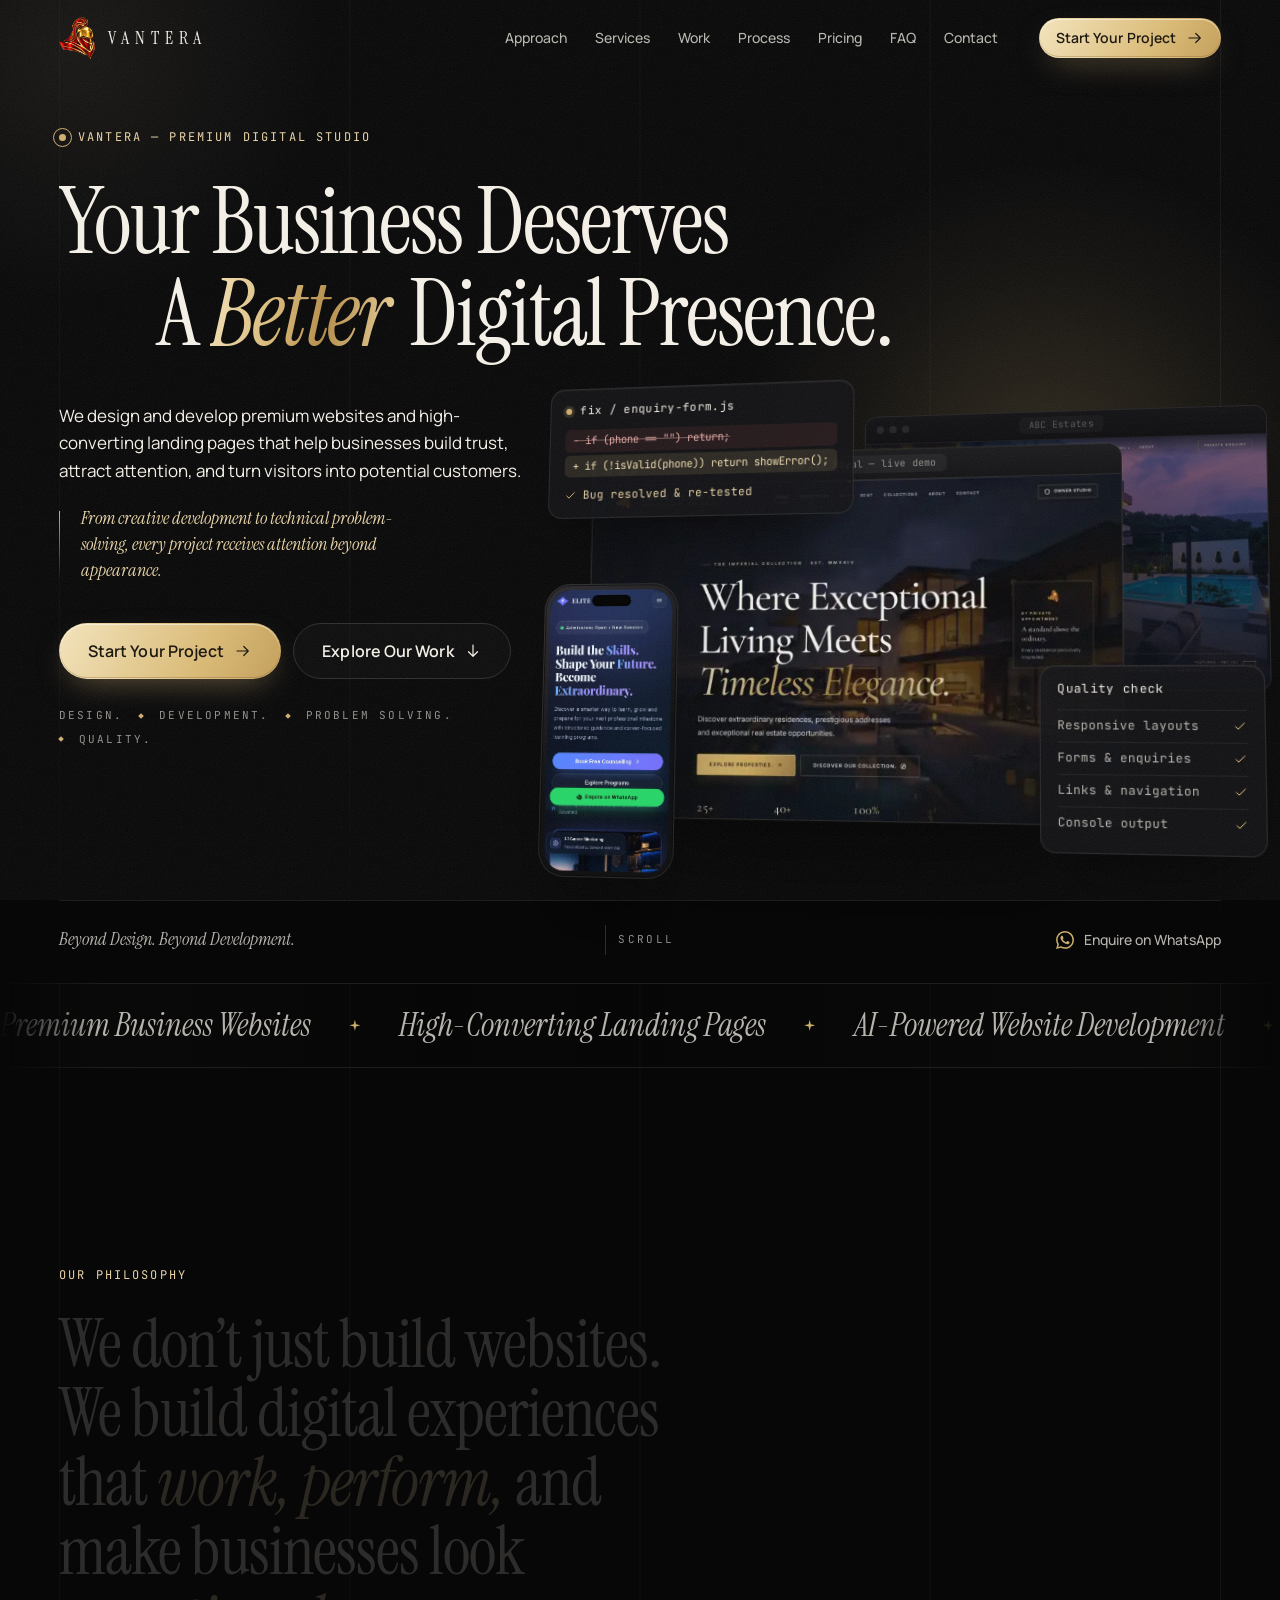
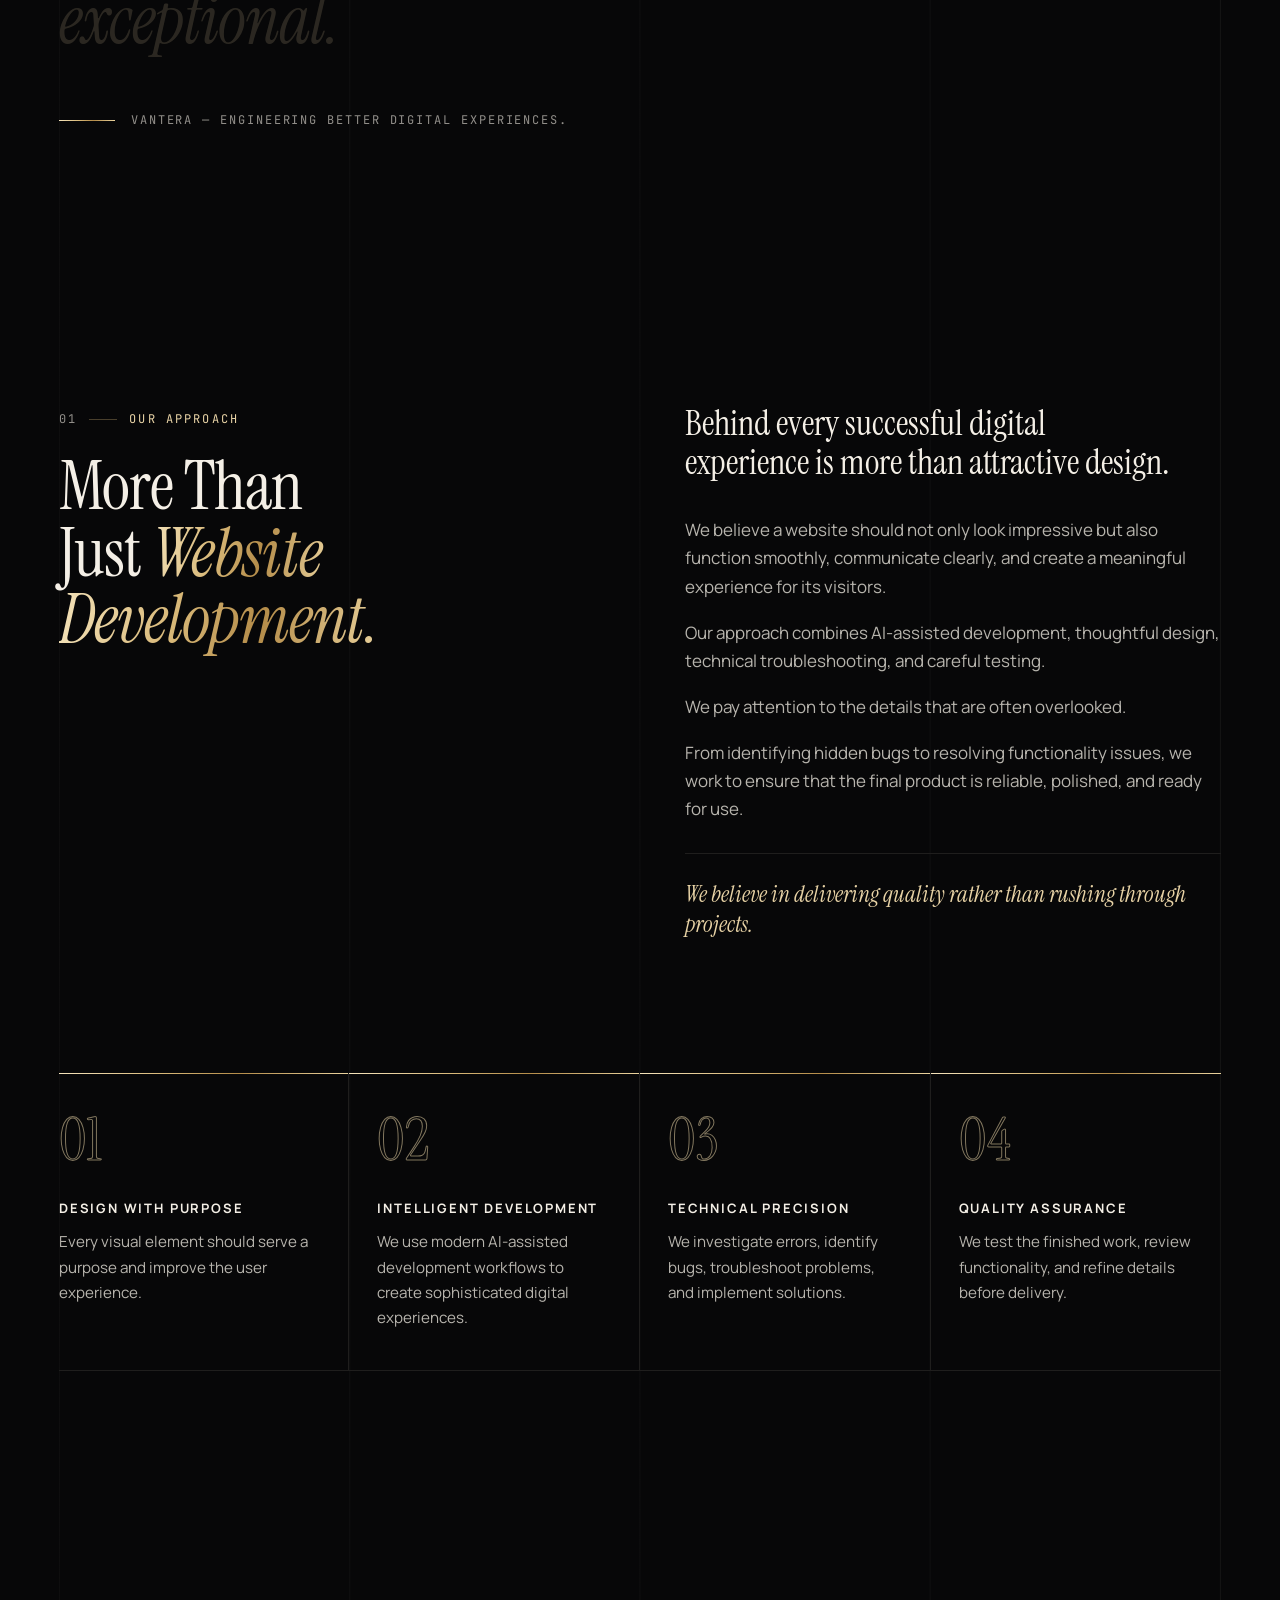
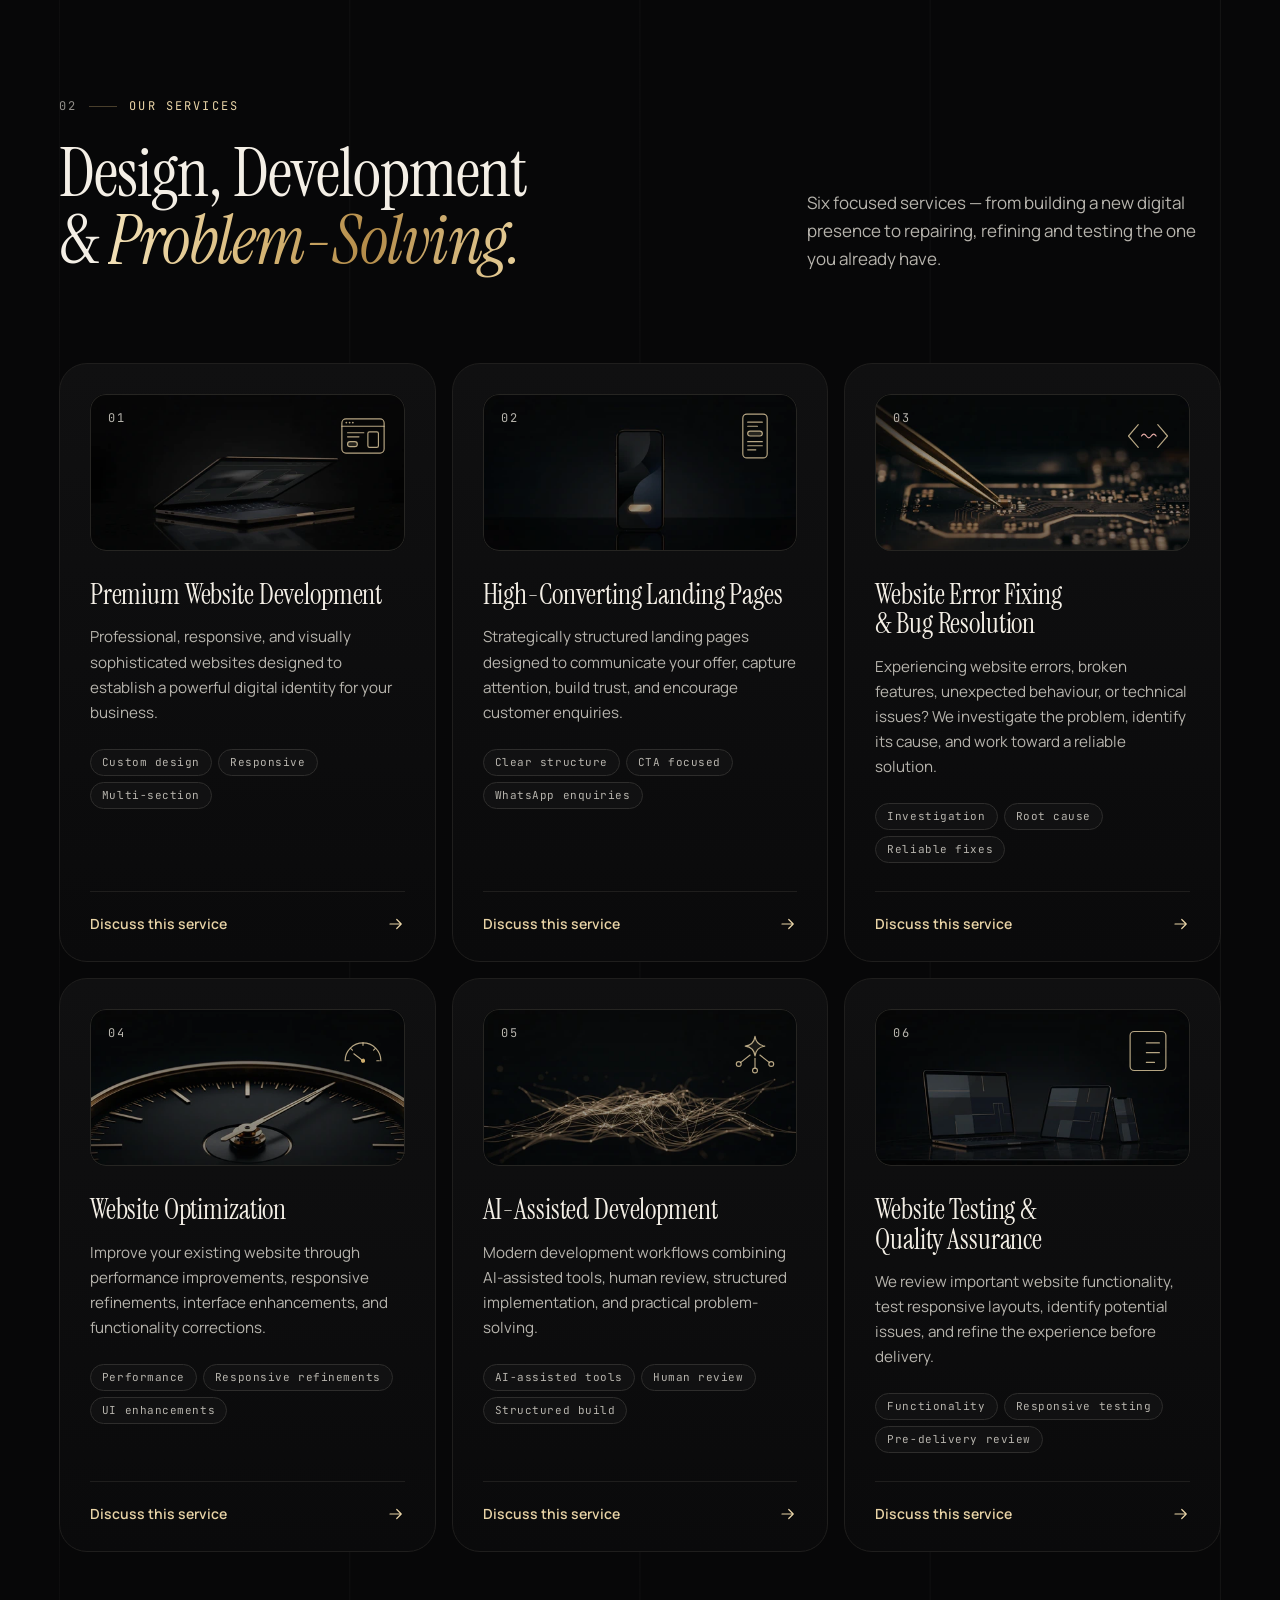
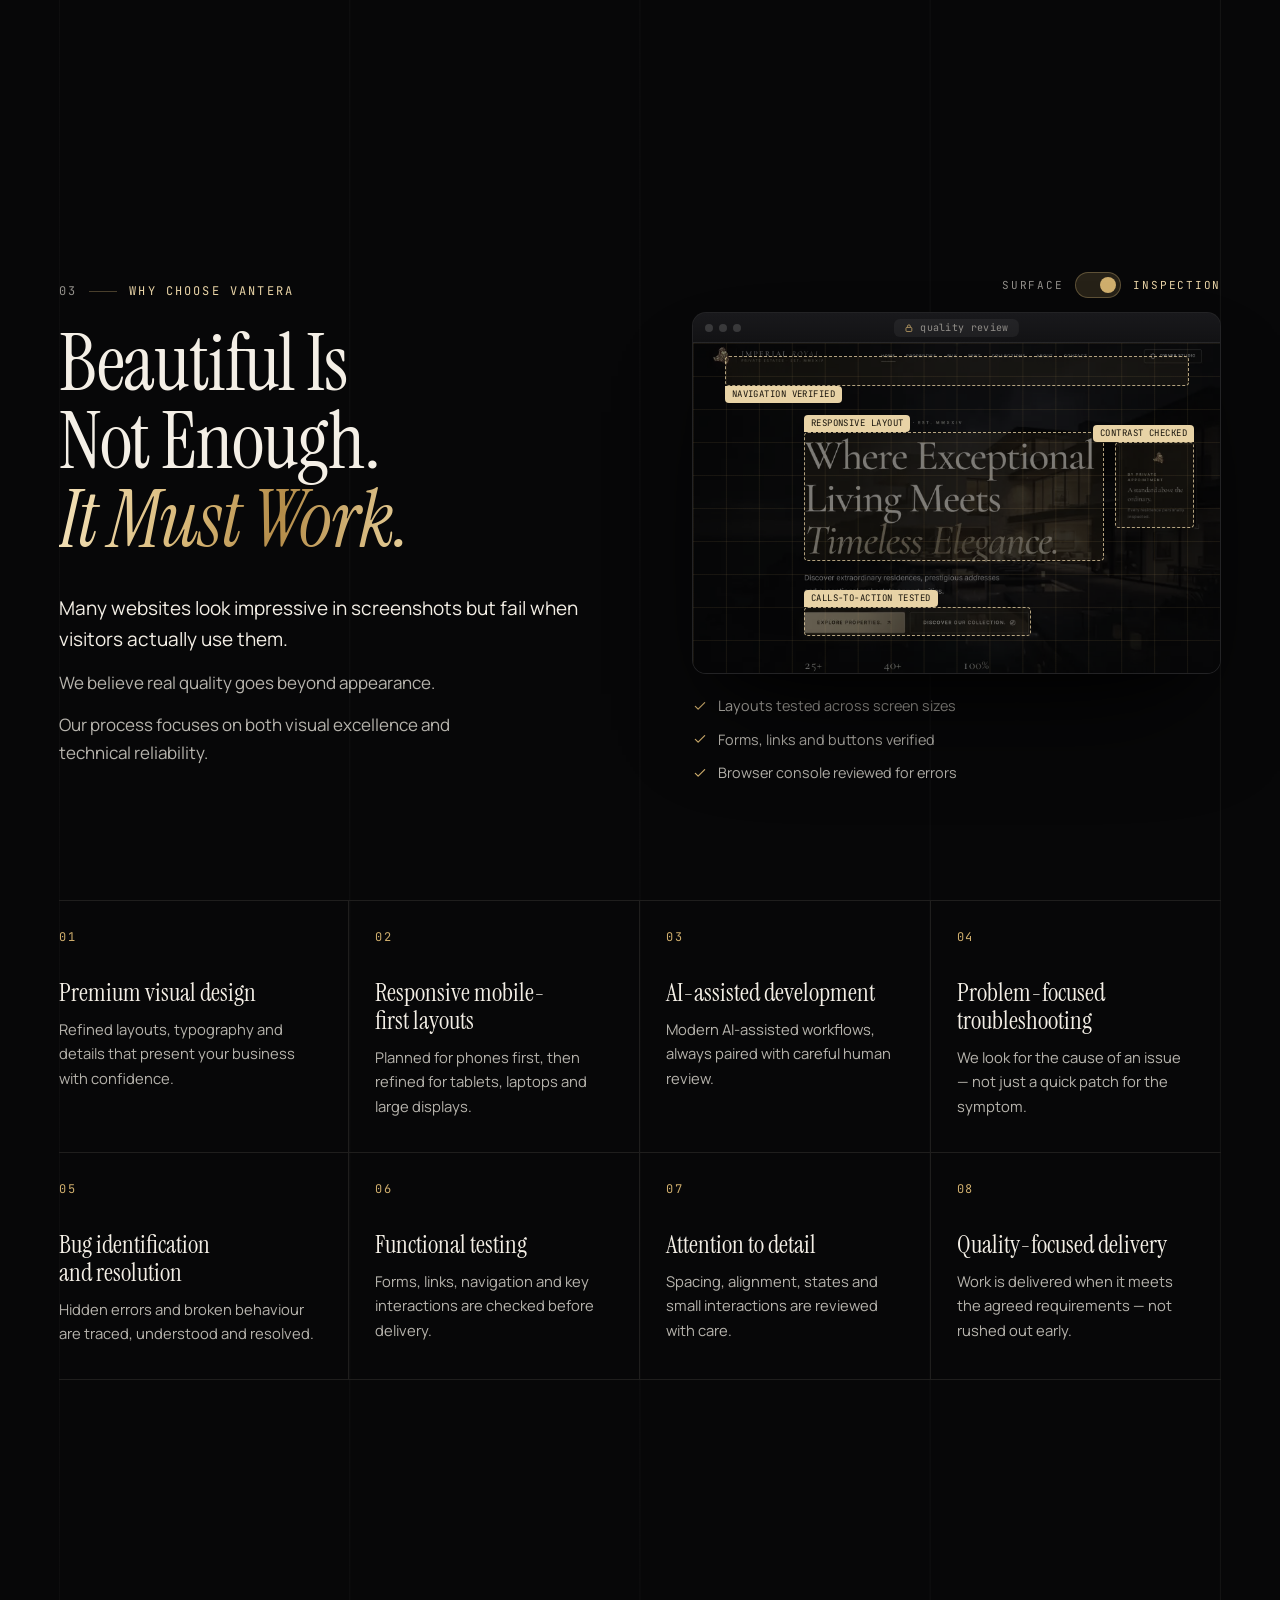
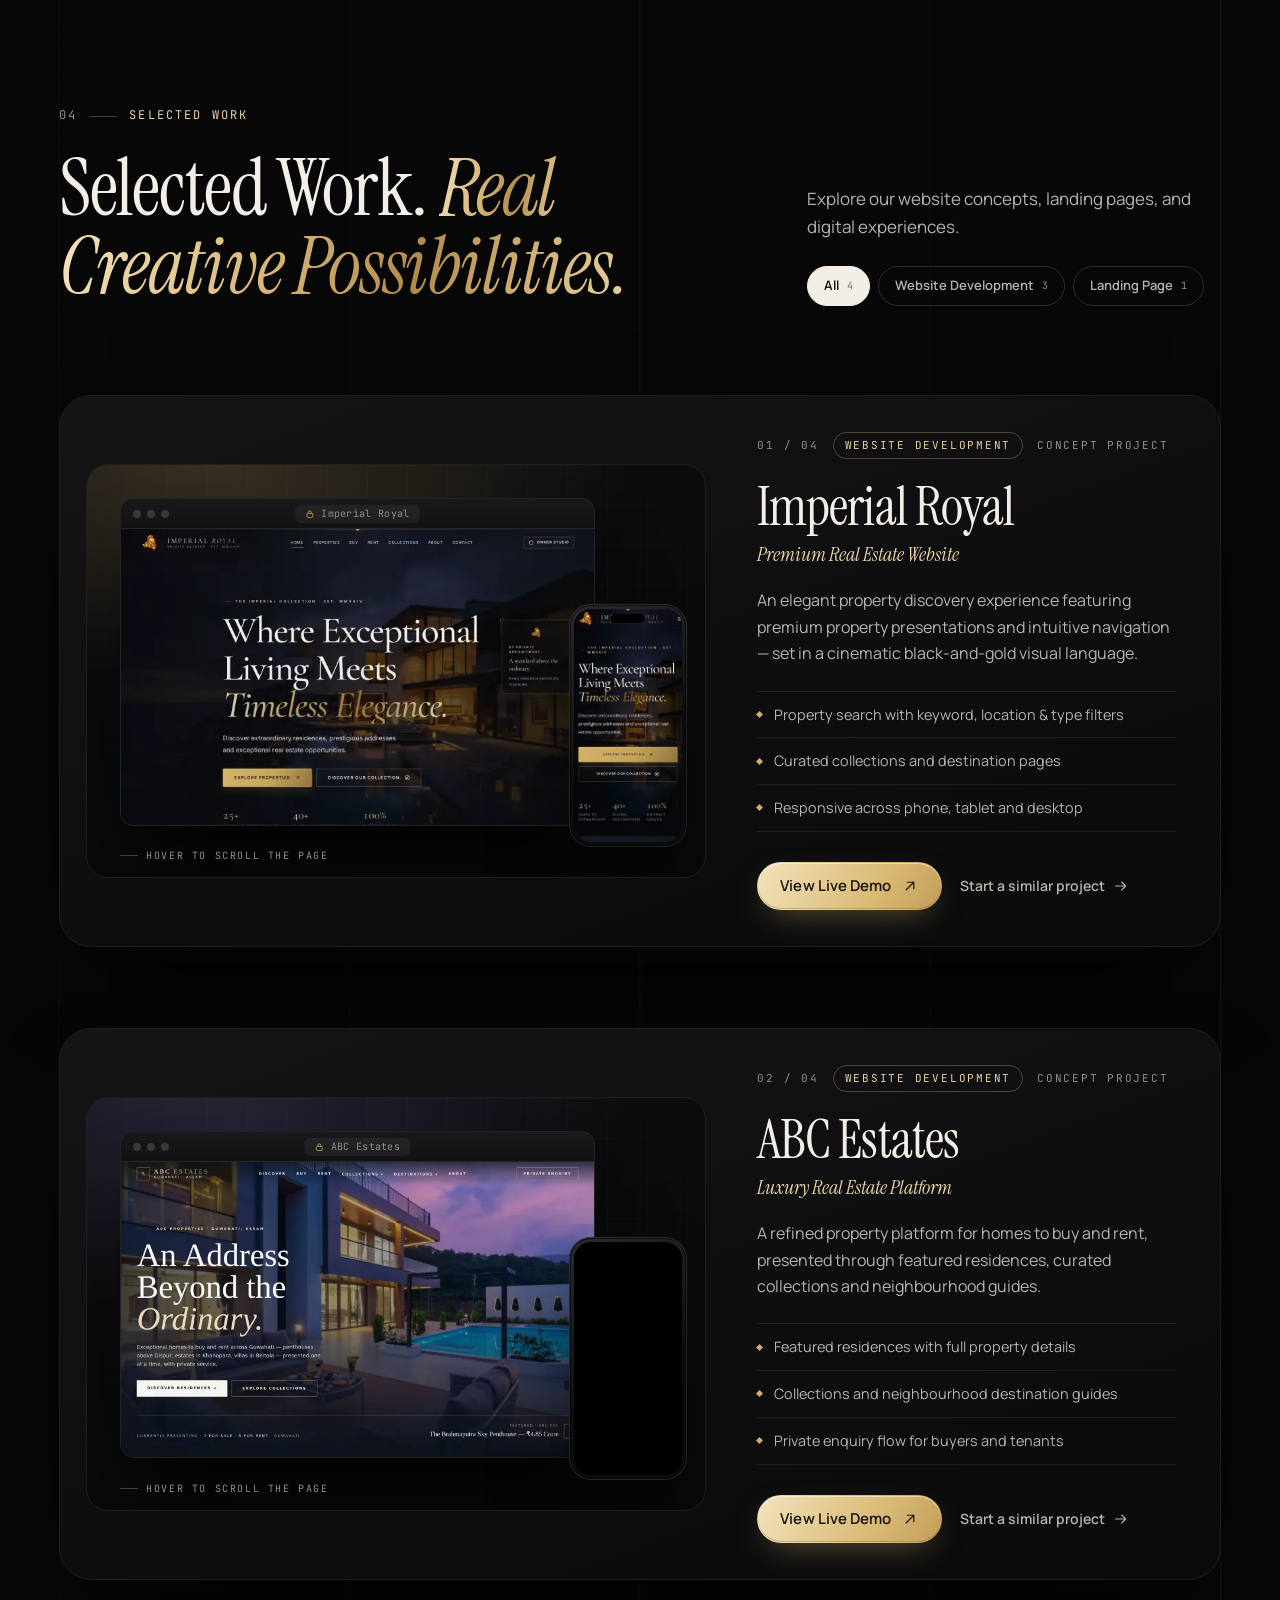
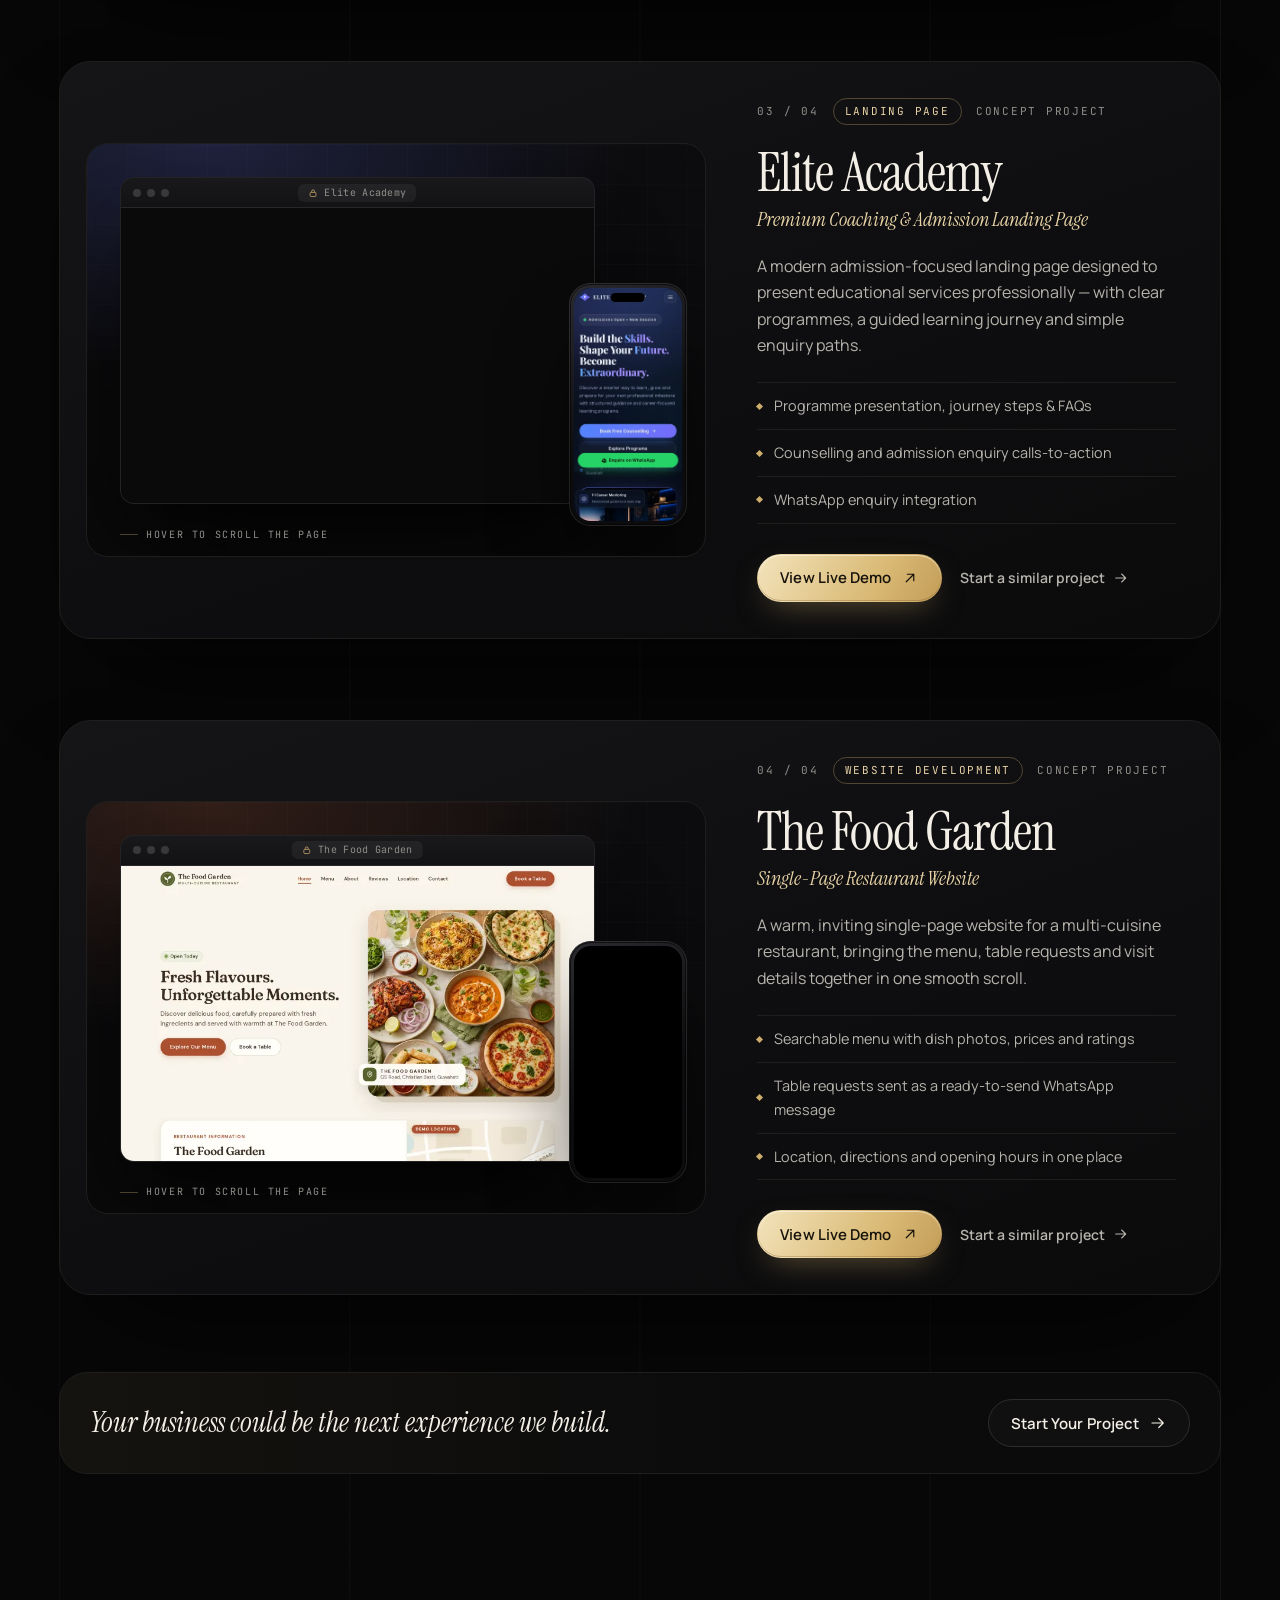
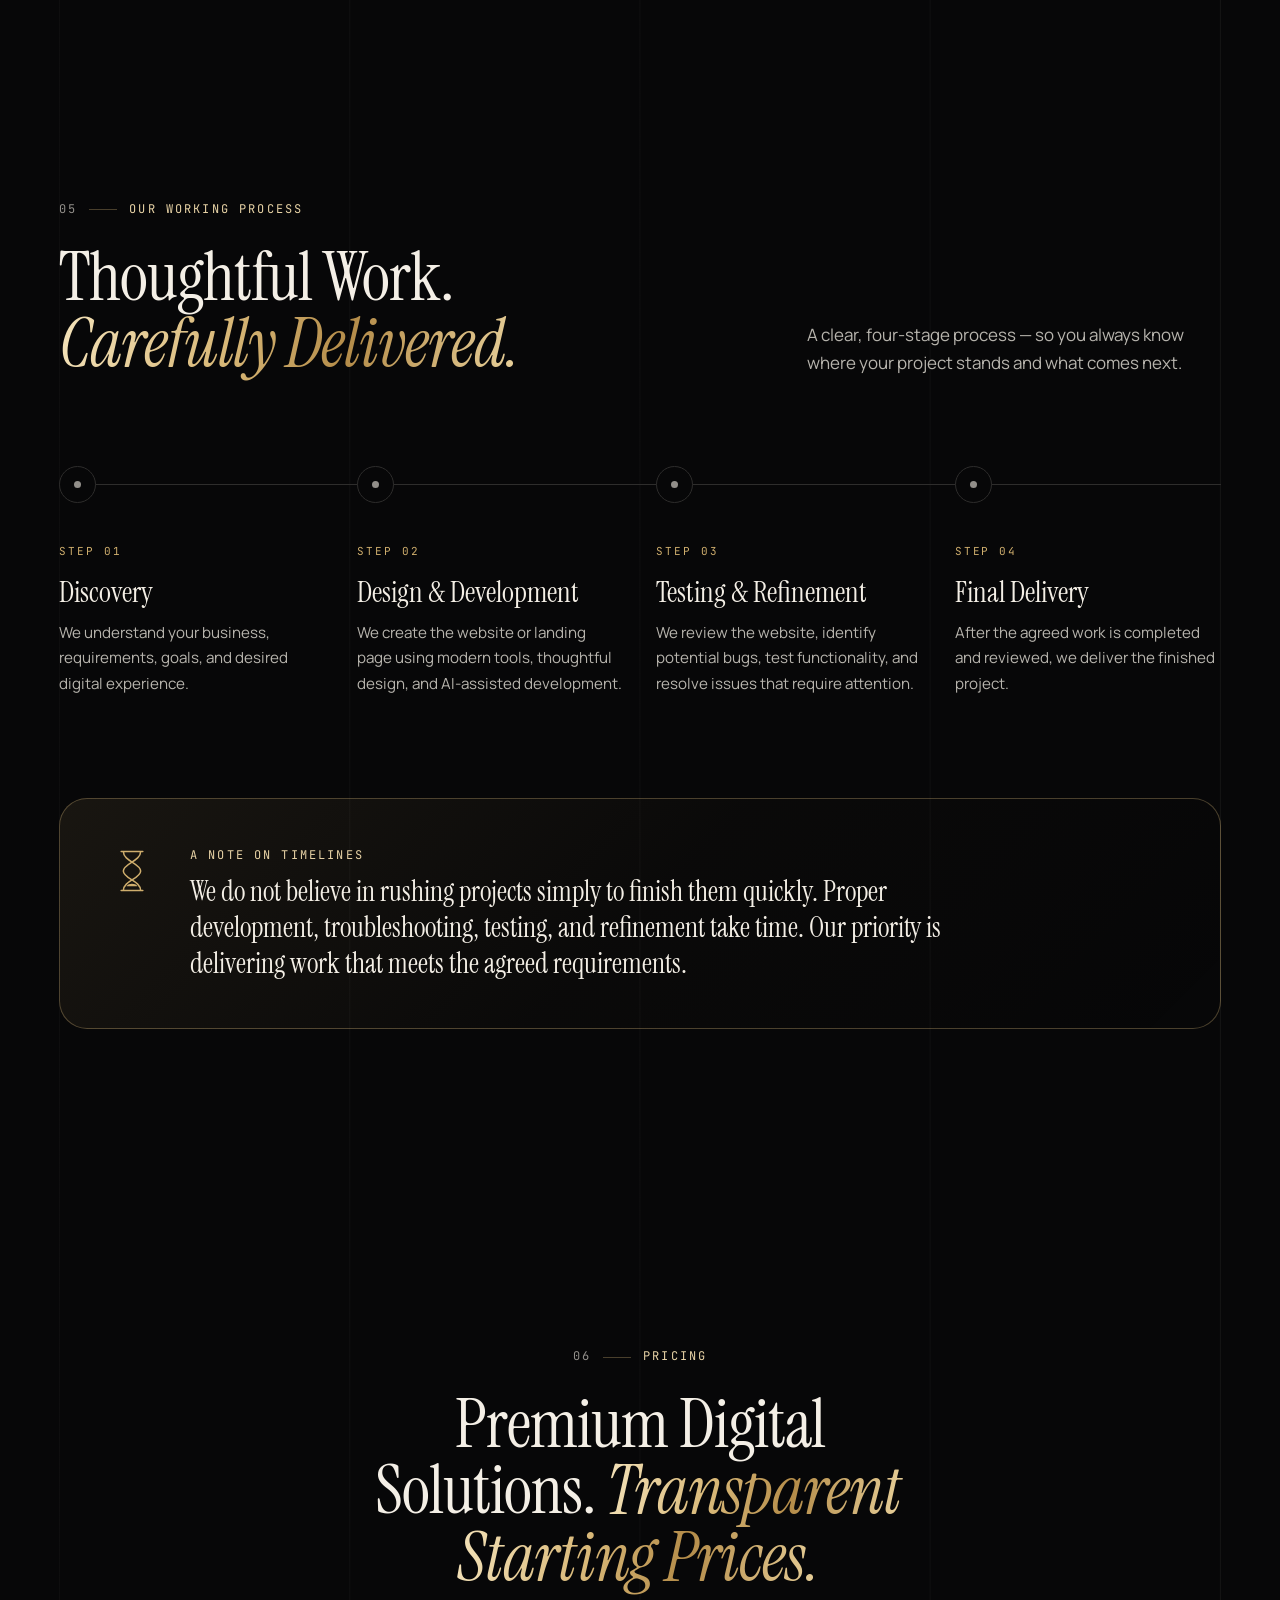
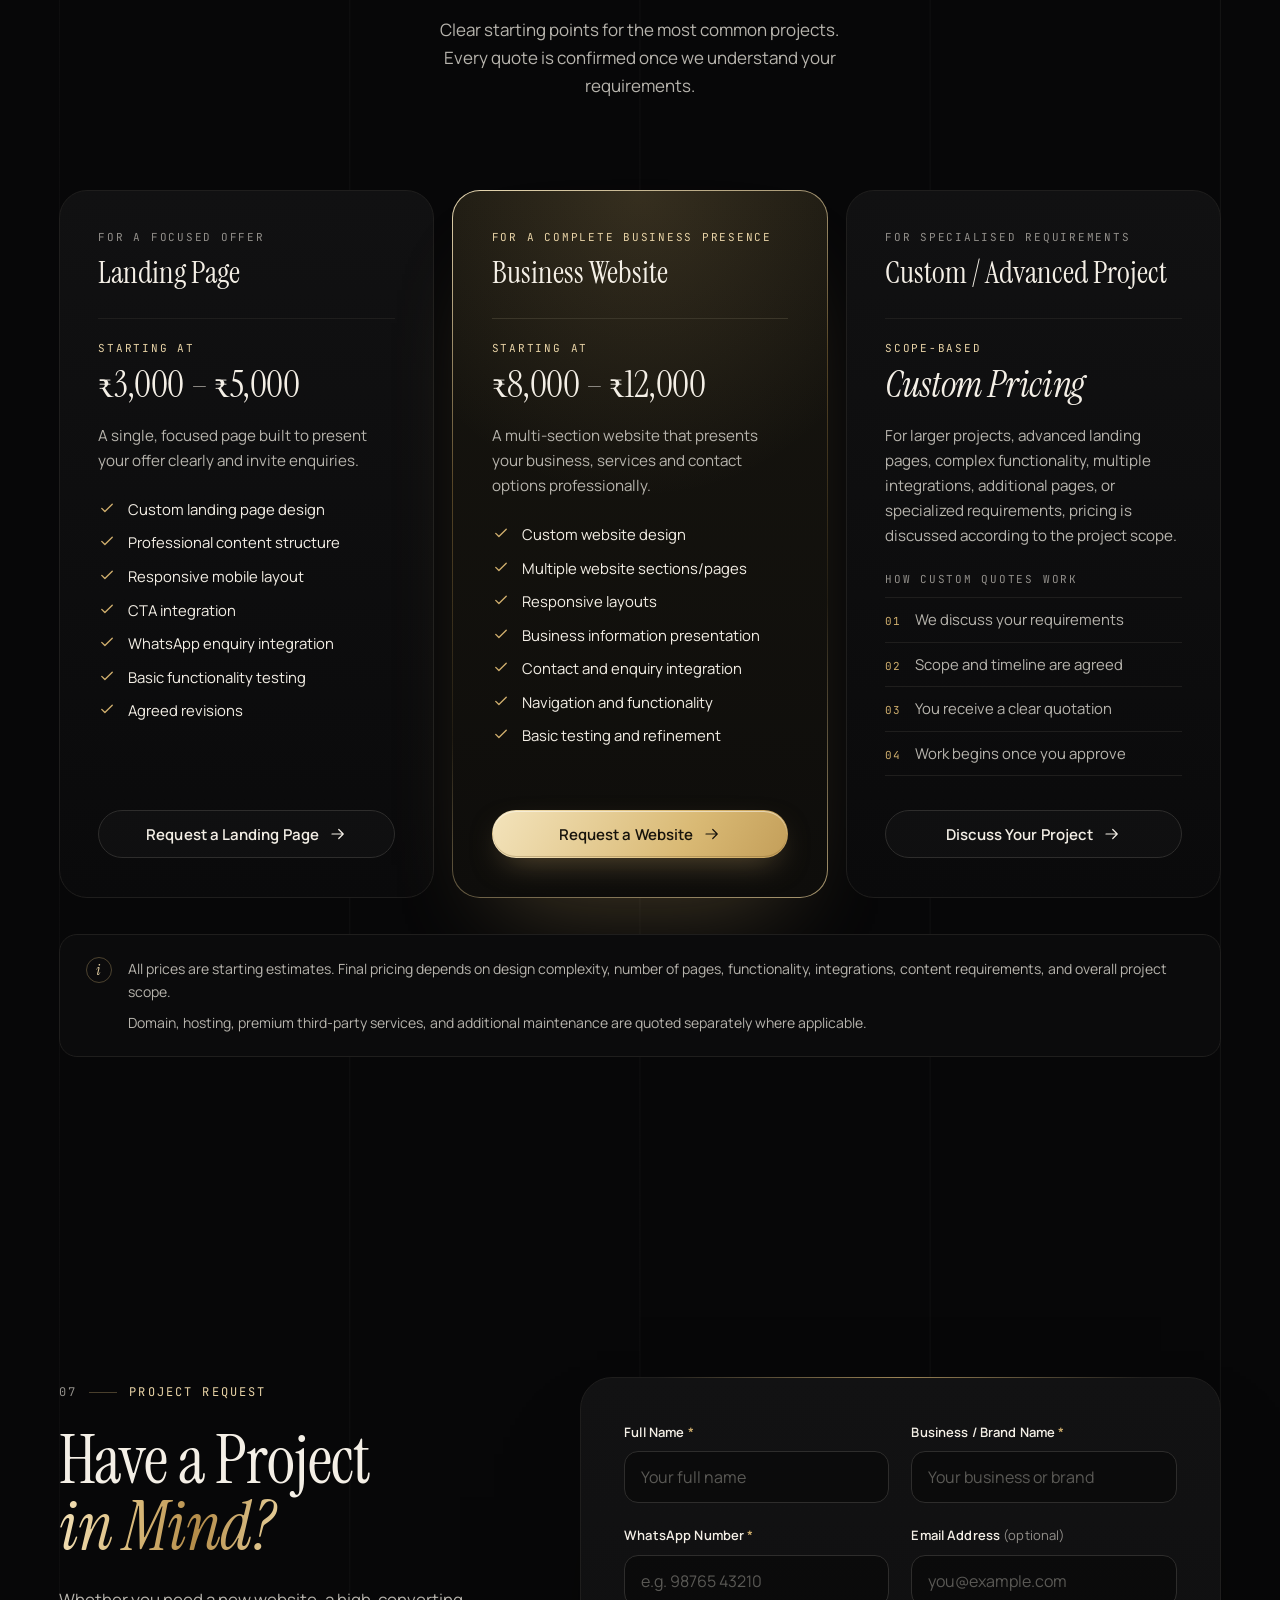
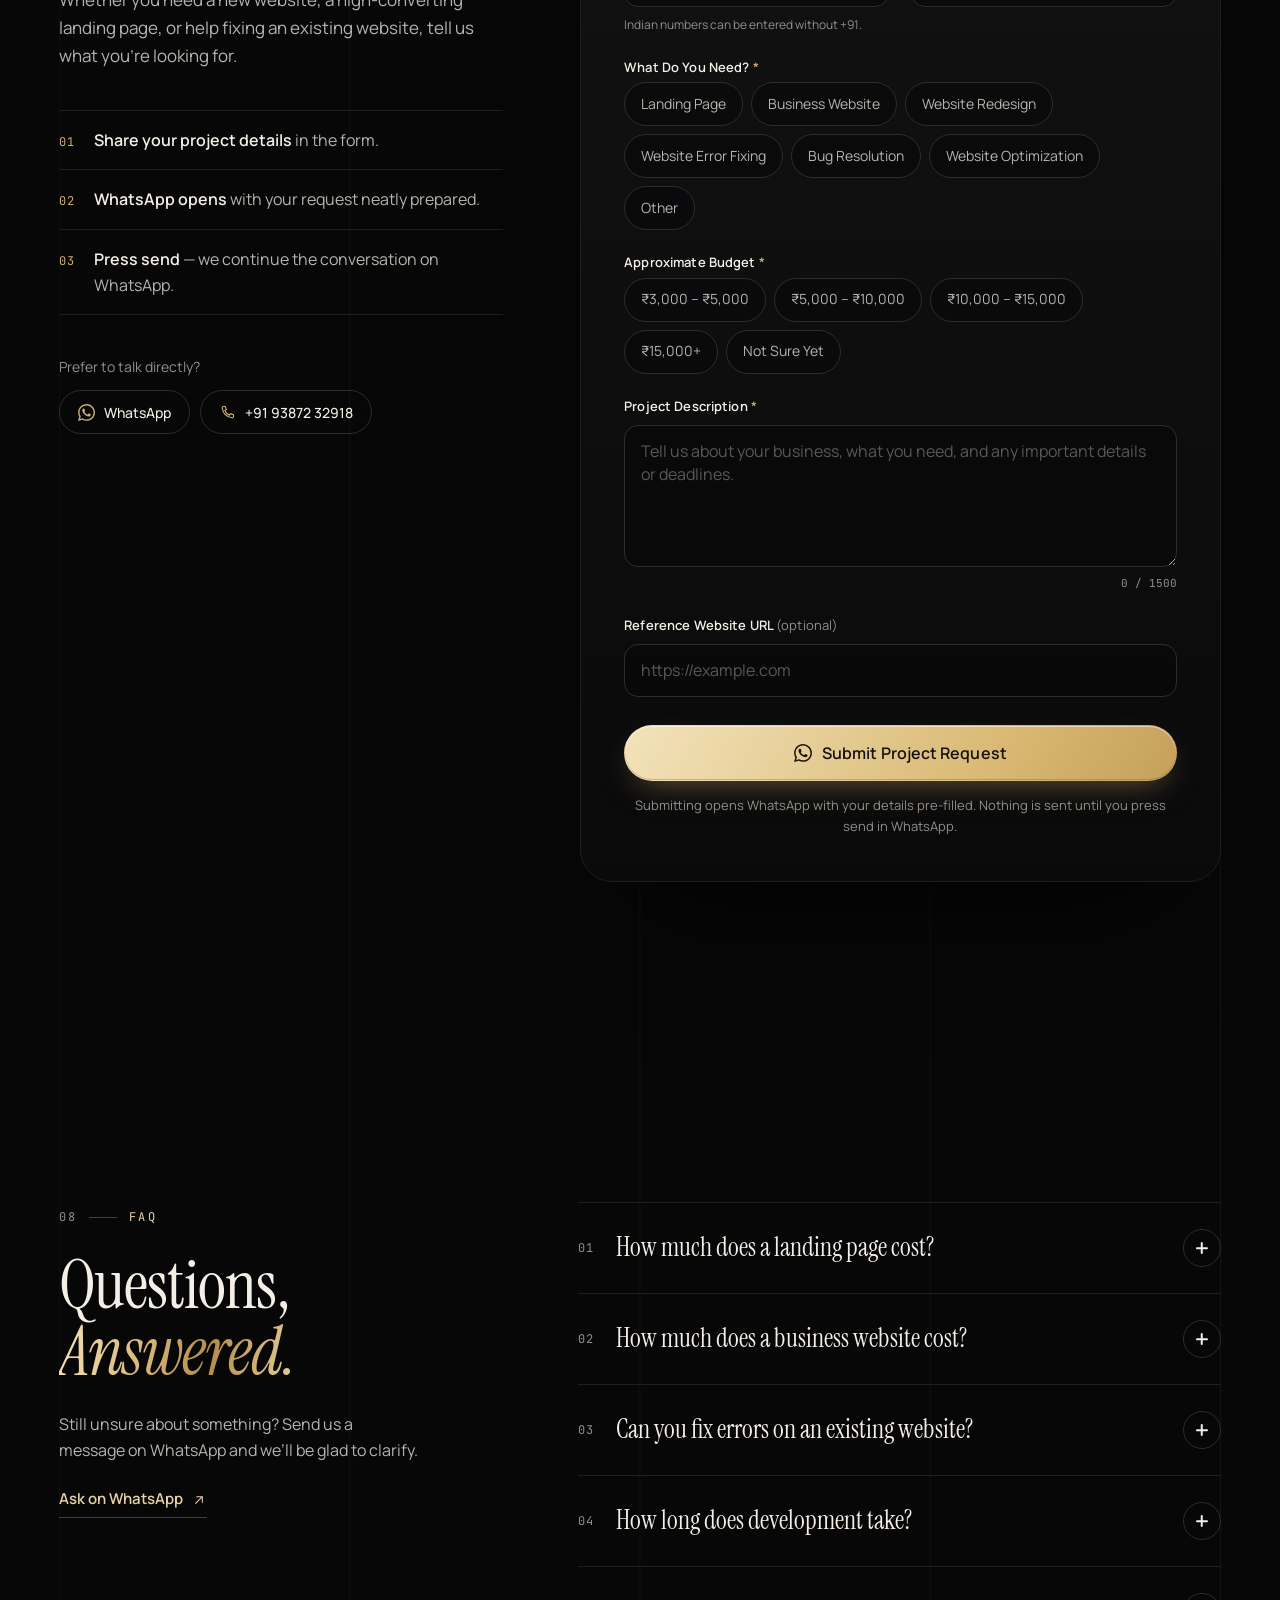
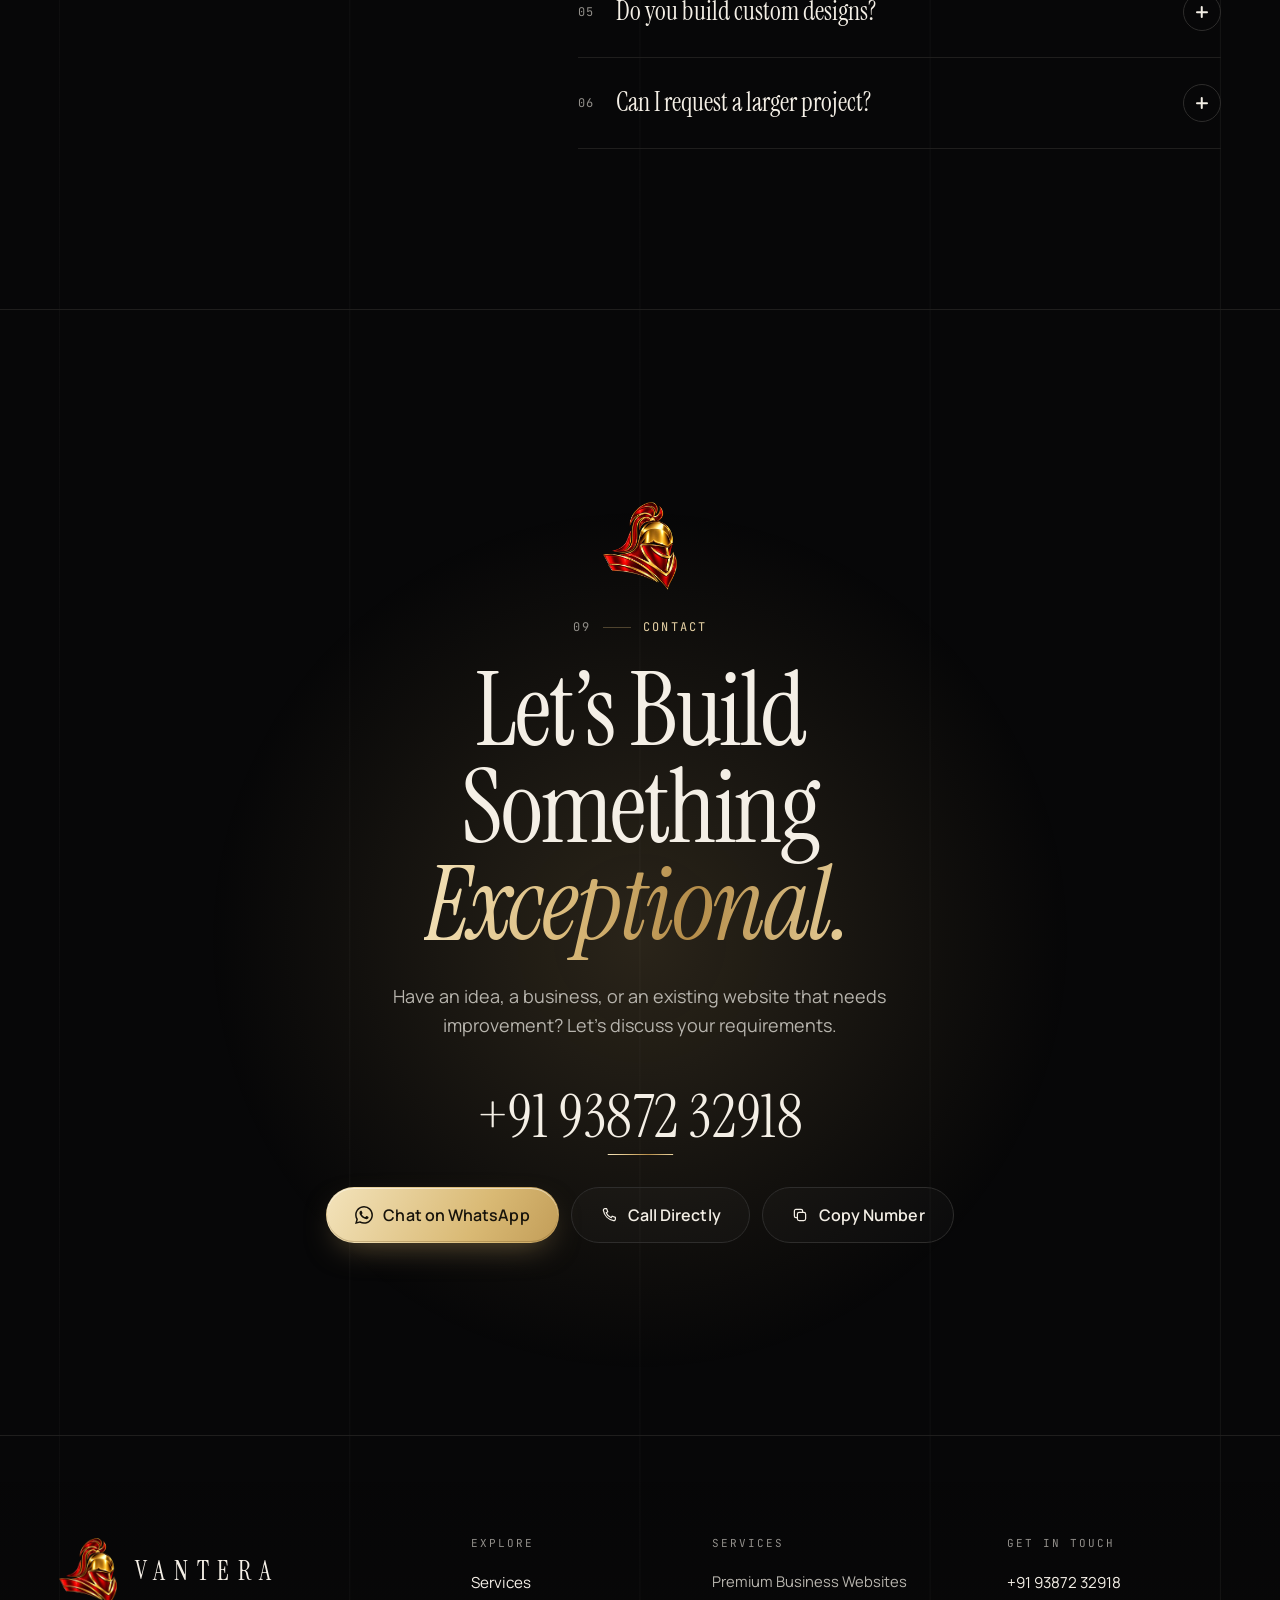
<file: index.html>
<!doctype html>
<html lang="en" class="no-js">
<head>
  <meta charset="utf-8">
  <meta name="viewport" content="width=device-width, initial-scale=1, viewport-fit=cover">
  <title>VANTERA | Premium Digital Studio</title>
  <meta name="description" content="VANTERA creates premium business websites, high-converting landing pages, and intelligent digital experiences through modern design, AI-assisted development, and technical precision.">
  <meta name="theme-color" content="#070708">
  <meta name="color-scheme" content="dark">
  <meta name="format-detection" content="telephone=no">

  <!-- Social sharing -->
  <meta property="og:type" content="website">
  <meta property="og:site_name" content="VANTERA">
  <meta property="og:title" content="VANTERA | Premium Digital Studio">
  <meta property="og:description" content="Premium business websites, high-converting landing pages and intelligent digital experiences — through modern design, AI-assisted development and technical precision.">
  <meta property="og:image" content="/assets/brand/og-image.jpg">
  <meta property="og:image:width" content="1200">
  <meta property="og:image:height" content="630">
  <meta name="twitter:card" content="summary_large_image">
  <meta name="twitter:title" content="VANTERA | Premium Digital Studio">
  <meta name="twitter:description" content="Beyond Design. Beyond Development. Premium websites and landing pages, engineered to work.">
  <meta name="twitter:image" content="/assets/brand/og-image.jpg">

  <link rel="icon" href="favicon.ico" sizes="any">
  <link rel="icon" href="assets/brand/favicon-32.png" sizes="32x32" type="image/png">
  <link rel="apple-touch-icon" href="assets/brand/apple-touch-icon.png">
  <link rel="manifest" href="site.webmanifest">

  <!-- Critical fonts (self-hosted, no third-party requests) -->
  <link rel="preload" href="assets/fonts/instrument-serif-latin-400-normal.woff2" as="font" type="font/woff2" crossorigin>
  <link rel="preload" href="assets/fonts/manrope-latin-wght-normal.woff2" as="font" type="font/woff2" crossorigin>
  <link rel="preload" href="assets/portfolio/imperial-royal-desktop-1600.webp" as="image" type="image/webp" fetchpriority="high"
        imagesrcset="assets/portfolio/imperial-royal-desktop-800.webp 800w, assets/portfolio/imperial-royal-desktop-1600.webp 1600w"
        imagesizes="(min-width: 1100px) 46vw, 92vw">

  <link rel="stylesheet" href="assets/css/main.css">
  <script>document.documentElement.className = document.documentElement.className.replace('no-js', 'js');</script>

  <script type="application/ld+json">
  {
    "@context": "https://schema.org",
    "@type": "ProfessionalService",
    "name": "VANTERA",
    "logo": "assets/brand/logo.png",
    "image": "assets/brand/og-image.jpg",
    "slogan": "Beyond Design. Beyond Development.",
    "description": "VANTERA creates premium business websites, high-converting landing pages, and intelligent digital experiences through modern design, AI-assisted development, and technical precision.",
    "telephone": "+91-9387232918",
    "priceRange": "₹3,000 – ₹12,000+",
    "areaServed": "Worldwide",
    "knowsAbout": ["Website Development", "Landing Pages", "AI-Assisted Development", "Website Error Fixing", "Bug Resolution", "Performance Optimization", "Website Testing", "Quality Assurance"]
  }
  </script>

  <script src="assets/js/site-config.js" defer></script>
  <script src="assets/js/main.js" defer></script>
</head>
<body>
  <!-- Icon sprite -->
  <svg width="0" height="0" style="position:absolute" aria-hidden="true" focusable="false">
    <symbol id="i-arrow" viewBox="0 0 24 24"><path d="M4 12h15m0 0-6-6m6 6-6 6" fill="none" stroke="currentColor" stroke-width="1.6" stroke-linecap="round" stroke-linejoin="round"/></symbol>
    <symbol id="i-arrow-ur" viewBox="0 0 24 24"><path d="M7 17 17 7m0 0H8.5M17 7v8.5" fill="none" stroke="currentColor" stroke-width="1.6" stroke-linecap="round" stroke-linejoin="round"/></symbol>
    <symbol id="i-arrow-down" viewBox="0 0 24 24"><path d="M12 4v15m0 0-6-6m6 6 6-6" fill="none" stroke="currentColor" stroke-width="1.6" stroke-linecap="round" stroke-linejoin="round"/></symbol>
    <symbol id="i-check" viewBox="0 0 24 24"><path d="m5 12.5 4.2 4.2L19 7" fill="none" stroke="currentColor" stroke-width="1.8" stroke-linecap="round" stroke-linejoin="round"/></symbol>
    <symbol id="i-plus" viewBox="0 0 24 24"><path d="M12 5v14M5 12h14" fill="none" stroke="currentColor" stroke-width="1.6" stroke-linecap="round"/></symbol>
    <symbol id="i-phone" viewBox="0 0 24 24"><path d="M6.6 3.5h2.2l1.6 4.2-2.1 1.4a11.5 11.5 0 0 0 6.6 6.6l1.4-2.1 4.2 1.6v2.2a2.1 2.1 0 0 1-2.3 2.1A16.9 16.9 0 0 1 4.5 5.8a2.1 2.1 0 0 1 2.1-2.3Z" fill="none" stroke="currentColor" stroke-width="1.6" stroke-linejoin="round"/></symbol>
    <symbol id="i-copy" viewBox="0 0 24 24"><rect x="8.5" y="8.5" width="11" height="11" rx="2.5" fill="none" stroke="currentColor" stroke-width="1.6"/><path d="M15.5 8.5V6.6a2.1 2.1 0 0 0-2.1-2.1H6.6a2.1 2.1 0 0 0-2.1 2.1v6.8a2.1 2.1 0 0 0 2.1 2.1h1.9" fill="none" stroke="currentColor" stroke-width="1.6"/></symbol>
    <symbol id="i-lock" viewBox="0 0 24 24"><rect x="5" y="10.5" width="14" height="10" rx="2.5" fill="none" stroke="currentColor" stroke-width="1.8"/><path d="M8.5 10.5V8a3.5 3.5 0 0 1 7 0v2.5" fill="none" stroke="currentColor" stroke-width="1.8"/></symbol>
    <symbol id="i-spark" viewBox="0 0 24 24"><path d="M12 2.5c.5 4.6 2.9 7 9.5 9.5-6.6 2.5-9 4.9-9.5 9.5-.5-4.6-2.9-7-9.5-9.5 6.6-2.5 9-4.9 9.5-9.5Z" fill="currentColor"/></symbol>
    <symbol id="i-whatsapp" viewBox="0 0 24 24"><path fill="currentColor" d="M17.47 14.38c-.3-.15-1.76-.87-2.03-.97-.27-.1-.47-.15-.67.15-.2.3-.77.97-.94 1.16-.17.2-.35.22-.64.08-.3-.15-1.26-.47-2.39-1.48-.88-.79-1.48-1.76-1.65-2.06-.17-.3-.02-.46.13-.6.13-.14.3-.35.45-.52.15-.17.2-.3.3-.5.1-.2.05-.37-.03-.52-.07-.15-.67-1.61-.92-2.2-.24-.58-.49-.5-.67-.51h-.57c-.2 0-.52.07-.8.37-.27.3-1.04 1.02-1.04 2.48s1.07 2.88 1.21 3.07c.15.2 2.1 3.2 5.08 4.49.71.31 1.26.49 1.7.63.71.22 1.36.19 1.87.12.57-.09 1.76-.72 2-1.41.25-.7.25-1.29.18-1.41-.08-.13-.28-.2-.57-.35Zm-5.42 7.4h-.01a9.87 9.87 0 0 1-5.03-1.38l-.36-.21-3.74.98 1-3.65-.24-.37a9.86 9.86 0 0 1-1.51-5.26c0-5.45 4.44-9.88 9.89-9.88a9.88 9.88 0 0 1 9.88 9.89c0 5.45-4.44 9.88-9.88 9.88Zm8.41-18.3A11.82 11.82 0 0 0 12.05 0C5.5 0 .16 5.34.16 11.89c0 2.1.55 4.14 1.59 5.95L.06 24l6.3-1.65a11.88 11.88 0 0 0 5.69 1.45h.01c6.55 0 11.89-5.34 11.89-11.89 0-3.18-1.24-6.17-3.48-8.41Z"/></symbol>
  </svg>

  <a class="skip-link" href="#main">Skip to content</a>

  <!-- ============================== HEADER ============================== -->
  <header class="nav" data-nav>
    <div class="nav__progress" aria-hidden="true"><span data-progress></span></div>
    <div class="container nav__inner">
      <a class="nav__brand brand" href="#top" aria-label="VANTERA — back to top">
        <!-- Official VANTERA logo (transparent master: assets/brand/vantera-logo-transparent.png) -->
        <img class="brand__mark" src="assets/brand/logo.webp" alt="VANTERA logo" width="272" height="320" fetchpriority="high">
        <span class="brand__name" aria-hidden="true">VANTERA</span>
      </a>
      <nav class="nav__links" aria-label="Primary">
        <a href="#approach" data-spy="approach">Approach</a>
        <a href="#services" data-spy="services">Services</a>
        <a href="#work" data-spy="work">Work</a>
        <a href="#process" data-spy="process">Process</a>
        <a href="#pricing" data-spy="pricing">Pricing</a>
        <a href="#faq" data-spy="faq">FAQ</a>
        <a href="#contact" data-spy="contact">Contact</a>
      </nav>
      <a class="btn btn--gold btn--sm nav__cta" href="#enquiry" data-magnetic>
        <span>Start Your Project</span>
        <svg class="btn__icon" aria-hidden="true"><use href="#i-arrow"/></svg>
      </a>
      <button class="nav__toggle" type="button" aria-expanded="false" aria-controls="menu" data-menu-toggle>
        <span class="sr-only">Open menu</span>
        <span class="nav__toggle-lines" aria-hidden="true"><i></i><i></i></span>
      </button>
    </div>
  </header>

  <!-- Mobile menu -->
  <div class="menu" id="menu" data-menu hidden>
    <div class="menu__backdrop" data-menu-close></div>
    <div class="menu__panel" role="dialog" aria-modal="true" aria-label="Site menu">
      <nav class="menu__links" aria-label="Mobile">
        <a href="#approach" data-menu-link><span>01</span>Approach</a>
        <a href="#services" data-menu-link><span>02</span>Services</a>
        <a href="#work" data-menu-link><span>03</span>Selected Work</a>
        <a href="#process" data-menu-link><span>04</span>Process</a>
        <a href="#pricing" data-menu-link><span>05</span>Pricing</a>
        <a href="#faq" data-menu-link><span>06</span>FAQ</a>
        <a href="#contact" data-menu-link><span>07</span>Contact</a>
      </nav>
      <div class="menu__foot">
        <a class="btn btn--gold btn--block" href="#enquiry" data-menu-link>
          <span>Start Your Project</span>
          <svg class="btn__icon" aria-hidden="true"><use href="#i-arrow"/></svg>
        </a>
        <div class="menu__contact">
          <a class="btn btn--ghost btn--block" href="https://wa.me/919387232918" target="_blank" rel="noopener" data-wa>
            <svg class="btn__icon btn__icon--lead" aria-hidden="true"><use href="#i-whatsapp"/></svg>
            <span>WhatsApp</span>
          </a>
          <a class="btn btn--ghost btn--block" href="tel:+919387232918" data-tel>
            <svg class="btn__icon btn__icon--lead" aria-hidden="true"><use href="#i-phone"/></svg>
            <span>Call</span>
          </a>
        </div>
        <p class="menu__tagline">Beyond Design. Beyond Development.</p>
      </div>
    </div>
  </div>

  <main id="main">
    <!-- ============================== HERO ============================== -->
    <section class="hero" id="top" aria-labelledby="hero-title">
      <div class="hero__bg" aria-hidden="true">
        <div class="hero__glow hero__glow--a"></div>
        <div class="hero__glow hero__glow--b"></div>
        <div class="hero__horizon"></div>
      </div>

      <div class="container hero__grid">
        <p class="eyebrow hero__eyebrow intro" style="--d:0">
          <span class="pulse-dot" aria-hidden="true"></span>
          VANTERA — Premium Digital Studio
        </p>

        <h1 class="hero__title" id="hero-title">
          <span class="hero__line"><span class="intro" style="--d:1">Your Business Deserves</span></span>
          <span class="hero__line hero__line--indent"><span class="intro" style="--d:2">A <em class="gold-text">Better</em> Digital Presence.</span></span>
        </h1>

        <div class="hero__body">
          <p class="hero__lead intro" style="--d:3">We design and develop premium websites and high-converting landing pages that help businesses build trust, attract attention, and turn visitors into potential customers.</p>
          <p class="hero__note intro" style="--d:4">From creative development to technical problem-solving, every project receives attention beyond appearance.</p>
          <div class="hero__ctas intro" style="--d:5">
            <a class="btn btn--gold btn--lg" href="#enquiry" data-magnetic>
              <span>Start Your Project</span>
              <svg class="btn__icon" aria-hidden="true"><use href="#i-arrow"/></svg>
            </a>
            <a class="btn btn--ghost btn--lg" href="#work">
              <span>Explore Our Work</span>
              <svg class="btn__icon" aria-hidden="true"><use href="#i-arrow-down"/></svg>
            </a>
          </div>
          <ul class="hero__trust intro" style="--d:6" aria-label="What every project includes">
            <li>Design.</li>
            <li>Development.</li>
            <li>Problem Solving.</li>
            <li>Quality.</li>
          </ul>
        </div>

        <!-- Interactive composition: real VANTERA demo work in floating frames -->
        <div class="hero__visual intro intro--visual" style="--d:3" aria-hidden="true">
          <div class="stage" data-stage>
            <div class="stage__rig" data-rig>
              <div class="layer layer--back" data-depth="0.35">
                <div class="frame frame--back">
                  <div class="frame__bar"><i></i><i></i><i></i><span class="frame__url">ABC Estates</span></div>
                  <div class="frame__view">
                    <img src="assets/portfolio/abc-estates-desktop-800.webp" width="800" height="500" alt="" decoding="async">
                  </div>
                </div>
              </div>

              <div class="layer layer--main" data-depth="0.7">
                <div class="frame frame--main" data-hero-frame>
                  <div class="frame__bar">
                    <i></i><i></i><i></i>
                    <span class="frame__url"><svg aria-hidden="true"><use href="#i-lock"/></svg>Imperial Royal — live demo</span>
                  </div>
                  <div class="frame__view">
                    <img class="frame__shot"
                         src="assets/portfolio/imperial-royal-desktop-1600.webp"
                         srcset="assets/portfolio/imperial-royal-desktop-800.webp 800w, assets/portfolio/imperial-royal-desktop-1600.webp 1600w"
                         sizes="(min-width: 1100px) 46vw, 92vw"
                         width="1600" height="1000" alt="" fetchpriority="high" decoding="async">
                    <img class="frame__scroll" data-src="assets/portfolio/imperial-royal-full-1200.webp" data-src-small="assets/portfolio/imperial-royal-full-700.webp" alt="" decoding="async">
                  </div>
                </div>
              </div>

              <div class="layer layer--phone" data-depth="1.1">
                <div class="phone">
                  <div class="phone__screen">
                    <img src="assets/portfolio/elite-academy-mobile.webp" width="480" height="1039" alt="" decoding="async">
                  </div>
                </div>
              </div>

              <div class="layer layer--chip-a" data-depth="1.45">
                <div class="chip chip--diff">
                  <div class="chip__head"><span class="chip__led"></span>fix / enquiry-form.js</div>
                  <code class="chip__code"><span class="del">- if (phone == "") return;</span><span class="add">+ if (!isValid(phone)) return showError();</span></code>
                  <div class="chip__foot"><svg aria-hidden="true"><use href="#i-check"/></svg>Bug resolved &amp; re-tested</div>
                </div>
              </div>

              <div class="layer layer--chip-b" data-depth="1.25">
                <div class="chip chip--qa">
                  <div class="chip__head">Quality check</div>
                  <ul>
                    <li>Responsive layouts<svg aria-hidden="true"><use href="#i-check"/></svg></li>
                    <li>Forms &amp; enquiries<svg aria-hidden="true"><use href="#i-check"/></svg></li>
                    <li>Links &amp; navigation<svg aria-hidden="true"><use href="#i-check"/></svg></li>
                    <li>Console output<svg aria-hidden="true"><use href="#i-check"/></svg></li>
                  </ul>
                </div>
              </div>
            </div>
          </div>
        </div>
      </div>

      <div class="container hero__bar intro" style="--d:7">
        <p class="hero__tagline">Beyond Design. Beyond Development.</p>
        <a class="hero__scroll" href="#approach" aria-label="Scroll to our approach">
          <span class="hero__scroll-track" aria-hidden="true"><i></i></span>
          <span>Scroll</span>
        </a>
        <a class="hero__wa" href="https://wa.me/919387232918" target="_blank" rel="noopener" data-wa>
          <svg aria-hidden="true"><use href="#i-whatsapp"/></svg>
          <span>Enquire on WhatsApp</span>
        </a>
      </div>
    </section>

    <!-- ============================== MARQUEE ============================== -->
    <div class="marquee" aria-label="Our services">
      <div class="marquee__track">
        <ul class="marquee__group">
          <li>Premium Business Websites</li>
          <li>High-Converting Landing Pages</li>
          <li>AI-Powered Website Development</li>
          <li>Error Detection &amp; Fixing</li>
          <li>Bug Identification &amp; Resolution</li>
          <li>Performance Optimization</li>
          <li>Testing &amp; Quality Assurance</li>
          <li>Existing Website Improvement</li>
        </ul>
        <ul class="marquee__group" aria-hidden="true">
          <li>Premium Business Websites</li>
          <li>High-Converting Landing Pages</li>
          <li>AI-Powered Website Development</li>
          <li>Error Detection &amp; Fixing</li>
          <li>Bug Identification &amp; Resolution</li>
          <li>Performance Optimization</li>
          <li>Testing &amp; Quality Assurance</li>
          <li>Existing Website Improvement</li>
        </ul>
      </div>
    </div>

    <!-- ============================== PHILOSOPHY ============================== -->
    <section class="statement" aria-label="Our philosophy">
      <div class="container">
        <p class="eyebrow reveal">Our Philosophy</p>
        <blockquote class="statement__text" data-words>
          <p>We don’t just build websites. We build digital experiences that <em>work, perform,</em> and make businesses look <em>exceptional.</em></p>
        </blockquote>
        <p class="statement__sign reveal"><span class="statement__rule" aria-hidden="true"></span>VANTERA — Engineering Better Digital Experiences.</p>
      </div>
    </section>

    <!-- ============================== APPROACH ============================== -->
    <section class="section approach" id="approach" aria-labelledby="approach-title">
      <div class="container">
        <div class="approach__grid">
          <div class="approach__head">
            <p class="eyebrow reveal"><span class="eyebrow__num">01</span>Our Approach</p>
            <h2 class="h2 reveal" id="approach-title">More Than Just <em class="gold-text">Website Development.</em></h2>
          </div>
          <div class="approach__body">
            <p class="approach__lead reveal">Behind every successful digital experience is more than attractive design.</p>
            <div class="approach__text reveal">
              <p>We believe a website should not only look impressive but also function smoothly, communicate clearly, and create a meaningful experience for its visitors.</p>
              <p>Our approach combines AI-assisted development, thoughtful design, technical troubleshooting, and careful testing.</p>
              <p>We pay attention to the details that are often overlooked.</p>
              <p>From identifying hidden bugs to resolving functionality issues, we work to ensure that the final product is reliable, polished, and ready for use.</p>
              <p class="approach__emph">We believe in delivering quality rather than rushing through projects.</p>
            </div>
          </div>
        </div>

        <ol class="principles" role="list">
          <li class="principle reveal" style="--stagger:0">
            <span class="principle__num">01</span>
            <h3 class="principle__title">Design With Purpose</h3>
            <p>Every visual element should serve a purpose and improve the user experience.</p>
          </li>
          <li class="principle reveal" style="--stagger:1">
            <span class="principle__num">02</span>
            <h3 class="principle__title">Intelligent Development</h3>
            <p>We use modern AI-assisted development workflows to create sophisticated digital experiences.</p>
          </li>
          <li class="principle reveal" style="--stagger:2">
            <span class="principle__num">03</span>
            <h3 class="principle__title">Technical Precision</h3>
            <p>We investigate errors, identify bugs, troubleshoot problems, and implement solutions.</p>
          </li>
          <li class="principle reveal" style="--stagger:3">
            <span class="principle__num">04</span>
            <h3 class="principle__title">Quality Assurance</h3>
            <p>We test the finished work, review functionality, and refine details before delivery.</p>
          </li>
        </ol>
      </div>
    </section>

    <!-- ============================== SERVICES ============================== -->
    <section class="section services" id="services" aria-labelledby="services-title">
      <div class="container">
        <div class="section-head">
          <div>
            <p class="eyebrow reveal"><span class="eyebrow__num">02</span>Our Services</p>
            <h2 class="h2 reveal" id="services-title">Design, Development &amp; <em class="gold-text">Problem-Solving.</em></h2>
          </div>
          <p class="section-head__text reveal">Six focused services — from building a new digital presence to repairing, refining and testing the one you already have.</p>
        </div>

        <!-- Service images (AI-generated; assets/services, built by tools/services/build.mjs). "sizes" is ~16% above the
             rendered width on purpose: Chrome may otherwise pick the next-smaller file and upscale it slightly. -->
        <div class="services__grid">
          <article class="service reveal" style="--stagger:0" data-spotlight>
            <div class="service__top">
              <div class="service__media" aria-hidden="true"><img src="assets/services/service-01-720.webp" srcset="assets/services/service-01-480.webp 480w, assets/services/service-01-720.webp 720w, assets/services/service-01-960.webp 960w" sizes="(min-width: 2200px) 570px, (min-width: 1680px) 495px, (min-width: 1100px) 447px, (min-width: 700px) 45vw, calc(100vw - 30px)" width="960" height="480" alt="" loading="lazy" decoding="async"></div>
              <span class="service__num">01</span>
              <svg class="service__art art-browser" viewBox="0 0 64 64" aria-hidden="true">
                <rect x="6" y="11" width="52" height="42" rx="5"/>
                <path d="M6 20h52"/>
                <circle cx="11.5" cy="15.5" r="1.1"/><circle cx="15.5" cy="15.5" r="1.1"/><circle cx="19.5" cy="15.5" r="1.1"/>
                <path class="art-draw" d="M13 28h20M13 33h14"/>
                <rect class="art-fill" x="13" y="39" width="12" height="6" rx="3"/>
                <rect class="art-draw" x="38" y="27" width="13" height="19" rx="2"/>
              </svg>
            </div>
            <h3 class="service__title">Premium Website Development</h3>
            <p class="service__desc">Professional, responsive, and visually sophisticated websites designed to establish a powerful digital identity for your business.</p>
            <ul class="tags"><li>Custom design</li><li>Responsive</li><li>Multi-section</li></ul>
            <a class="service__link" href="#enquiry" data-prefill-service="Business Website">Discuss this service<svg aria-hidden="true"><use href="#i-arrow"/></svg></a>
          </article>

          <article class="service reveal" style="--stagger:1" data-spotlight>
            <div class="service__top">
              <div class="service__media" aria-hidden="true"><img src="assets/services/service-02-720.webp" srcset="assets/services/service-02-480.webp 480w, assets/services/service-02-720.webp 720w, assets/services/service-02-960.webp 960w" sizes="(min-width: 2200px) 570px, (min-width: 1680px) 495px, (min-width: 1100px) 447px, (min-width: 700px) 45vw, calc(100vw - 30px)" width="960" height="480" alt="" loading="lazy" decoding="async"></div>
              <span class="service__num">02</span>
              <svg class="service__art art-landing" viewBox="0 0 64 64" aria-hidden="true">
                <rect x="17" y="5" width="30" height="54" rx="5"/>
                <path class="art-draw" d="M23 15h18M23 20h12"/>
                <rect class="art-fill" x="23" y="26" width="18" height="6" rx="3"/>
                <path d="M23 39h18M23 44h18M23 49h10"/>
              </svg>
            </div>
            <h3 class="service__title">High-Converting Landing Pages</h3>
            <p class="service__desc">Strategically structured landing pages designed to communicate your offer, capture attention, build trust, and encourage customer enquiries.</p>
            <ul class="tags"><li>Clear structure</li><li>CTA focused</li><li>WhatsApp enquiries</li></ul>
            <a class="service__link" href="#enquiry" data-prefill-service="Landing Page">Discuss this service<svg aria-hidden="true"><use href="#i-arrow"/></svg></a>
          </article>

          <article class="service reveal" style="--stagger:2" data-spotlight>
            <div class="service__top">
              <div class="service__media" aria-hidden="true"><img src="assets/services/service-03-720.webp" srcset="assets/services/service-03-480.webp 480w, assets/services/service-03-720.webp 720w, assets/services/service-03-960.webp 960w" sizes="(min-width: 2200px) 570px, (min-width: 1680px) 495px, (min-width: 1100px) 447px, (min-width: 700px) 45vw, calc(100vw - 30px)" width="960" height="480" alt="" loading="lazy" decoding="async"></div>
              <span class="service__num">03</span>
              <svg class="service__art art-fix" viewBox="0 0 64 64" aria-hidden="true">
                <path d="M20 18 8 32l12 14M44 18l12 14-12 14"/>
                <path class="art-squiggle" d="M24 32c2-3 4-3 6 0s4 3 6 0 4-3 6 0"/>
                <path class="art-check" d="m25 32 5 5 10-11"/>
              </svg>
            </div>
            <h3 class="service__title">Website Error Fixing &amp; Bug Resolution</h3>
            <p class="service__desc">Experiencing website errors, broken features, unexpected behaviour, or technical issues? We investigate the problem, identify its cause, and work toward a reliable solution.</p>
            <ul class="tags"><li>Investigation</li><li>Root cause</li><li>Reliable fixes</li></ul>
            <a class="service__link" href="#enquiry" data-prefill-service="Website Error Fixing">Discuss this service<svg aria-hidden="true"><use href="#i-arrow"/></svg></a>
          </article>

          <article class="service reveal" style="--stagger:0" data-spotlight>
            <div class="service__top">
              <div class="service__media" aria-hidden="true"><img src="assets/services/service-04-720.webp" srcset="assets/services/service-04-480.webp 480w, assets/services/service-04-720.webp 720w, assets/services/service-04-960.webp 960w" sizes="(min-width: 2200px) 570px, (min-width: 1680px) 495px, (min-width: 1100px) 447px, (min-width: 700px) 45vw, calc(100vw - 30px)" width="960" height="480" alt="" loading="lazy" decoding="async"></div>
              <span class="service__num">04</span>
              <svg class="service__art art-gauge" viewBox="0 0 64 64" aria-hidden="true">
                <path d="M10 44a22 22 0 1 1 44 0"/>
                <path d="M15 44h-3M52 44h-3M32 22v3M17 29l2 2M47 29l-2 2"/>
                <g class="art-needle"><path d="M32 44 22 34"/><circle cx="32" cy="44" r="2.6"/></g>
              </svg>
            </div>
            <h3 class="service__title">Website Optimization</h3>
            <p class="service__desc">Improve your existing website through performance improvements, responsive refinements, interface enhancements, and functionality corrections.</p>
            <ul class="tags"><li>Performance</li><li>Responsive refinements</li><li>UI enhancements</li></ul>
            <a class="service__link" href="#enquiry" data-prefill-service="Website Optimization">Discuss this service<svg aria-hidden="true"><use href="#i-arrow"/></svg></a>
          </article>

          <article class="service reveal" style="--stagger:1" data-spotlight>
            <div class="service__top">
              <div class="service__media" aria-hidden="true"><img src="assets/services/service-05-720.webp" srcset="assets/services/service-05-480.webp 480w, assets/services/service-05-720.webp 720w, assets/services/service-05-960.webp 960w" sizes="(min-width: 2200px) 570px, (min-width: 1680px) 495px, (min-width: 1100px) 447px, (min-width: 700px) 45vw, calc(100vw - 30px)" width="960" height="480" alt="" loading="lazy" decoding="async"></div>
              <span class="service__num">05</span>
              <svg class="service__art art-ai" viewBox="0 0 64 64" aria-hidden="true">
                <path class="art-star" d="M32 14c1 7.5 4.5 11 12 12-7.5 1-11 4.5-12 12-1-7.5-4.5-11-12-12 7.5-1 11-4.5 12-12Z"/>
                <circle cx="12" cy="48" r="3"/><circle cx="52" cy="48" r="3"/><circle cx="32" cy="56" r="3"/>
                <path class="art-draw" d="M14.5 46 26 37M49.5 46 38 37M32 53V41"/>
              </svg>
            </div>
            <h3 class="service__title">AI-Assisted Development</h3>
            <p class="service__desc">Modern development workflows combining AI-assisted tools, human review, structured implementation, and practical problem-solving.</p>
            <ul class="tags"><li>AI-assisted tools</li><li>Human review</li><li>Structured build</li></ul>
            <a class="service__link" href="#enquiry" data-prefill-service="Other" data-prefill-note="I'm interested in AI-assisted website development.">Discuss this service<svg aria-hidden="true"><use href="#i-arrow"/></svg></a>
          </article>

          <article class="service reveal" style="--stagger:2" data-spotlight>
            <div class="service__top">
              <div class="service__media" aria-hidden="true"><img src="assets/services/service-06-720.webp" srcset="assets/services/service-06-480.webp 480w, assets/services/service-06-720.webp 720w, assets/services/service-06-960.webp 960w" sizes="(min-width: 2200px) 570px, (min-width: 1680px) 495px, (min-width: 1100px) 447px, (min-width: 700px) 45vw, calc(100vw - 30px)" width="960" height="480" alt="" loading="lazy" decoding="async"></div>
              <span class="service__num">06</span>
              <svg class="service__art art-qa" viewBox="0 0 64 64" aria-hidden="true">
                <rect x="10" y="8" width="44" height="48" rx="5"/>
                <path d="M30 22h16M30 34h16M30 46h10"/>
                <path class="art-tick t1" d="m17 22 3 3 5-6"/>
                <path class="art-tick t2" d="m17 34 3 3 5-6"/>
                <path class="art-tick t3" d="m17 46 3 3 5-6"/>
              </svg>
            </div>
            <h3 class="service__title">Website Testing &amp; Quality Assurance</h3>
            <p class="service__desc">We review important website functionality, test responsive layouts, identify potential issues, and refine the experience before delivery.</p>
            <ul class="tags"><li>Functionality</li><li>Responsive testing</li><li>Pre-delivery review</li></ul>
            <a class="service__link" href="#enquiry" data-prefill-service="Other" data-prefill-note="I'm interested in website testing &amp; quality assurance.">Discuss this service<svg aria-hidden="true"><use href="#i-arrow"/></svg></a>
          </article>
        </div>
      </div>
    </section>

    <!-- ============================== WHY CHOOSE US ============================== -->
    <section class="section why" id="why" aria-labelledby="why-title">
      <div class="container">
        <div class="why__top">
          <div class="why__head">
            <p class="eyebrow reveal"><span class="eyebrow__num">03</span>Why Choose VANTERA</p>
            <h2 class="h2 h2--xl reveal" id="why-title">Beautiful Is Not Enough. <em class="gold-text">It Must Work.</em></h2>
            <div class="why__copy reveal">
              <p>Many websites look impressive in screenshots but fail when visitors actually use them.</p>
              <p>We believe real quality goes beyond appearance.</p>
              <p>Our process focuses on both visual excellence and technical reliability.</p>
            </div>
          </div>

          <!-- Inspection visual: appearance vs function -->
          <div class="inspect reveal" data-inspect>
            <div class="inspect__toolbar">
              <span class="inspect__label">Surface</span>
              <button class="switch" type="button" role="switch" aria-checked="false" aria-label="Toggle inspection mode" data-inspect-toggle><span></span></button>
              <span class="inspect__label inspect__label--on">Inspection</span>
            </div>
            <div class="frame frame--inspect">
              <div class="frame__bar"><i></i><i></i><i></i><span class="frame__url"><svg aria-hidden="true"><use href="#i-lock"/></svg>quality review</span></div>
              <div class="frame__view">
                <img src="assets/portfolio/imperial-royal-desktop-800.webp" width="800" height="500" alt="A website preview under quality review" loading="lazy" decoding="async">
                <div class="inspect__overlay" aria-hidden="true">
                  <div class="inspect__grid"></div>
                  <span class="probe probe--1" style="--x:6%;--y:4%;--w:88%;--h:9%"><b>Navigation verified</b></span>
                  <span class="probe probe--2" style="--x:21%;--y:27%;--w:57%;--h:39%"><b>Responsive layout</b></span>
                  <span class="probe probe--3" style="--x:21%;--y:80%;--w:43%;--h:9%"><b>Calls-to-action tested</b></span>
                  <span class="probe probe--4" style="--x:80%;--y:30%;--w:15%;--h:26%"><b>Contrast checked</b></span>
                </div>
              </div>
            </div>
            <ul class="inspect__log" aria-label="Typical checks">
              <li><svg aria-hidden="true"><use href="#i-check"/></svg>Layouts tested across screen sizes</li>
              <li><svg aria-hidden="true"><use href="#i-check"/></svg>Forms, links and buttons verified</li>
              <li><svg aria-hidden="true"><use href="#i-check"/></svg>Browser console reviewed for errors</li>
            </ul>
          </div>
        </div>

        <ol class="diffs" role="list">
          <li class="diff reveal" style="--stagger:0"><span class="diff__num">01</span><h3>Premium visual design</h3><p>Refined layouts, typography and details that present your business with confidence.</p></li>
          <li class="diff reveal" style="--stagger:1"><span class="diff__num">02</span><h3>Responsive mobile-first layouts</h3><p>Planned for phones first, then refined for tablets, laptops and large displays.</p></li>
          <li class="diff reveal" style="--stagger:2"><span class="diff__num">03</span><h3>AI-assisted development</h3><p>Modern AI-assisted workflows, always paired with careful human review.</p></li>
          <li class="diff reveal" style="--stagger:3"><span class="diff__num">04</span><h3>Problem-focused troubleshooting</h3><p>We look for the cause of an issue — not just a quick patch for the symptom.</p></li>
          <li class="diff reveal" style="--stagger:0"><span class="diff__num">05</span><h3>Bug identification and resolution</h3><p>Hidden errors and broken behaviour are traced, understood and resolved.</p></li>
          <li class="diff reveal" style="--stagger:1"><span class="diff__num">06</span><h3>Functional testing</h3><p>Forms, links, navigation and key interactions are checked before delivery.</p></li>
          <li class="diff reveal" style="--stagger:2"><span class="diff__num">07</span><h3>Attention to detail</h3><p>Spacing, alignment, states and small interactions are reviewed with care.</p></li>
          <li class="diff reveal" style="--stagger:3"><span class="diff__num">08</span><h3>Quality-focused delivery</h3><p>Work is delivered when it meets the agreed requirements — not rushed out early.</p></li>
        </ol>
      </div>
    </section>

    <!-- ============================== SELECTED WORK ============================== -->
    <section class="section work" id="work" aria-labelledby="work-title">
      <div class="container">
        <div class="section-head section-head--work">
          <div>
            <p class="eyebrow reveal"><span class="eyebrow__num">04</span>Selected Work</p>
            <h2 class="h2 h2--xl reveal" id="work-title">Selected Work. <em class="gold-text">Real Creative Possibilities.</em></h2>
          </div>
          <div class="work__aside reveal">
            <p class="section-head__text">Explore our website concepts, landing pages, and digital experiences.</p>
            <div class="filters" role="group" aria-label="Filter projects" data-filters hidden></div>
          </div>
        </div>

        <!-- Projects are rendered from assets/js/site-config.js -->
        <div class="cases" data-cases></div>

        <noscript>
          <ul class="cases-noscript">
            <li><a href="https://royal-real-estate-4cpe.vercel.app/" target="_blank" rel="noopener">Imperial Royal — Premium Real Estate Website (live demo)</a></li>
            <li><a href="https://luxury-real-estate-platform-1.vercel.app/" target="_blank" rel="noopener">ABC Estates — Luxury Real Estate Platform (live demo)</a></li>
            <li><a href="https://landing-page-bdgdy.vercel.app/" target="_blank" rel="noopener">Elite Academy — Coaching &amp; Admission Landing Page (live demo)</a></li>
            <li><a href="https://restaurant-lyart-ten.vercel.app/" target="_blank" rel="noopener">The Food Garden — Single-Page Restaurant Website (live demo)</a></li>
          </ul>
        </noscript>

        <div class="work__cta reveal">
          <p>Your business could be the next experience we build.</p>
          <a class="btn btn--ghost" href="#enquiry"><span>Start Your Project</span><svg class="btn__icon" aria-hidden="true"><use href="#i-arrow"/></svg></a>
        </div>
      </div>
    </section>

    <!-- ============================== PROCESS ============================== -->
    <section class="section process" id="process" aria-labelledby="process-title">
      <div class="container">
        <div class="section-head">
          <div>
            <p class="eyebrow reveal"><span class="eyebrow__num">05</span>Our Working Process</p>
            <h2 class="h2 reveal" id="process-title">Thoughtful Work. <em class="gold-text">Carefully Delivered.</em></h2>
          </div>
          <p class="section-head__text reveal">A clear, four-stage process — so you always know where your project stands and what comes next.</p>
        </div>

        <div class="timeline" data-timeline>
          <div class="timeline__rail" aria-hidden="true"><span class="timeline__fill"></span></div>
          <ol class="timeline__steps" role="list">
            <li class="step reveal" style="--stagger:0">
              <span class="step__node" aria-hidden="true"><i></i></span>
              <span class="step__num">Step 01</span>
              <h3 class="step__title">Discovery</h3>
              <p>We understand your business, requirements, goals, and desired digital experience.</p>
            </li>
            <li class="step reveal" style="--stagger:1">
              <span class="step__node" aria-hidden="true"><i></i></span>
              <span class="step__num">Step 02</span>
              <h3 class="step__title">Design &amp; Development</h3>
              <p>We create the website or landing page using modern tools, thoughtful design, and AI-assisted development.</p>
            </li>
            <li class="step reveal" style="--stagger:2">
              <span class="step__node" aria-hidden="true"><i></i></span>
              <span class="step__num">Step 03</span>
              <h3 class="step__title">Testing &amp; Refinement</h3>
              <p>We review the website, identify potential bugs, test functionality, and resolve issues that require attention.</p>
            </li>
            <li class="step reveal" style="--stagger:3">
              <span class="step__node" aria-hidden="true"><i></i></span>
              <span class="step__num">Step 04</span>
              <h3 class="step__title">Final Delivery</h3>
              <p>After the agreed work is completed and reviewed, we deliver the finished project.</p>
            </li>
          </ol>
        </div>

        <aside class="note reveal" aria-label="A note on timelines">
          <span class="note__mark" aria-hidden="true">
            <svg viewBox="0 0 48 48"><path d="M14 6h20M14 42h20M16 6c0 9 16 11 16 18s-16 9-16 18M32 6c0 9-16 11-16 18s16 9 16 18" fill="none" stroke="currentColor" stroke-width="1.4" stroke-linecap="round"/><path class="note__sand" d="M19 38c2-3 8-3 10 0Z" fill="currentColor"/></svg>
          </span>
          <div>
            <p class="note__title">A note on timelines</p>
            <p class="note__text">We do not believe in rushing projects simply to finish them quickly. Proper development, troubleshooting, testing, and refinement take time. Our priority is delivering work that meets the agreed requirements.</p>
          </div>
        </aside>
      </div>
    </section>

    <!-- ============================== PRICING ============================== -->
    <section class="section pricing" id="pricing" aria-labelledby="pricing-title">
      <div class="container">
        <div class="section-head section-head--center">
          <p class="eyebrow reveal"><span class="eyebrow__num">06</span>Pricing</p>
          <h2 class="h2 reveal" id="pricing-title">Premium Digital Solutions. <em class="gold-text">Transparent Starting Prices.</em></h2>
          <p class="section-head__text reveal">Clear starting points for the most common projects. Every quote is confirmed once we understand your requirements.</p>
        </div>

        <div class="plans">
          <article class="plan reveal" style="--stagger:0">
            <div class="plan__head">
              <p class="plan__kicker">For a focused offer</p>
              <h3 class="plan__name">Landing Page</h3>
            </div>
            <div class="plan__price">
              <span class="plan__from">Starting at</span>
              <span class="plan__amount">₹3,000 <span class="plan__dash">–</span> ₹5,000</span>
            </div>
            <p class="plan__desc">A single, focused page built to present your offer clearly and invite enquiries.</p>
            <ul class="plan__list">
              <li><svg aria-hidden="true"><use href="#i-check"/></svg>Custom landing page design</li>
              <li><svg aria-hidden="true"><use href="#i-check"/></svg>Professional content structure</li>
              <li><svg aria-hidden="true"><use href="#i-check"/></svg>Responsive mobile layout</li>
              <li><svg aria-hidden="true"><use href="#i-check"/></svg>CTA integration</li>
              <li><svg aria-hidden="true"><use href="#i-check"/></svg>WhatsApp enquiry integration</li>
              <li><svg aria-hidden="true"><use href="#i-check"/></svg>Basic functionality testing</li>
              <li><svg aria-hidden="true"><use href="#i-check"/></svg>Agreed revisions</li>
            </ul>
            <a class="btn btn--ghost btn--block plan__cta" href="#enquiry" data-prefill-service="Landing Page" data-prefill-budget="₹3,000 – ₹5,000"><span>Request a Landing Page</span><svg class="btn__icon" aria-hidden="true"><use href="#i-arrow"/></svg></a>
          </article>

          <article class="plan plan--featured reveal" style="--stagger:1">
            <div class="plan__head">
              <p class="plan__kicker">For a complete business presence</p>
              <h3 class="plan__name">Business Website</h3>
            </div>
            <div class="plan__price">
              <span class="plan__from">Starting at</span>
              <span class="plan__amount">₹8,000 <span class="plan__dash">–</span> ₹12,000</span>
            </div>
            <p class="plan__desc">A multi-section website that presents your business, services and contact options professionally.</p>
            <ul class="plan__list">
              <li><svg aria-hidden="true"><use href="#i-check"/></svg>Custom website design</li>
              <li><svg aria-hidden="true"><use href="#i-check"/></svg>Multiple website sections/pages</li>
              <li><svg aria-hidden="true"><use href="#i-check"/></svg>Responsive layouts</li>
              <li><svg aria-hidden="true"><use href="#i-check"/></svg>Business information presentation</li>
              <li><svg aria-hidden="true"><use href="#i-check"/></svg>Contact and enquiry integration</li>
              <li><svg aria-hidden="true"><use href="#i-check"/></svg>Navigation and functionality</li>
              <li><svg aria-hidden="true"><use href="#i-check"/></svg>Basic testing and refinement</li>
            </ul>
            <a class="btn btn--gold btn--block plan__cta" href="#enquiry" data-prefill-service="Business Website" data-magnetic><span>Request a Website</span><svg class="btn__icon" aria-hidden="true"><use href="#i-arrow"/></svg></a>
          </article>

          <article class="plan reveal" style="--stagger:2">
            <div class="plan__head">
              <p class="plan__kicker">For specialised requirements</p>
              <h3 class="plan__name">Custom / Advanced Project</h3>
            </div>
            <div class="plan__price">
              <span class="plan__from">Scope-based</span>
              <span class="plan__amount plan__amount--text">Custom Pricing</span>
            </div>
            <p class="plan__desc plan__desc--long">For larger projects, advanced landing pages, complex functionality, multiple integrations, additional pages, or specialized requirements, pricing is discussed according to the project scope.</p>
            <p class="plan__sub">How custom quotes work</p>
            <ol class="plan__steps">
              <li><span>01</span>We discuss your requirements</li>
              <li><span>02</span>Scope and timeline are agreed</li>
              <li><span>03</span>You receive a clear quotation</li>
              <li><span>04</span>Work begins once you approve</li>
            </ol>
            <a class="btn btn--ghost btn--block plan__cta" href="#enquiry" data-prefill-service="Other" data-prefill-note="I'd like to discuss a custom / advanced project."><span>Discuss Your Project</span><svg class="btn__icon" aria-hidden="true"><use href="#i-arrow"/></svg></a>
          </article>
        </div>

        <div class="disclaimer reveal">
          <span class="disclaimer__icon" aria-hidden="true">i</span>
          <div>
            <p>All prices are starting estimates. Final pricing depends on design complexity, number of pages, functionality, integrations, content requirements, and overall project scope.</p>
            <p>Domain, hosting, premium third-party services, and additional maintenance are quoted separately where applicable.</p>
          </div>
        </div>
      </div>
    </section>

    <!-- ============================== ENQUIRY ============================== -->
    <section class="section enquiry" id="enquiry" aria-labelledby="enquiry-title">
      <div class="container enquiry__grid">
        <div class="enquiry__intro">
          <p class="eyebrow reveal"><span class="eyebrow__num">07</span>Project Request</p>
          <h2 class="h2 reveal" id="enquiry-title">Have a Project <em class="gold-text">in Mind?</em></h2>
          <p class="enquiry__desc reveal">Whether you need a new website, a high-converting landing page, or help fixing an existing website, tell us what you're looking for.</p>

          <ol class="howto reveal" role="list" aria-label="How your request is sent">
            <li><span>01</span><p><strong>Share your project details</strong> in the form.</p></li>
            <li><span>02</span><p><strong>WhatsApp opens</strong> with your request neatly prepared.</p></li>
            <li><span>03</span><p><strong>Press send</strong> — we continue the conversation on WhatsApp.</p></li>
          </ol>

          <div class="enquiry__direct reveal">
            <p>Prefer to talk directly?</p>
            <div class="enquiry__direct-links">
              <a href="https://wa.me/919387232918" target="_blank" rel="noopener" data-wa><svg aria-hidden="true"><use href="#i-whatsapp"/></svg>WhatsApp</a>
              <a href="tel:+919387232918" data-tel><svg aria-hidden="true"><use href="#i-phone"/></svg><span data-phone-text>+91 93872 32918</span></a>
            </div>
          </div>
        </div>

        <div class="form-card reveal">
          <form class="form" id="project-form" novalidate data-form>
            <div class="form__row">
              <div class="field">
                <label for="f-name">Full Name <span class="req" aria-hidden="true">*</span></label>
                <input id="f-name" name="name" type="text" autocomplete="name" required maxlength="80" placeholder="Your full name">
                <p class="field__error" id="f-name-err" aria-live="polite"></p>
              </div>
              <div class="field">
                <label for="f-brand">Business / Brand Name <span class="req" aria-hidden="true">*</span></label>
                <input id="f-brand" name="brand" type="text" autocomplete="organization" required maxlength="100" placeholder="Your business or brand">
                <p class="field__error" id="f-brand-err" aria-live="polite"></p>
              </div>
            </div>

            <div class="form__row">
              <div class="field">
                <label for="f-phone">WhatsApp Number <span class="req" aria-hidden="true">*</span></label>
                <input id="f-phone" name="phone" type="tel" inputmode="tel" autocomplete="tel" required maxlength="20" placeholder="e.g. 98765 43210">
                <p class="field__hint" id="f-phone-hint">Indian numbers can be entered without +91.</p>
                <p class="field__error" id="f-phone-err" aria-live="polite"></p>
              </div>
              <div class="field">
                <label for="f-email">Email Address <span class="opt">(optional)</span></label>
                <input id="f-email" name="email" type="email" inputmode="email" autocomplete="email" maxlength="120" placeholder="you@example.com">
                <p class="field__error" id="f-email-err" aria-live="polite"></p>
              </div>
            </div>

            <fieldset class="field field--chips" id="f-service" aria-describedby="f-service-err">
              <legend>What Do You Need? <span class="req" aria-hidden="true">*</span></legend>
              <div class="chips">
                <label class="chip-opt"><input type="radio" name="service" value="Landing Page" required><span>Landing Page</span></label>
                <label class="chip-opt"><input type="radio" name="service" value="Business Website"><span>Business Website</span></label>
                <label class="chip-opt"><input type="radio" name="service" value="Website Redesign"><span>Website Redesign</span></label>
                <label class="chip-opt"><input type="radio" name="service" value="Website Error Fixing"><span>Website Error Fixing</span></label>
                <label class="chip-opt"><input type="radio" name="service" value="Bug Resolution"><span>Bug Resolution</span></label>
                <label class="chip-opt"><input type="radio" name="service" value="Website Optimization"><span>Website Optimization</span></label>
                <label class="chip-opt"><input type="radio" name="service" value="Other"><span>Other</span></label>
              </div>
              <p class="field__error" id="f-service-err" aria-live="polite"></p>
            </fieldset>

            <fieldset class="field field--chips" id="f-budget" aria-describedby="f-budget-err">
              <legend>Approximate Budget <span class="req" aria-hidden="true">*</span></legend>
              <div class="chips">
                <label class="chip-opt"><input type="radio" name="budget" value="₹3,000 – ₹5,000" required><span>₹3,000 – ₹5,000</span></label>
                <label class="chip-opt"><input type="radio" name="budget" value="₹5,000 – ₹10,000"><span>₹5,000 – ₹10,000</span></label>
                <label class="chip-opt"><input type="radio" name="budget" value="₹10,000 – ₹15,000"><span>₹10,000 – ₹15,000</span></label>
                <label class="chip-opt"><input type="radio" name="budget" value="₹15,000+"><span>₹15,000+</span></label>
                <label class="chip-opt"><input type="radio" name="budget" value="Not Sure Yet"><span>Not Sure Yet</span></label>
              </div>
              <p class="field__error" id="f-budget-err" aria-live="polite"></p>
            </fieldset>

            <div class="field">
              <label for="f-desc">Project Description <span class="req" aria-hidden="true">*</span></label>
              <textarea id="f-desc" name="description" rows="5" required minlength="10" maxlength="1500" placeholder="Tell us about your business, what you need, and any important details or deadlines."></textarea>
              <div class="field__meta"><p class="field__error" id="f-desc-err" aria-live="polite"></p><span class="field__count" data-count>0 / 1500</span></div>
            </div>

            <div class="field">
              <label for="f-ref">Reference Website URL <span class="opt">(optional)</span></label>
              <input id="f-ref" name="reference" type="url" inputmode="url" autocomplete="url" maxlength="300" placeholder="https://example.com">
              <p class="field__error" id="f-ref-err" aria-live="polite"></p>
            </div>

            <div class="form__submit">
              <button class="btn btn--gold btn--lg btn--block" type="submit" data-magnetic>
                <svg class="btn__icon btn__icon--lead" aria-hidden="true"><use href="#i-whatsapp"/></svg>
                <span>Submit Project Request</span>
              </button>
              <p class="form__fineprint">Submitting opens WhatsApp with your details pre-filled. Nothing is sent until you press send in WhatsApp.</p>
            </div>

            <div class="form__status" data-form-status hidden tabindex="-1" role="status">
              <div class="form__status-icon" aria-hidden="true"><svg><use href="#i-whatsapp"/></svg></div>
              <div class="form__status-body">
                <p class="form__status-title">Your request is ready in WhatsApp.</p>
                <p class="form__status-text">Please review the message and press <strong>Send</strong> in WhatsApp to deliver it. If WhatsApp didn’t open, use one of the options below.</p>
                <div class="form__status-actions">
                  <a class="btn btn--gold btn--sm" href="https://wa.me/919387232918" target="_blank" rel="noopener" data-wa-retry><svg class="btn__icon btn__icon--lead" aria-hidden="true"><use href="#i-whatsapp"/></svg><span>Open WhatsApp again</span></a>
                  <button class="btn btn--ghost btn--sm" type="button" data-copy-message><svg class="btn__icon btn__icon--lead" aria-hidden="true"><use href="#i-copy"/></svg><span>Copy message</span></button>
                </div>
              </div>
            </div>
          </form>
        </div>
      </div>
    </section>

    <!-- ============================== FAQ ============================== -->
    <section class="section faq" id="faq" aria-labelledby="faq-title">
      <div class="container faq__grid">
        <div class="faq__head">
          <p class="eyebrow reveal"><span class="eyebrow__num">08</span>FAQ</p>
          <h2 class="h2 reveal" id="faq-title">Questions, <em class="gold-text">Answered.</em></h2>
          <p class="faq__text reveal">Still unsure about something? Send us a message on WhatsApp and we’ll be glad to clarify.</p>
          <a class="link-arrow reveal" href="https://wa.me/919387232918" target="_blank" rel="noopener" data-wa>Ask on WhatsApp<svg aria-hidden="true"><use href="#i-arrow-ur"/></svg></a>
        </div>

        <div class="accordion" data-accordion>
          <details class="qa reveal">
            <summary><span class="qa__num">01</span><span class="qa__q">How much does a landing page cost?</span><span class="qa__icon" aria-hidden="true"></span></summary>
            <div class="qa__a"><p>A standard landing page generally starts from ₹3,000 to ₹5,000. Final pricing depends on design and functionality.</p></div>
          </details>
          <details class="qa reveal">
            <summary><span class="qa__num">02</span><span class="qa__q">How much does a business website cost?</span><span class="qa__icon" aria-hidden="true"></span></summary>
            <div class="qa__a"><p>Business website development generally starts from ₹8,000 to ₹12,000, depending on project requirements.</p></div>
          </details>
          <details class="qa reveal">
            <summary><span class="qa__num">03</span><span class="qa__q">Can you fix errors on an existing website?</span><span class="qa__icon" aria-hidden="true"></span></summary>
            <div class="qa__a"><p>Yes. We can investigate website errors, broken functionality, bugs, and other technical problems. The scope and feasibility are evaluated before confirming the work.</p></div>
          </details>
          <details class="qa reveal">
            <summary><span class="qa__num">04</span><span class="qa__q">How long does development take?</span><span class="qa__icon" aria-hidden="true"></span></summary>
            <div class="qa__a"><p>Delivery time depends on project complexity, required functionality, revisions, and testing. We prioritize quality and proper verification over unnecessary rushing.</p></div>
          </details>
          <details class="qa reveal">
            <summary><span class="qa__num">05</span><span class="qa__q">Do you build custom designs?</span><span class="qa__icon" aria-hidden="true"></span></summary>
            <div class="qa__a"><p>Yes. We create designs based on the business, project requirements, brand identity, and desired visual direction.</p></div>
          </details>
          <details class="qa reveal">
            <summary><span class="qa__num">06</span><span class="qa__q">Can I request a larger project?</span><span class="qa__icon" aria-hidden="true"></span></summary>
            <div class="qa__a"><p>Absolutely. Larger projects and advanced requirements can be discussed and quoted separately.</p></div>
          </details>
        </div>
      </div>
    </section>

    <!-- ============================== CONTACT ============================== -->
    <section class="contact" id="contact" aria-labelledby="contact-title">
      <div class="contact__glow" aria-hidden="true"></div>
      <div class="container contact__inner">
        <img class="contact__mark reveal" src="assets/brand/logo.webp" alt="" width="272" height="320" loading="lazy" decoding="async">
        <p class="eyebrow reveal"><span class="eyebrow__num">09</span>Contact</p>
        <h2 class="contact__title reveal" id="contact-title">Let’s Build Something <em class="gold-text">Exceptional.</em></h2>
        <p class="contact__text reveal">Have an idea, a business, or an existing website that needs improvement? Let’s discuss your requirements.</p>

        <a class="contact__number reveal" href="tel:+919387232918" data-tel aria-label="Call +91 93872 32918"><span data-phone-text>+91 93872 32918</span></a>

        <div class="contact__actions reveal">
          <a class="btn btn--gold btn--lg" href="https://wa.me/919387232918" target="_blank" rel="noopener" data-wa data-magnetic>
            <svg class="btn__icon btn__icon--lead" aria-hidden="true"><use href="#i-whatsapp"/></svg>
            <span>Chat on WhatsApp</span>
          </a>
          <a class="btn btn--ghost btn--lg" href="tel:+919387232918" data-tel>
            <svg class="btn__icon btn__icon--lead" aria-hidden="true"><use href="#i-phone"/></svg>
            <span>Call Directly</span>
          </a>
          <button class="btn btn--ghost btn--lg" type="button" data-copy-phone>
            <svg class="btn__icon btn__icon--lead" aria-hidden="true"><use href="#i-copy"/></svg>
            <span data-copy-label>Copy Number</span>
          </button>
        </div>
      </div>
    </section>
  </main>

  <!-- ============================== FOOTER ============================== -->
  <footer class="footer">
    <div class="container">
      <div class="footer__grid">
        <div class="footer__brand">
          <a href="#top" class="footer__logo brand brand--lg" aria-label="VANTERA — back to top">
            <img class="brand__mark" src="assets/brand/logo.webp" alt="VANTERA logo" width="272" height="320" loading="lazy">
            <span class="brand__name" aria-hidden="true">VANTERA</span>
          </a>
          <p class="footer__desc">VANTERA is a premium digital studio creating sophisticated websites, high-converting landing pages and reliable technical experiences through modern design, AI-assisted development and technical precision.</p>
          <p class="footer__tagline">Creating Better Digital Experiences Through Design, Technology &amp; Problem-Solving.</p>
        </div>

        <nav class="footer__col" aria-label="Footer">
          <p class="footer__label">Explore</p>
          <ul>
            <li><a href="#services">Services</a></li>
            <li><a href="#work">Portfolio</a></li>
            <li><a href="#pricing">Pricing</a></li>
            <li><a href="#contact">Contact</a></li>
            <li><a href="https://wa.me/919387232918" target="_blank" rel="noopener" data-wa>WhatsApp</a></li>
          </ul>
        </nav>

        <div class="footer__col">
          <p class="footer__label">Services</p>
          <ul class="footer__services">
            <li>Premium Business Websites</li>
            <li>High-Converting Landing Pages</li>
            <li>AI-Powered Development</li>
            <li>Error Fixing &amp; Bug Resolution</li>
            <li>Performance Optimization</li>
            <li>Testing &amp; Quality Assurance</li>
          </ul>
        </div>

        <div class="footer__col">
          <p class="footer__label">Get in touch</p>
          <ul>
            <li><a href="tel:+919387232918" data-tel><span data-phone-text>+91 93872 32918</span></a></li>
            <li><a href="https://wa.me/919387232918" target="_blank" rel="noopener" data-wa>Message on WhatsApp</a></li>
            <li><a href="#enquiry">Project request form</a></li>
          </ul>
        </div>
      </div>

      <div class="footer__bottom">
        <p>© 2026. All Rights Reserved.</p>
        <p class="footer__motto">Beyond Design. Beyond Development.</p>
        <a class="footer__top" href="#top">Back to top<svg aria-hidden="true"><use href="#i-arrow-ur"/></svg></a>
      </div>
    </div>
    <div class="footer__word" aria-hidden="true">VANTERA</div>
  </footer>

  <!-- Floating WhatsApp -->
  <a class="fab" href="https://wa.me/919387232918" target="_blank" rel="noopener" data-wa data-fab aria-label="Chat with VANTERA on WhatsApp">
    <svg aria-hidden="true"><use href="#i-whatsapp"/></svg>
    <span class="fab__tip" aria-hidden="true">Chat on WhatsApp</span>
  </a>

  <div class="toast" role="status" aria-live="polite" data-toast></div>
</body>
</html>
</file>
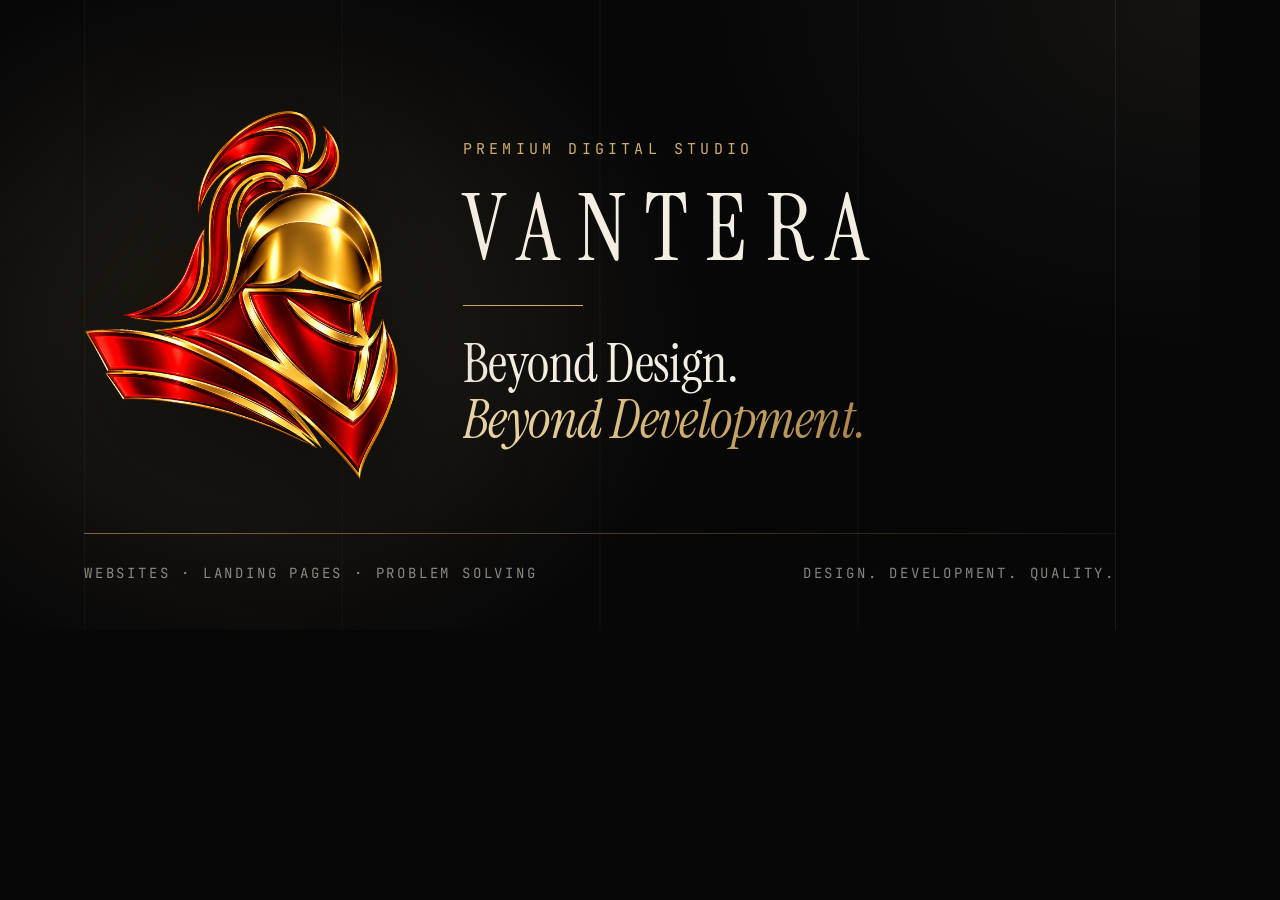
<file: tools/og/og.html>
<!doctype html>
<!-- Source for assets/brand/og-image.jpg (1200×630). Edit the text below, then render: cd tools/og && npm install puppeteer && node render.mjs -->
<html><head><meta charset="utf-8">
<style>
  @font-face { font-family: "Instrument Serif"; src: url("../../assets/fonts/instrument-serif-latin-400-normal.woff2") format("woff2"); }
  @font-face { font-family: "Instrument Serif"; font-style: italic; src: url("../../assets/fonts/instrument-serif-latin-400-italic.woff2") format("woff2"); }
  @font-face { font-family: "Manrope"; font-weight: 200 800; src: url("../../assets/fonts/manrope-latin-wght-normal.woff2") format("woff2"); }
  @font-face { font-family: "JetBrains Mono"; src: url("../../assets/fonts/jetbrains-mono-latin-400-normal.woff2") format("woff2"); }
  * { box-sizing: border-box; margin: 0; }
  html, body { width: 1200px; height: 630px; overflow: hidden; background: #070708; }
  .og { position: relative; width: 1200px; height: 630px; padding: 70px 84px; color: #f3ede2; font-family: Manrope, sans-serif; overflow: hidden;
    background:
      radial-gradient(620px 520px at 22% 52%, rgba(207,174,109,.16), transparent 70%),
      radial-gradient(700px 500px at 100% 0%, rgba(232,211,166,.06), transparent 70%),
      #070708; }
  .og::before { content: ""; position: absolute; inset: 0 84px; background: linear-gradient(90deg, rgba(255,255,255,.035) 1px, transparent 1px) 0 0 / 25% 100%; border-right: 1px solid rgba(255,255,255,.035); }
  .og::after { content: ""; position: absolute; left: 84px; right: 84px; bottom: 96px; height: 1px; background: linear-gradient(90deg, rgba(207,174,109,.55), rgba(207,174,109,.08)); }
  .row { position: relative; display: flex; align-items: center; gap: 64px; height: 100%; padding-bottom: 40px; }
  .mark { height: 370px; width: auto; flex: none; filter: drop-shadow(0 30px 60px rgba(0,0,0,.6)); }
  .kicker { font: 400 15px/1 "JetBrains Mono", monospace; letter-spacing: .28em; text-transform: uppercase; color: #cfae6d; margin-bottom: 26px; }
  .name { font: 400 92px/1 "Instrument Serif", serif; letter-spacing: .2em; margin-right: -.2em; text-transform: uppercase; }
  .line { width: 120px; height: 1px; background: #cfae6d; margin: 30px 0 30px; }
  .tag { font: 400 54px/1.04 "Instrument Serif", serif; letter-spacing: -.01em; }
  .tag em { font-style: italic; background: linear-gradient(100deg, #f1dfb2, #cfae6d 55%, #a8834a); -webkit-background-clip: text; background-clip: text; color: transparent; }
  .foot { position: absolute; left: 84px; right: 84px; bottom: 50px; display: flex; justify-content: space-between; font: 400 14px/1 "JetBrains Mono", monospace; letter-spacing: .2em; text-transform: uppercase; color: rgba(243,237,226,.55); }
</style></head>
<body>
  <div class="og">
    <div class="row">
      <img class="mark" src="../../assets/brand/vantera-logo-transparent.png" alt="">
      <div>
        <p class="kicker">Premium Digital Studio</p>
        <p class="name">Vantera</p>
        <div class="line"></div>
        <p class="tag">Beyond Design.<br><em>Beyond Development.</em></p>
      </div>
    </div>
    <div class="foot"><span>Websites · Landing Pages · Problem Solving</span><span>Design. Development. Quality.</span></div>
  </div>
</body></html>
</file>
<file: assets/css/main.css>
/* ==========================================================================
   VANTERA — Premium Digital Studio
   Design system & styles. No frameworks, no external requests.
   ========================================================================== */

/* ---------- Fonts (self-hosted) ---------- */
@font-face {
  font-family: "Instrument Serif";
  font-style: normal;
  font-weight: 400;
  font-display: swap;
  src: url("../fonts/instrument-serif-latin-400-normal.woff2") format("woff2");
  unicode-range: U+0000-00FF, U+0131, U+0152-0153, U+02BB-02BC, U+02C6, U+02DA, U+02DC, U+0304, U+0308, U+0329, U+2000-206F, U+20AC, U+2122, U+2191, U+2193, U+2212, U+2215, U+FEFF, U+FFFD;
}
@font-face {
  font-family: "Instrument Serif";
  font-style: italic;
  font-weight: 400;
  font-display: swap;
  src: url("../fonts/instrument-serif-latin-400-italic.woff2") format("woff2");
  unicode-range: U+0000-00FF, U+0131, U+0152-0153, U+02BB-02BC, U+02C6, U+02DA, U+02DC, U+0304, U+0308, U+0329, U+2000-206F, U+20AC, U+2122, U+2191, U+2193, U+2212, U+2215, U+FEFF, U+FFFD;
}
/* Instrument Serif has no ₹ glyph — compose an elegant serif ₹ into the same family */
@font-face {
  font-family: "Instrument Serif";
  font-style: normal;
  font-weight: 400;
  font-display: swap;
  src: url("../fonts/rupee-serif.woff2") format("woff2");
  unicode-range: U+20B9;
}
@font-face {
  font-family: "Manrope";
  font-style: normal;
  font-weight: 200 800;
  font-display: swap;
  src: url("../fonts/manrope-latin-wght-normal.woff2") format("woff2-variations"), url("../fonts/manrope-latin-wght-normal.woff2") format("woff2");
  unicode-range: U+0000-00FF, U+0131, U+0152-0153, U+02BB-02BC, U+02C6, U+02DA, U+02DC, U+0304, U+0308, U+0329, U+2000-206F, U+20AC, U+2122, U+2191, U+2193, U+2212, U+2215, U+FEFF, U+FFFD;
}
@font-face {
  font-family: "Manrope";
  font-style: normal;
  font-weight: 200 800;
  font-display: swap;
  src: url("../fonts/manrope-latin-ext-wght-normal.woff2") format("woff2-variations"), url("../fonts/manrope-latin-ext-wght-normal.woff2") format("woff2");
  unicode-range: U+0100-02BA, U+02BD-02C5, U+02C7-02CC, U+02CE-02D7, U+02DD-02FF, U+0304, U+0308, U+0329, U+1D00-1DBF, U+1E00-1E9F, U+1EF2-1EFF, U+2020, U+20A0-20AB, U+20AD-20C0, U+2113, U+2C60-2C7F, U+A720-A7FF;
}
@font-face {
  font-family: "JetBrains Mono";
  font-style: normal;
  font-weight: 400;
  font-display: swap;
  src: url("../fonts/jetbrains-mono-latin-400-normal.woff2") format("woff2");
  unicode-range: U+0000-00FF, U+0131, U+0152-0153, U+02BB-02BC, U+02C6, U+02DA, U+02DC, U+0304, U+0308, U+0329, U+2000-206F, U+20AC, U+2122, U+2191, U+2193, U+2212, U+2215, U+FEFF, U+FFFD;
}
/* Metric-matched fallbacks keep layout stable while fonts load */
@font-face {
  font-family: "Serif Fallback";
  src: local("Times New Roman"), local("Times"), local("Liberation Serif"), local("Noto Serif");
  size-adjust: 85.7%;
  ascent-override: 115.5%;
  descent-override: 36.2%;
  line-gap-override: 0%;
}
@font-face {
  font-family: "Sans Fallback";
  src: local("Arial"), local("Helvetica"), local("Liberation Sans"), local("Roboto");
  size-adjust: 105.7%;
  ascent-override: 100.8%;
  descent-override: 28.4%;
  line-gap-override: 0%;
}

/* ---------- Tokens ---------- */
:root {
  --bg: #070708;
  --bg-2: #0b0b0d;
  --surface: #111113;
  --surface-2: #17171a;
  /* Lines and secondary text are opaque, pre-blended equivalents of the original translucent warm whites
     (8.5% / 15% lines, 74% / 58% text). Some Android GPUs re-draw parts of a tile without clearing it,
     which makes translucent colours build up into brighter patches; opaque colours stay identical. */
  --line: #1f1e1d;
  --line-2: #2e2d2c;
  --gold-line: rgba(214, 182, 122, 0.32);
  --grid-line: rgba(244, 236, 222, 0.03);

  --text: #f4efe6;
  --text-2: #b7b4ad;
  --text-3: #928f8a;

  --champagne: #e8d3a6;
  --gold: #cfae6d;
  --gold-2: #b8924f;
  --metal: linear-gradient(100deg, #f4e3bb 0%, #d8b878 36%, #b48c49 62%, #ead39e 100%);
  --metal-btn: linear-gradient(120deg, #f3e3bb 0%, #d9b974 38%, #b8914c 68%, #ead19a 100%);

  --font-display: "Instrument Serif", "Serif Fallback", "Iowan Old Style", "Times New Roman", serif;
  --font-sans: "Manrope", "Sans Fallback", system-ui, -apple-system, "Segoe UI", Roboto, sans-serif;
  --font-mono: "JetBrains Mono", ui-monospace, "SFMono-Regular", Menlo, Consolas, monospace;

  --ease-out: cubic-bezier(0.16, 1, 0.3, 1);
  --ease-in-out: cubic-bezier(0.65, 0, 0.35, 1);

  --radius: 18px;
  --radius-l: 28px;
  --container: 1360px;
  --gutter: clamp(20px, 4.6vw, 64px);
  --nav-h: 76px;
  --section-y: clamp(96px, 12.5vw, 176px);
}
@media (min-width: 1680px) {
  :root { --container: 1480px; }
}
/* Scroll- and pointer-driven values are registered as non-inherited, so updating one
   restyles only the element that uses it, never its whole subtree (smoother scrolling). */
@property --hero-p { syntax: "<number>"; inherits: false; initial-value: 0; }
@property --progress { syntax: "<number>"; inherits: false; initial-value: 0; }
@property --tl { syntax: "<number>"; inherits: false; initial-value: 0; }
@property --rx { syntax: "<angle>"; inherits: false; initial-value: 0deg; }
@property --ry { syntax: "<angle>"; inherits: false; initial-value: 0deg; }
@property --lx { syntax: "<length>"; inherits: false; initial-value: 0px; }
@property --ly { syntax: "<length>"; inherits: false; initial-value: 0px; }
@property --lz { syntax: "<length>"; inherits: false; initial-value: 0px; }

/* Very large displays: scale the whole rem-based system for an immersive, balanced layout */
@media (min-width: 2200px) {
  html { font-size: 112.5%; }
  :root { --container: 1680px; --nav-h: 84px; }
  .hero__title { font-size: clamp(2.75rem, 6.6vw, 8.6rem); }
  .stage { max-width: 980px; margin-left: auto; }
}

/* ---------- Base ---------- */
*, *::before, *::after { box-sizing: border-box; }
html {
  -webkit-text-size-adjust: 100%;
  text-size-adjust: 100%;
  scroll-padding-top: calc(var(--nav-h) + 8px);
  overflow-x: clip;
  background: var(--bg);
}
@media (prefers-reduced-motion: no-preference) {
  html { scroll-behavior: smooth; }
}
body {
  position: relative; /* containing block for the column guides */
  margin: 0;
  min-height: 100vh;
  background: var(--bg);
  color: var(--text);
  font-family: var(--font-sans);
  font-size: 1rem;
  line-height: 1.65;
  -webkit-font-smoothing: antialiased;
  -moz-osx-font-smoothing: grayscale;
  overflow-x: clip;
}
/* Architectural column guides. They scroll with the page (being vertical, they look identical) instead
   of being fixed, so phones don't keep a full-screen transparent GPU layer under the whole page. */
body::before {
  content: "";
  position: absolute;
  top: 0;
  bottom: 0;
  left: 50%;
  width: min(calc(100% - 2 * var(--gutter)), var(--container));
  transform: translateX(-50%);
  background: linear-gradient(90deg, var(--grid-line) 1px, transparent 1px) 0 0 / 25% 100%;
  border-right: 1px solid var(--grid-line);
  pointer-events: none;
  z-index: 0;
}
/* Film grain: dithers gradients and adds cinematic texture */
body::after {
  content: "";
  position: fixed;
  inset: 0;
  z-index: 80;
  pointer-events: none;
  opacity: 0.045;
  background-image: url("data:image/svg+xml,%3Csvg xmlns='http://www.w3.org/2000/svg' width='160' height='160'%3E%3Cfilter id='n'%3E%3CfeTurbulence type='fractalNoise' baseFrequency='.85' numOctaves='3' stitchTiles='stitch'/%3E%3CfeColorMatrix values='0 0 0 0 1 0 0 0 0 1 0 0 0 0 1 0 0 0 1.4 0'/%3E%3C/filter%3E%3Crect width='100%25' height='100%25' filter='url(%23n)'/%3E%3C/svg%3E");
}
main, .footer, .nav { position: relative; z-index: 1; }
img, svg { display: block; max-width: 100%; }
img { height: auto; }
a { color: inherit; }
p { margin: 0 0 1em; }
h1, h2, h3 { margin: 0; font-weight: 400; }
button, input, textarea, select { font: inherit; color: inherit; }
::selection { background: rgba(207, 174, 109, 0.35); color: #fff; }
:focus-visible { outline: 2px solid var(--gold); outline-offset: 3px; border-radius: 6px; }
[hidden] { display: none !important; }

.sr-only {
  position: absolute !important;
  width: 1px; height: 1px;
  padding: 0; margin: -1px;
  overflow: hidden;
  clip: rect(0, 0, 0, 0);
  white-space: nowrap;
  border: 0;
}
.skip-link {
  position: fixed;
  left: 16px;
  top: -64px;
  z-index: 100;
  padding: 10px 16px;
  border-radius: 10px;
  background: var(--champagne);
  color: #111;
  font-weight: 600;
  text-decoration: none;
  transition: top 0.3s var(--ease-out);
}
.skip-link:focus { top: 16px; }

.container {
  width: min(calc(100% - 2 * var(--gutter)), var(--container));
  margin-inline: auto;
}

/* ---------- Typography helpers ---------- */
.eyebrow {
  display: inline-flex;
  align-items: center;
  gap: 12px;
  margin: 0 0 26px;
  font: 400 0.75rem/1.3 var(--font-mono);
  letter-spacing: 0.18em;
  text-transform: uppercase;
  color: var(--champagne);
}
.eyebrow__num {
  display: inline-flex;
  align-items: center;
  gap: 12px;
  color: var(--text-3);
}
.eyebrow__num::after {
  content: "";
  width: 28px;
  height: 1px;
  background: var(--gold-line);
}
.h2 {
  font-family: var(--font-display);
  font-size: clamp(2.6rem, 5.3vw, 5.25rem);
  line-height: 0.98;
  letter-spacing: -0.015em;
  text-wrap: balance;
}
.h2--xl { font-size: clamp(2.8rem, 6.2vw, 6.25rem); }
em { font-style: italic; }
.gold-text {
  font-style: italic;
  background: var(--metal);
  -webkit-background-clip: text;
  background-clip: text;
  color: transparent;
  -webkit-box-decoration-break: clone;
  box-decoration-break: clone;
  padding-right: 0.06em;
}

/* ---------- Buttons ---------- */
.btn {
  --h: 48px;
  position: relative;
  display: inline-flex;
  align-items: center;
  justify-content: center;
  gap: 10px;
  height: var(--h);
  padding: 0 22px;
  border-radius: 999px;
  border: 1px solid transparent;
  font: 600 0.9375rem/1 var(--font-sans);
  letter-spacing: 0.005em;
  text-decoration: none;
  white-space: nowrap;
  cursor: pointer;
  isolation: isolate;
  overflow: hidden;
  -webkit-tap-highlight-color: transparent;
  transform: translate3d(var(--tx, 0), var(--ty, 0), 0);
  transition: transform 0.5s var(--ease-out), box-shadow 0.4s var(--ease-out), border-color 0.3s, background-color 0.3s, color 0.3s;
}
.btn--sm { --h: 40px; padding: 0 16px; font-size: 0.875rem; }
.btn--lg { --h: 56px; padding: 0 28px; font-size: 1rem; }
.btn--block { width: 100%; }
.btn__icon { width: 18px; height: 18px; flex: none; transition: transform 0.45s var(--ease-out); }
.btn:hover .btn__icon:not(.btn__icon--lead) { transform: translateX(3px); }

.btn--gold {
  color: #17130b;
  background: var(--metal-btn);
  background-size: 180% 100%;
  background-position: 0% 50%;
  box-shadow: 0 12px 32px -12px rgba(207, 174, 109, 0.5), inset 0 1px 0 rgba(255, 255, 255, 0.5), inset 0 -1px 0 rgba(90, 62, 20, 0.25);
  transition: transform 0.5s var(--ease-out), box-shadow 0.4s var(--ease-out), background-position 0.8s var(--ease-out);
}
.btn--gold::after {
  content: "";
  position: absolute;
  inset: 0;
  z-index: -1;
  background: linear-gradient(110deg, transparent 30%, rgba(255, 255, 255, 0.6) 50%, transparent 70%);
  transform: translateX(-130%);
  transition: transform 1s var(--ease-out);
}
.btn--gold:hover {
  background-position: 100% 50%;
  box-shadow: 0 18px 44px -14px rgba(207, 174, 109, 0.65), inset 0 1px 0 rgba(255, 255, 255, 0.55), inset 0 -1px 0 rgba(90, 62, 20, 0.25);
}
.btn--gold:hover::after { transform: translateX(130%); }
.btn--gold:active { box-shadow: 0 6px 18px -10px rgba(207, 174, 109, 0.6); }

.btn--ghost {
  color: var(--text);
  background: rgba(255, 255, 255, 0.025);
  border-color: var(--line-2);
}
.btn--ghost::before {
  content: "";
  position: absolute;
  inset: 0;
  z-index: -1;
  border-radius: inherit;
  background: radial-gradient(120% 140% at 50% 120%, rgba(232, 211, 166, 0.16), transparent 60%);
  opacity: 0;
  transition: opacity 0.4s;
}
.btn--ghost:hover { border-color: var(--gold-line); }
.btn--ghost:hover::before { opacity: 1; }

.link-arrow {
  display: inline-flex;
  align-items: center;
  gap: 8px;
  padding-bottom: 5px;
  border-bottom: 1px solid var(--gold-line);
  color: var(--champagne);
  font-weight: 600;
  font-size: 0.9375rem;
  text-decoration: none;
  transition: border-color 0.3s, gap 0.4s var(--ease-out);
}
.link-arrow svg { width: 16px; height: 16px; }
.link-arrow:hover { border-color: var(--champagne); gap: 12px; }

/* ==========================================================================
   NAVIGATION
   ========================================================================== */
.nav {
  position: fixed;
  inset: 0 0 auto;
  z-index: 50;
  height: var(--nav-h);
  transition: transform 0.6s var(--ease-out);
}
.nav::before {
  content: "";
  position: absolute;
  inset: 0;
  background: rgba(8, 8, 9, 0.72);
  -webkit-backdrop-filter: blur(18px) saturate(140%);
  backdrop-filter: blur(18px) saturate(140%);
  border-bottom: 1px solid var(--line);
  opacity: 0;
  transition: opacity 0.4s;
}
.nav.is-scrolled::before, .nav.is-menu::before { opacity: 1; }
.nav.is-hidden { transform: translateY(-101%); }
.nav__inner {
  position: relative;
  height: 100%;
  display: flex;
  align-items: center;
  gap: 28px;
}
.nav__brand { display: inline-flex; align-items: center; flex: none; }
/* Brand lockup — official logo + supporting wordmark */
.brand {
  display: inline-flex;
  align-items: center;
  gap: 13px;
  color: var(--text);
  text-decoration: none;
}
.brand__mark {
  flex: none;
  height: 42px;
  width: auto; /* always keeps the logo's original proportions */
}
.brand__name {
  font: 400 1.125rem/1 var(--font-display);
  letter-spacing: 0.34em;
  margin-right: -0.34em;
  text-transform: uppercase;
  white-space: nowrap;
  color: var(--text);
}
.brand--lg { gap: 18px; }
.brand--lg .brand__mark { height: 68px; }
.brand--lg .brand__name { font-size: 1.6rem; }
.nav__links {
  display: flex;
  align-items: center;
  gap: 2px;
  margin-left: auto;
}
.nav__links a {
  position: relative;
  padding: 10px 13px;
  font-size: 0.875rem;
  font-weight: 500;
  color: var(--text-2);
  text-decoration: none;
  transition: color 0.3s;
}
.nav__links a::after {
  content: "";
  position: absolute;
  left: 50%;
  bottom: 3px;
  width: 4px;
  height: 4px;
  border-radius: 50%;
  background: var(--gold);
  transform: translateX(-50%) scale(0);
  transition: transform 0.4s var(--ease-out);
}
.nav__links a:hover, .nav__links a.is-active { color: var(--text); }
.nav__links a.is-active::after { transform: translateX(-50%) scale(1); }
.nav__cta { flex: none; }
.nav__progress {
  position: absolute;
  left: 0;
  right: 0;
  bottom: -1px;
  height: 1px;
  opacity: 0;
  transition: opacity 0.4s;
}
.nav.is-scrolled .nav__progress { opacity: 1; }
.nav.is-menu .nav__progress { opacity: 0; }
.nav__progress span {
  display: block;
  height: 100%;
  background: var(--metal);
  transform-origin: 0 50%;
  transform: scaleX(var(--progress, 0));
  will-change: transform; /* own tiny layer: the per-frame scaleX never repaints the nav */
}
.nav__toggle {
  display: none;
  place-items: center;
  width: 46px;
  height: 46px;
  flex: none;
  padding: 0;
  border-radius: 50%;
  border: 1px solid var(--line-2);
  background: rgba(255, 255, 255, 0.03);
  cursor: pointer;
  -webkit-tap-highlight-color: transparent;
}
.nav__toggle-lines { position: relative; display: block; width: 18px; height: 10px; }
.nav__toggle-lines i {
  position: absolute;
  left: 0;
  width: 100%;
  height: 1.5px;
  border-radius: 2px;
  background: currentColor;
  transition: transform 0.5s var(--ease-out), top 0.5s var(--ease-out);
}
.nav__toggle-lines i:first-child { top: 1px; }
.nav__toggle-lines i:last-child { top: 7.5px; }
.nav__toggle[aria-expanded="true"] .nav__toggle-lines i:first-child { top: 4.25px; transform: rotate(45deg); }
.nav__toggle[aria-expanded="true"] .nav__toggle-lines i:last-child { top: 4.25px; transform: rotate(-45deg); }

@media (max-width: 1179px) {
  .nav__links { display: none; }
  .nav__toggle { display: grid; }
  .nav__cta { margin-left: auto; }
}
@media (max-width: 599px) {
  :root { --nav-h: 68px; }
  .nav__cta { display: none; }
  .nav__toggle { margin-left: auto; }
  .brand__mark { height: 36px; }
  .brand__name { font-size: 1rem; letter-spacing: 0.3em; margin-right: -0.3em; }
}

/* ---------- Mobile menu ---------- */
.menu { position: fixed; inset: 0; z-index: 45; }
.menu__backdrop { position: absolute; inset: 0; background: rgba(5, 5, 6, 0.6); }
.menu__panel {
  position: absolute;
  inset: 0;
  display: flex;
  flex-direction: column;
  justify-content: space-between;
  gap: 32px;
  padding: calc(var(--nav-h) + 20px) var(--gutter) max(28px, env(safe-area-inset-bottom));
  overflow-y: auto;
  background:
    radial-gradient(90% 60% at 100% 0%, rgba(207, 174, 109, 0.12), transparent 60%),
    #08080a;
  clip-path: inset(0 0 100% 0);
  transition: clip-path 0.7s var(--ease-out);
}
.menu.is-open .menu__panel { clip-path: inset(0 0 0 0); }
.menu__links { display: flex; flex-direction: column; }
.menu__links a {
  display: flex;
  align-items: baseline;
  gap: 16px;
  padding: 13px 0;
  border-bottom: 1px solid var(--line);
  font: 400 clamp(2rem, 8.5vw, 3rem)/1.05 var(--font-display);
  color: var(--text);
  text-decoration: none;
  opacity: 0;
  transform: translateY(18px);
  transition: opacity 0.5s, transform 0.7s var(--ease-out), color 0.3s;
}
.menu__links a span {
  font: 400 0.6875rem/1 var(--font-mono);
  letter-spacing: 0.14em;
  color: var(--gold);
}
.menu__links a:hover { color: var(--champagne); }
.menu.is-open .menu__links a { opacity: 1; transform: none; }
.menu.is-open .menu__links a:nth-child(1) { transition-delay: 0.12s; }
.menu.is-open .menu__links a:nth-child(2) { transition-delay: 0.16s; }
.menu.is-open .menu__links a:nth-child(3) { transition-delay: 0.2s; }
.menu.is-open .menu__links a:nth-child(4) { transition-delay: 0.24s; }
.menu.is-open .menu__links a:nth-child(5) { transition-delay: 0.28s; }
.menu.is-open .menu__links a:nth-child(6) { transition-delay: 0.32s; }
.menu.is-open .menu__links a:nth-child(7) { transition-delay: 0.36s; }
.menu__foot {
  display: grid;
  gap: 12px;
  opacity: 0;
  transition: opacity 0.6s 0.35s;
}
.menu.is-open .menu__foot { opacity: 1; }
.menu__contact { display: grid; grid-template-columns: 1fr 1fr; gap: 12px; }
.menu__tagline {
  margin: 10px 0 0;
  text-align: center;
  font: italic 400 1.05rem/1.2 var(--font-display);
  color: var(--text-3);
}

/* ==========================================================================
   HERO
   ========================================================================== */
.hero {
  position: relative;
  display: flex;
  flex-direction: column;
  min-height: 100vh;
  min-height: 100svh;
  padding-top: calc(var(--nav-h) + clamp(28px, 6vh, 72px));
  overflow: clip;
}
.hero__bg { position: absolute; inset: 0; z-index: 0; pointer-events: none; }
.hero__glow { position: absolute; border-radius: 50%; }
.hero__glow--a {
  width: min(68vw, 1100px);
  aspect-ratio: 1;
  right: -16vw;
  top: 4vh;
  background: radial-gradient(closest-side, rgba(207, 174, 109, 0.2), rgba(207, 174, 109, 0.06) 45%, transparent 72%);
  animation: drift 22s var(--ease-in-out) infinite alternate;
}
.hero__glow--b {
  width: min(56vw, 860px);
  aspect-ratio: 1;
  left: -22vw;
  top: -24vw;
  background: radial-gradient(closest-side, rgba(232, 211, 166, 0.07), transparent 70%);
  animation: drift 26s var(--ease-in-out) infinite alternate-reverse;
}
.hero__horizon {
  position: absolute;
  left: 0;
  right: 0;
  bottom: 0;
  height: 34%;
  background: linear-gradient(to top, var(--bg) 8%, transparent);
}
@keyframes drift {
  from { transform: translate3d(0, 0, 0) scale(1); }
  to { transform: translate3d(-4vw, 3vh, 0) scale(1.08); }
}

.hero__grid {
  position: relative;
  z-index: 1;
  flex: 1;
  display: grid;
  grid-template-columns: repeat(12, minmax(0, 1fr));
  column-gap: 24px;
  align-content: start;
}
.hero__eyebrow { grid-column: 1 / -1; margin-bottom: clamp(22px, 3.4vh, 34px); }
.pulse-dot { position: relative; width: 7px; height: 7px; border-radius: 50%; background: var(--gold); flex: none; }
.pulse-dot::after {
  content: "";
  position: absolute;
  inset: -6px;
  border-radius: 50%;
  border: 1px solid var(--gold);
  animation: pulse 2.8s var(--ease-out) infinite;
}
@keyframes pulse {
  0% { transform: scale(0.35); opacity: 0.9; }
  100% { transform: scale(1.5); opacity: 0; }
}
.hero__title {
  grid-column: 1 / -1;
  margin: 0 0 clamp(28px, 4.5vh, 52px);
  font-family: var(--font-display);
  font-size: clamp(2.75rem, 7.15vw, 7.9rem);
  line-height: 0.97;
  letter-spacing: -0.022em;
}
.hero__line { display: block; overflow: hidden; padding: 0.02em 0 0.1em; margin-bottom: -0.08em; }
.hero__line > span { display: inline-block; }
.hero__body { grid-column: 1 / span 5; position: relative; z-index: 2; }
.hero__lead {
  margin: 0 0 22px;
  max-width: 50ch;
  font-size: clamp(1.0625rem, 1.2vw, 1.1875rem);
  line-height: 1.62;
  color: var(--text);
}
.hero__note {
  position: relative;
  margin: 0;
  padding-left: 22px;
  max-width: 46ch;
  font: italic 400 clamp(1.15rem, 1.35vw, 1.3rem)/1.4 var(--font-display);
  color: var(--champagne);
}
.hero__note::before {
  content: "";
  position: absolute;
  left: 0;
  top: 0.25em;
  bottom: 0.25em;
  width: 1px;
  background: linear-gradient(var(--gold), transparent);
}
.hero__ctas { display: flex; flex-wrap: wrap; gap: 12px; margin-top: clamp(28px, 4.5vh, 40px); }
.hero__trust {
  display: flex;
  flex-wrap: wrap;
  gap: 10px 16px;
  margin: 30px 0 0;
  padding: 0;
  list-style: none;
  font: 400 0.6875rem/1.2 var(--font-mono);
  letter-spacing: 0.2em;
  text-transform: uppercase;
  color: var(--text-3);
}
.hero__trust li { display: inline-flex; align-items: center; gap: 16px; }
.hero__trust li + li::before {
  content: "";
  width: 4px;
  height: 4px;
  background: var(--gold);
  transform: rotate(45deg);
}

/* Hero composition */
.hero__visual { grid-column: 6 / -1; position: relative; z-index: 1; margin-top: -6px; }
.stage {
  position: relative;
  width: 100%;
  aspect-ratio: 16 / 11;
  perspective: 1900px;
  perspective-origin: 40% 30%;
  transform: translate3d(0, calc(var(--hero-p, 0) * 70px), 0);
}
.stage__rig {
  position: absolute;
  inset: 0;
  transform-style: preserve-3d;
  transform: rotateX(calc(7deg + var(--rx, 0deg))) rotateY(calc(-13deg + var(--ry, 0deg))) rotateZ(0.6deg);
}
.layer {
  position: absolute;
  transform-style: preserve-3d;
  transform: translate3d(var(--lx, 0px), var(--ly, 0px), var(--lz, 0px));
}
.layer--back { top: -2%; right: -6%; width: 64%; --lz: -140px; }
.layer--main { top: 11%; left: 3%; width: 82%; --lz: 0px; }
.layer--phone { bottom: -4%; left: -5%; width: 20.5%; --lz: 110px; }
.layer--chip-a { top: 1%; left: -7%; --lz: 160px; }
.layer--chip-b { bottom: 3%; right: -5%; --lz: 130px; }
.layer > * { animation: float 9s var(--ease-in-out) infinite alternate; }
.layer--back > * { animation-duration: 11s; animation-delay: -3s; }
.layer--phone > * { animation-duration: 8s; animation-delay: -2s; }
.layer--chip-a > * { animation-duration: 7s; animation-delay: -4s; }
.layer--chip-b > * { animation-duration: 10s; animation-delay: -1s; }
@keyframes float {
  from { transform: translate3d(0, -7px, 0); }
  to { transform: translate3d(0, 7px, 0); }
}

/* Browser frame (shared) */
.frame {
  position: relative;
  overflow: hidden;
  border-radius: 14px;
  background: #0d0d0f;
  border: 1px solid rgba(255, 255, 255, 0.09);
  box-shadow: 0 60px 110px -40px rgba(0, 0, 0, 0.9), 0 24px 48px -32px rgba(0, 0, 0, 0.8), inset 0 1px 0 rgba(255, 255, 255, 0.06);
}
.frame__bar {
  position: relative;
  display: flex;
  align-items: center;
  gap: 6px;
  height: 30px;
  padding: 0 12px;
  background: linear-gradient(#19191c, #121214);
  border-bottom: 1px solid rgba(255, 255, 255, 0.06);
}
.frame__bar i { width: 8px; height: 8px; border-radius: 50%; background: rgba(255, 255, 255, 0.15); flex: none; }
.frame__url {
  position: absolute;
  left: 50%;
  transform: translateX(-50%);
  display: inline-flex;
  align-items: center;
  gap: 6px;
  max-width: 62%;
  height: 18px;
  padding: 0 10px;
  border-radius: 6px;
  background: rgba(255, 255, 255, 0.05);
  font: 400 10px/1 var(--font-mono);
  letter-spacing: 0.03em;
  color: var(--text-3);
  white-space: nowrap;
  overflow: hidden;
  text-overflow: ellipsis;
}
.frame__url svg { width: 10px; height: 10px; flex: none; color: var(--gold); }
.frame__view { position: relative; aspect-ratio: 16 / 10; overflow: hidden; background: #0a0a0b; }
.frame__view > img { position: absolute; inset: 0; width: 100%; height: 100%; object-fit: cover; object-position: top center; }
.frame--back::after { content: ""; position: absolute; inset: 0; background: rgba(7, 7, 8, 0.42); pointer-events: none; }
.frame--main { box-shadow: 0 70px 120px -40px rgba(0, 0, 0, 0.95), 0 0 0 1px rgba(207, 174, 109, 0.08), inset 0 1px 0 rgba(255, 255, 255, 0.07); }
.frame__scroll {
  position: absolute;
  inset: 0 0 auto 0 !important;
  width: 100%;
  height: auto !important;
  opacity: 0;
  transition: opacity 1.2s var(--ease-out);
}
.frame.is-scrolling .frame__scroll {
  opacity: 1;
  animation: siteScroll var(--dur, 48s) var(--ease-in-out) infinite alternate; /* keyframes open with a hold, so no start delay is needed */
}
.frame.is-paused .frame__scroll { animation-play-state: paused; }
@keyframes siteScroll {
  0%, 6% { transform: translate3d(0, 0, 0); }
  94%, 100% { transform: translate3d(0, calc(var(--shift, 0px) * -1), 0); }
}

/* Phone */
.phone {
  position: relative;
  padding: 6px;
  border-radius: 26px;
  background: linear-gradient(150deg, #2b2b30, #0c0c0e 60%);
  box-shadow: 0 50px 90px -24px rgba(0, 0, 0, 0.95), inset 0 0 0 1px rgba(255, 255, 255, 0.12), inset 0 0 0 2px rgba(0, 0, 0, 0.6);
}
.phone__screen { position: relative; overflow: hidden; border-radius: 20px; aspect-ratio: 390 / 844; background: #000; }
.phone__screen > img { position: absolute; inset: 0; width: 100%; height: 100%; object-fit: cover; object-position: top center; }
.phone__screen::before {
  content: "";
  position: absolute;
  top: 5px;
  left: 50%;
  z-index: 3;
  width: 32%;
  height: 11px;
  border-radius: 10px;
  background: #000;
  transform: translateX(-50%);
}

/* Floating chips */
.chip {
  min-width: 228px;
  padding: 13px 15px;
  border-radius: 14px;
  background: rgba(17, 17, 20, 0.9);
  border: 1px solid rgba(255, 255, 255, 0.09);
  box-shadow: 0 34px 60px -24px rgba(0, 0, 0, 0.9), inset 0 1px 0 rgba(255, 255, 255, 0.05);
  font: 400 11px/1.45 var(--font-mono);
  color: var(--text-2);
}
.chip__head { display: flex; align-items: center; gap: 8px; margin-bottom: 10px; color: var(--text); letter-spacing: 0.03em; }
.chip__led { width: 6px; height: 6px; border-radius: 50%; background: var(--gold); box-shadow: 0 0 0 3px rgba(207, 174, 109, 0.16); }
.chip__code { display: block; font: inherit; font-size: 10.5px; white-space: pre; }
.chip__code span { display: block; padding: 3px 8px; border-radius: 5px; }
.chip__code .del { color: #e3a9a4; background: rgba(205, 92, 82, 0.1); text-decoration: line-through; text-decoration-color: rgba(227, 169, 164, 0.45); }
.chip__code .add { margin-top: 3px; color: #f0deb2; background: rgba(207, 174, 109, 0.13); }
.chip__foot { display: flex; align-items: center; gap: 6px; margin-top: 10px; color: var(--champagne); }
.chip__foot svg, .chip--qa svg { width: 13px; height: 13px; flex: none; color: var(--gold); }
.chip--qa { min-width: 200px; }
.chip--qa ul { margin: 0; padding: 0; list-style: none; }
.chip--qa li { display: flex; align-items: center; justify-content: space-between; gap: 18px; padding: 6px 0; border-top: 1px solid rgba(255, 255, 255, 0.06); }

/* Hero footer bar */
.hero__bar {
  position: relative;
  z-index: 1;
  display: grid;
  grid-template-columns: 1fr auto 1fr;
  align-items: center;
  gap: 24px;
  margin-top: clamp(32px, 5vh, 56px);
  padding-block: 24px 28px;
  border-top: 1px solid var(--line);
}
.hero__tagline { margin: 0; font: italic 400 1.125rem/1.2 var(--font-display); color: var(--text-2); }
.hero__scroll {
  display: inline-flex;
  align-items: center;
  gap: 12px;
  font: 400 0.6875rem/1 var(--font-mono);
  letter-spacing: 0.22em;
  text-transform: uppercase;
  color: var(--text-3);
  text-decoration: none;
}
.hero__scroll-track { position: relative; width: 1px; height: 30px; overflow: hidden; background: var(--line-2); }
.hero__scroll-track i { position: absolute; left: 0; top: 0; width: 1px; height: 40%; background: var(--gold); transform: translate3d(0, -100%, 0); animation: scrollCue 2.4s var(--ease-in-out) infinite; }
@keyframes scrollCue { to { transform: translate3d(0, 250%, 0); } }
.hero__wa {
  justify-self: end;
  display: inline-flex;
  align-items: center;
  gap: 10px;
  font-size: 0.875rem;
  font-weight: 500;
  color: var(--text-2);
  text-decoration: none;
  transition: color 0.3s;
}
.hero__wa svg { width: 18px; height: 18px; color: var(--gold); }
.hero__wa:hover { color: var(--text); }

/* Intro choreography (pure CSS — no loading screen, nothing blocks rendering) */
/* backwards (not both): hidden during the delay, then the finished animation releases its GPU layer */
.js .intro { animation: introUp 1.1s var(--ease-out) backwards; animation-delay: calc(var(--d, 0) * 90ms + 60ms); }
.js .hero__line > .intro { animation-name: lineUp; animation-duration: 1.2s; }
.js .intro--visual { animation-name: visualIn; animation-duration: 1.6s; }
@keyframes introUp { from { opacity: 0; transform: translate3d(0, 22px, 0); } }
@keyframes lineUp { from { transform: translate3d(0, 108%, 0); } }
@keyframes visualIn { from { opacity: 0; transform: translate3d(0, 46px, 0) scale(0.975); } }

/* ==========================================================================
   MARQUEE
   ========================================================================== */
.marquee {
  position: relative;
  z-index: 1;
  overflow: hidden;
  padding-block: 24px;
  border-block: 1px solid var(--line);
  background: linear-gradient(90deg, rgba(207, 174, 109, 0.025), transparent 40%, rgba(207, 174, 109, 0.025));
  -webkit-mask-image: linear-gradient(90deg, transparent, #000 8%, #000 92%, transparent);
  mask-image: linear-gradient(90deg, transparent, #000 8%, #000 92%, transparent);
}
.marquee__track { display: flex; width: max-content; animation: marquee 70s linear infinite; }
.marquee:hover .marquee__track { animation-play-state: paused; }
.marquee__group { display: flex; align-items: center; margin: 0; padding: 0; list-style: none; }
.marquee__group li {
  display: flex;
  align-items: center;
  gap: clamp(28px, 3vw, 48px);
  padding-right: clamp(28px, 3vw, 48px);
  font: italic 400 clamp(1.5rem, 2.5vw, 2.35rem)/1.1 var(--font-display);
  color: var(--text-2);
  white-space: nowrap;
}
.marquee__group li::after {
  content: "";
  width: 11px;
  height: 11px;
  background: var(--gold);
  clip-path: polygon(50% 0, 60% 40%, 100% 50%, 60% 60%, 50% 100%, 40% 60%, 0 50%, 40% 40%);
}
@keyframes marquee { to { transform: translate3d(-50%, 0, 0); } }

/* ==========================================================================
   STATEMENT
   ========================================================================== */
.statement { position: relative; z-index: 1; padding-block: clamp(110px, 15vw, 210px) clamp(70px, 9vw, 120px); }
.statement__text { margin: 0; }
.statement__text p {
  margin: 0;
  max-width: 21ch;
  font-family: var(--font-display);
  font-size: clamp(2.15rem, 5.2vw, 5.4rem);
  line-height: 1.04;
  letter-spacing: -0.015em;
}
.statement__text em { color: var(--champagne); }
.js .statement__text .w {
  opacity: calc(0.16 + 0.84 * clamp(0, var(--p, 0) * (var(--n, 20) + 6) - var(--i, 0), 1));
  transition: opacity 0.25s linear;
}
.statement__sign {
  display: flex;
  align-items: center;
  gap: 16px;
  margin: clamp(36px, 5vw, 56px) 0 0;
  font: 400 0.75rem/1.4 var(--font-mono);
  letter-spacing: 0.16em;
  text-transform: uppercase;
  color: var(--text-3);
}
.statement__rule { width: 56px; height: 1px; background: var(--metal); flex: none; }

/* ==========================================================================
   SECTIONS (shared)
   ========================================================================== */
.section { position: relative; z-index: 1; padding-block: var(--section-y); }
.section-head { display: grid; gap: 24px; margin-bottom: clamp(52px, 7vw, 96px); }
.section-head__text { margin: 0; max-width: 44ch; font-size: 1.0625rem; color: var(--text-2); }
@media (min-width: 960px) {
  .section-head { grid-template-columns: minmax(0, 1.65fr) minmax(0, 1fr); align-items: end; gap: 64px; }
}
.section-head--center { text-align: center; justify-items: center; }
@media (min-width: 960px) { .section-head--center { grid-template-columns: 1fr; gap: 0; } }
.section-head--center .h2 { max-width: 18ch; margin-bottom: 26px; }

/* ==========================================================================
   APPROACH
   ========================================================================== */
.approach__grid { display: grid; gap: 40px; }
@media (min-width: 960px) {
  .approach__grid { grid-template-columns: minmax(0, 1fr) minmax(0, 1fr); gap: clamp(48px, 7vw, 120px); }
  .approach__head { position: sticky; top: calc(var(--nav-h) + 48px); align-self: start; }
}
.approach__head .h2 { max-width: 12ch; }
.approach__lead {
  margin: 0 0 34px;
  font: 400 clamp(1.75rem, 2.7vw, 2.5rem)/1.14 var(--font-display);
  color: var(--text);
  text-wrap: balance;
}
.approach__text p { margin: 0 0 18px; max-width: 58ch; font-size: 1.0625rem; color: var(--text-2); }
.approach__text .approach__emph {
  margin-top: 30px;
  padding-top: 26px;
  border-top: 1px solid var(--line);
  font: italic 400 clamp(1.3rem, 1.8vw, 1.6rem)/1.3 var(--font-display);
  color: var(--champagne);
}

.principles {
  display: grid;
  grid-template-columns: 1fr;
  margin: clamp(72px, 9vw, 128px) 0 0;
  padding: 0;
  list-style: none;
  border-top: 1px solid var(--line);
}
.principle {
  position: relative;
  padding: 36px 28px 40px 0;
  border-bottom: 1px solid var(--line);
}
.principle::before {
  content: "";
  position: absolute;
  top: -1px;
  left: 0;
  width: 100%;
  height: 1px;
  background: var(--metal);
  transform: scaleX(0);
  transform-origin: left;
  transition: transform 1.2s var(--ease-out) calc(var(--stagger, 0) * 120ms + 200ms);
}
.principle.is-in::before { transform: scaleX(1); }
.principle__num {
  display: block;
  margin-bottom: 30px;
  font: 400 3.75rem/1 var(--font-display);
  color: transparent;
  -webkit-text-stroke: 1px rgba(232, 211, 166, 0.55);
  transition: color 0.5s, -webkit-text-stroke-color 0.5s;
}
.principle:hover .principle__num { color: rgba(232, 211, 166, 0.14); -webkit-text-stroke-color: var(--champagne); }
.principle__title {
  margin: 0 0 12px;
  font: 700 0.8125rem/1.35 var(--font-sans);
  letter-spacing: 0.14em;
  text-transform: uppercase;
}
.principle p { margin: 0; max-width: 34ch; font-size: 0.95rem; color: var(--text-2); }
@media (min-width: 640px) {
  .principles { grid-template-columns: repeat(2, 1fr); }
  .principle { padding-left: 28px; border-right: 1px solid var(--line); }
  .principle:nth-child(2n) { border-right: 0; }
  .principle:nth-child(2n + 1) { padding-left: 0; }
}
@media (min-width: 1100px) {
  .principles { grid-template-columns: repeat(4, 1fr); }
  .principle:nth-child(2n) { border-right: 1px solid var(--line); }
  .principle:nth-child(2n + 1) { padding-left: 28px; }
  .principle:first-child { padding-left: 0; }
  .principle:last-child { border-right: 0; }
}

/* ==========================================================================
   SERVICES
   ========================================================================== */
.services__grid { display: grid; grid-template-columns: 1fr; gap: 16px; }
@media (min-width: 700px) { .services__grid { grid-template-columns: repeat(2, 1fr); } }
@media (min-width: 1100px) { .services__grid { grid-template-columns: repeat(3, 1fr); } }
.service {
  --mx: 50%;
  --my: 0%;
  position: relative;
  display: flex;
  flex-direction: column;
  min-height: 430px;
  padding: 30px 30px 26px;
  overflow: hidden;
  isolation: isolate;
  border-radius: var(--radius-l);
  border: 1px solid var(--line);
  /* = 3.6% → 1.2% white over --bg, pre-blended and opaque: renders identically on every GPU/rasteriser
     and keeps the column guides from running through the card and breaking around the image */
  background: linear-gradient(180deg, #101011, #0a0a0b);
  transition: transform 0.6s var(--ease-out), border-color 0.4s;
}
.service::before {
  content: "";
  position: absolute;
  inset: 0;
  z-index: -1;
  background: radial-gradient(460px circle at var(--mx) var(--my), rgba(214, 182, 122, 0.13), transparent 46%);
  opacity: 0;
  transition: opacity 0.5s;
}
.service::after {
  content: "";
  position: absolute;
  inset: 0;
  padding: 1px;
  border-radius: inherit;
  background: radial-gradient(320px circle at var(--mx) var(--my), rgba(232, 211, 166, 0.6), transparent 42%);
  -webkit-mask: linear-gradient(#000 0 0) content-box, linear-gradient(#000 0 0);
  -webkit-mask-composite: xor;
  mask-composite: exclude;
  opacity: 0;
  transition: opacity 0.5s;
  pointer-events: none;
}
/* Top band = a window onto an image for the service; number and line-art sit on top of it */
.service__top {
  position: relative;
  z-index: 0;
  display: flex;
  align-items: flex-start;
  justify-content: space-between;
  aspect-ratio: 2 / 1;
  margin-bottom: 30px;
  padding: 16px 16px 0 18px;
  overflow: hidden;
  border-radius: 16px;
  background: var(--bg-2);
}
.service__media { position: absolute; inset: 0; z-index: 0; }
/* Each file already carries its final look (dimmed, with the legibility veil under the number and
   line-art baked in by tools/services/build.mjs), so it is drawn as-is: opaque, nothing to recompute. */
.service__media img { display: block; width: 100%; height: 100%; object-fit: cover; }
/* hairline frame drawn above the image (opaque colour), so rounded corners never show a seam */
.service__top::after {
  content: "";
  position: absolute;
  inset: 0;
  z-index: 3;
  border-radius: inherit;
  box-shadow: inset 0 0 0 1px #262522;
  pointer-events: none;
}
.service__num, .service__art { position: relative; z-index: 2; }
.service__num { font: 400 0.75rem/1 var(--font-mono); letter-spacing: 0.16em; color: var(--text-2); padding-top: 2px; }
.service__title { margin: 0 0 14px; font: 400 clamp(1.65rem, 2.15vw, 2.05rem)/1.06 var(--font-display); letter-spacing: -0.005em; text-wrap: balance; }
.service__desc { margin: 0 0 24px; font-size: 0.95rem; color: var(--text-2); }
.tags { display: flex; flex-wrap: wrap; gap: 6px; margin: 0 0 28px; padding: 0; list-style: none; }
.tags li {
  padding: 7px 11px;
  border-radius: 999px;
  border: 1px solid var(--line-2);
  background: #111112; /* = 2% white over the card, pre-blended (opaque) */
  font: 400 0.6875rem/1 var(--font-mono);
  letter-spacing: 0.05em;
  color: var(--text-2);
}
.service__link {
  display: flex;
  align-items: center;
  justify-content: space-between;
  gap: 12px;
  margin-top: auto;
  padding-top: 20px;
  border-top: 1px solid var(--line);
  font-size: 0.875rem;
  font-weight: 600;
  color: var(--champagne);
  text-decoration: none;
}
.service__link svg { width: 18px; height: 18px; transition: transform 0.45s var(--ease-out); }
.service__link:hover svg, .service:hover .service__link svg { transform: translateX(5px); }

/* Service line-art */
.service__art {
  width: 64px;
  height: 64px;
  fill: none;
  stroke: rgba(232, 211, 166, 0.78);
  stroke-width: 1.2;
  stroke-linecap: round;
  stroke-linejoin: round;
  overflow: visible;
}
/* narrow image windows (2-up tablets, 3-up small laptops): smaller line-art, same ~1.2px stroke */
@media (min-width: 700px) and (max-width: 899px), (min-width: 1100px) and (max-width: 1299px) {
  .service__art { width: 52px; height: 52px; stroke-width: 1.45; }
}
.art-browser circle { fill: rgba(232, 211, 166, 0.78); stroke: none; }
.art-fill { fill: rgba(232, 211, 166, 0.14); transition: fill 0.5s; }
.art-draw { stroke-dasharray: 64; stroke-dashoffset: 0; }
@keyframes redraw { from { stroke-dashoffset: 64; } }
.art-squiggle { stroke: #e3a9a4; transition: opacity 0.4s; }
.art-check { stroke: var(--gold); stroke-width: 1.6; stroke-dasharray: 26; stroke-dashoffset: 26; transition: stroke-dashoffset 0.6s var(--ease-out) 0.15s; }
.art-needle { transform-origin: 32px 44px; transform: rotate(-8deg); transition: transform 1.1s cubic-bezier(0.34, 1.56, 0.64, 1); }
.art-needle circle { fill: var(--gold); stroke: none; }
.art-star { transform-origin: 32px 26px; transition: transform 0.9s var(--ease-out), fill 0.5s; fill: rgba(232, 211, 166, 0.08); }
.art-ai circle { fill: var(--bg); }
.art-tick { stroke: var(--gold); stroke-width: 1.6; stroke-dasharray: 14; stroke-dashoffset: 14; transition: stroke-dashoffset 0.45s var(--ease-out); }
/* Hover effects only where a real pointer hovers: on touch screens a tap never starts a repaint */
@media (hover: hover) and (pointer: fine) {
  .service:hover { transform: translateY(-5px); }
  .service:hover::before, .service:hover::after { opacity: 1; }
  .service__media img { opacity: 0.85; transition: opacity 0.7s var(--ease-out); } /* opacity only: composited, no resampling shimmer */
  .service:hover .service__media img { opacity: 1; }
  .service:hover .art-fill { fill: var(--gold); }
  .service:hover .art-draw { animation: redraw 1.1s var(--ease-out); }
  .service:hover .art-squiggle { opacity: 0; }
  .service:hover .art-check { stroke-dashoffset: 0; }
  .service:hover .art-needle { transform: rotate(78deg); }
  .service:hover .art-star { transform: rotate(90deg) scale(1.06); fill: rgba(232, 211, 166, 0.3); }
  .service:hover .art-tick { stroke-dashoffset: 0; }
  .service:hover .art-tick.t2 { transition-delay: 0.15s; }
  .service:hover .art-tick.t3 { transition-delay: 0.3s; }
}
/* Touch screens: no spotlight layers, and the line-art is shown finished and still, so nothing in the
   cards re-draws while scrolling (re-drawing on-screen tiles is what glitches on some Android GPUs) */
@media (hover: none), (pointer: coarse) {
  .service::before, .service::after { display: none; }
  .art-squiggle { opacity: 0; }
  .art-check, .art-tick { stroke-dashoffset: 0; }
  .art-needle { transform: rotate(60deg); }
  .art-fill { fill: var(--gold); }
  .service__art, .service__art * { transition: none; }
}

/* ==========================================================================
   WHY
   ========================================================================== */
.why__top { display: grid; gap: 56px; align-items: center; }
@media (min-width: 1024px) { .why__top { grid-template-columns: minmax(0, 1.05fr) minmax(0, 1fr); gap: clamp(48px, 6vw, 96px); } }
.why__head .h2 { max-width: 11ch; }
.why__copy { margin-top: 34px; }
.why__copy p { margin: 0 0 14px; max-width: 46ch; font-size: 1.0625rem; color: var(--text-2); }
.why__copy p:first-child { font-size: 1.1875rem; color: var(--text); }

.inspect { position: relative; }
.inspect__toolbar {
  display: flex;
  align-items: center;
  justify-content: flex-end;
  gap: 12px;
  margin-bottom: 14px;
  font: 400 0.6875rem/1 var(--font-mono);
  letter-spacing: 0.16em;
  text-transform: uppercase;
  color: var(--text-3);
}
.inspect__label { transition: color 0.3s; }
.inspect:not(.is-on) .inspect__label:first-child, .inspect.is-on .inspect__label--on { color: var(--champagne); }
.switch {
  position: relative;
  width: 46px;
  height: 26px;
  padding: 0;
  border-radius: 999px;
  border: 1px solid var(--line-2);
  background: rgba(255, 255, 255, 0.04);
  cursor: pointer;
  transition: background 0.3s, border-color 0.3s;
}
.switch span {
  position: absolute;
  top: 4px;
  left: 4px;
  width: 16px;
  height: 16px;
  border-radius: 50%;
  background: var(--text-2);
  transition: transform 0.45s var(--ease-out), background 0.3s;
}
.switch[aria-checked="true"] { border-color: var(--gold-line); background: rgba(207, 174, 109, 0.16); }
.switch[aria-checked="true"] span { transform: translateX(20px); background: var(--gold); }
.frame--inspect .frame__view > img { transition: filter 0.7s var(--ease-out), transform 1.2s var(--ease-out); }
.inspect.is-on .frame--inspect .frame__view > img { filter: grayscale(0.7) brightness(0.5); transform: scale(1.015); }
.inspect__overlay { position: absolute; inset: 0; opacity: 0; transition: opacity 0.6s; container: probes / inline-size; }
.inspect.is-on .inspect__overlay { opacity: 1; }
.inspect__grid {
  position: absolute;
  inset: 0;
  background-image: linear-gradient(rgba(207, 174, 109, 0.09) 1px, transparent 1px), linear-gradient(90deg, rgba(207, 174, 109, 0.09) 1px, transparent 1px);
  background-size: 6.25% 10%;
}
.probe {
  position: absolute;
  left: var(--x);
  top: var(--y);
  width: var(--w);
  height: var(--h);
  border: 1px dashed rgba(232, 211, 166, 0.75);
  border-radius: 4px;
  background: rgba(207, 174, 109, 0.06);
  opacity: 0;
  transform: scale(0.96);
  transition: opacity 0.5s, transform 0.7s var(--ease-out);
}
.inspect.is-on .probe { opacity: 1; transform: none; }
.inspect.is-on .probe--2 { transition-delay: 0.12s; }
.inspect.is-on .probe--3 { transition-delay: 0.24s; }
.inspect.is-on .probe--4 { transition-delay: 0.36s; }
.probe b {
  position: absolute;
  left: -1px;
  top: -1px;
  transform: translateY(-100%);
  padding: 4px 7px;
  border-radius: 4px 4px 4px 0;
  background: var(--champagne);
  color: #17130b;
  font: 400 9px/1 var(--font-mono);
  letter-spacing: 0.05em;
  text-transform: uppercase;
  white-space: nowrap;
}
.probe--4 b { left: auto; right: -1px; border-radius: 4px 4px 0 4px; }
/* the top probe hugs the frame edge — hang its label below so it is never clipped */
.probe--1 b { top: auto; bottom: -1px; transform: translateY(100%); border-radius: 0 4px 4px 4px; }
/* compact frames (phones, two-column tablets): dock the top label inside its strip as a status pill so every tag stays clear */
@media (max-width: 599px) {
  .probe--1 { top: 3%; height: 12%; }
  .probe--1 b { top: 50%; bottom: auto; left: auto; right: 4px; transform: translateY(-50%); border-radius: 3px; }
}
@container probes (max-width: 520px) {
  .probe--1 { top: 3%; height: 12%; }
  .probe--1 b { top: 50%; bottom: auto; left: auto; right: 4px; transform: translateY(-50%); border-radius: 3px; }
}
.inspect__log { display: grid; gap: 10px; margin: 20px 0 0; padding: 0; list-style: none; }
.inspect__log li { display: flex; align-items: center; gap: 10px; font-size: 0.9rem; color: var(--text-2); }
.inspect__log svg { width: 16px; height: 16px; flex: none; color: var(--gold); }

.diffs {
  display: grid;
  grid-template-columns: 1fr;
  margin: clamp(72px, 9vw, 120px) 0 0;
  padding: 0;
  list-style: none;
  border-top: 1px solid var(--line);
}
.diff {
  position: relative;
  padding: 30px 26px 34px 0;
  border-bottom: 1px solid var(--line);
  transition: background 0.5s;
}
.diff::after {
  content: "";
  position: absolute;
  left: 0;
  bottom: -1px;
  width: 100%;
  height: 1px;
  background: var(--metal);
  transform: scaleX(0);
  transform-origin: left;
  transition: transform 0.7s var(--ease-out);
}
.diff:hover::after { transform: scaleX(1); }
.diff__num { display: block; margin-bottom: 36px; font: 400 0.75rem/1 var(--font-mono); letter-spacing: 0.16em; color: var(--gold); }
.diff h3 { margin: 0 0 10px; font: 400 1.55rem/1.12 var(--font-display); text-wrap: balance; }
.diff p { margin: 0; max-width: 34ch; font-size: 0.925rem; color: var(--text-2); }
@media (min-width: 640px) {
  .diffs { grid-template-columns: repeat(2, 1fr); }
  .diff { padding-left: 26px; border-right: 1px solid var(--line); }
  .diff:nth-child(2n) { border-right: 0; }
  .diff:nth-child(2n + 1) { padding-left: 0; }
}
@media (min-width: 1100px) {
  .diffs { grid-template-columns: repeat(4, 1fr); }
  .diff:nth-child(2n) { border-right: 1px solid var(--line); }
  .diff:nth-child(2n + 1) { padding-left: 26px; }
  .diff:nth-child(4n + 1) { padding-left: 0; }
  .diff:nth-child(4n) { border-right: 0; }
}

/* ==========================================================================
   SELECTED WORK
   ========================================================================== */
.work__aside { display: flex; flex-direction: column; align-items: flex-start; gap: 24px; }
.filters { display: flex; flex-wrap: wrap; gap: 8px; }
.filter {
  display: inline-flex;
  align-items: center;
  gap: 8px;
  height: 40px;
  padding: 0 16px;
  border-radius: 999px;
  border: 1px solid var(--line-2);
  background: transparent;
  color: var(--text-2);
  font: 600 0.8125rem/1 var(--font-sans);
  cursor: pointer;
  transition: color 0.3s, background 0.3s, border-color 0.3s;
}
.filter sup { font: 400 0.625rem/1 var(--font-mono); color: var(--text-3); top: -0.3em; }
.filter:hover { color: var(--text); border-color: rgba(244, 236, 222, 0.28); }
.filter[aria-pressed="true"] { background: var(--text); border-color: var(--text); color: #0b0b0c; }
.filter[aria-pressed="true"] sup { color: rgba(11, 11, 12, 0.55); }

.cases { position: relative; display: grid; gap: clamp(28px, 4vw, 44px); }
.case { position: relative; }
.case.is-filtered-out { display: none; }
.case__inner {
  position: relative;
  display: grid;
  grid-template-columns: 1fr;
  gap: 28px;
  padding: clamp(14px, 2.2vw, 26px);
  border-radius: 32px;
  border: 1px solid var(--line);
  background: linear-gradient(160deg, #151517 0%, #0e0e10 55%, #0b0b0c 100%);
  box-shadow: 0 50px 110px -50px rgba(0, 0, 0, 0.95);
  transform-origin: 50% 0;
  transform: scale(calc(1 - var(--shrink, 0) * 0.055));
}
.case__inner::after {
  content: "";
  position: absolute;
  inset: 0;
  border-radius: inherit;
  background: #050506;
  opacity: calc(var(--shrink, 0) * 0.6);
  pointer-events: none;
}
.case__media {
  position: relative;
  padding: clamp(16px, 2.6vw, 34px) clamp(16px, 2.6vw, 34px) clamp(28px, 4vw, 52px);
  border-radius: 22px;
  border: 1px solid var(--line);
  background:
    radial-gradient(110% 90% at 20% 0%, var(--tint, rgba(207, 174, 109, 0.18)), transparent 62%),
    linear-gradient(180deg, #0c0c0e, #09090a);
  overflow: hidden;
}
.case__media::before {
  content: "";
  position: absolute;
  inset: 0;
  background-image: linear-gradient(rgba(244, 236, 222, 0.035) 1px, transparent 1px), linear-gradient(90deg, rgba(244, 236, 222, 0.035) 1px, transparent 1px);
  background-size: 40px 40px;
  -webkit-mask-image: radial-gradient(80% 70% at 50% 30%, #000, transparent);
  mask-image: radial-gradient(80% 70% at 50% 30%, #000, transparent);
  pointer-events: none;
}
.case__browser { position: relative; width: 86%; }
.case__browser .frame__view { cursor: ns-resize; }
.shot-full {
  position: absolute;
  inset: 0 0 auto 0;
  width: 100%;
  height: auto;
  opacity: 0;
  transform: translateY(0); /* identity 2D transform: no layer, and no layout when previews start/stop */
  transition: opacity 0.6s var(--ease-out), transform 1.6s var(--ease-out);
}
.is-ready > .shot-full { opacity: 1; }
/* Must outrank `.frame__view > img` / `.phone__screen > img` (height: 100%). Otherwise the long screenshot is
   squeezed to the frame and the preview has nothing to scroll (--shift measures 0). */
.frame__view > .shot-full,
.phone__screen > .shot-full { inset: 0 0 auto 0; height: auto; }
.case__phone {
  position: absolute;
  right: clamp(14px, 3%, 34px);
  bottom: clamp(14px, 2.5vw, 30px);
  width: clamp(92px, 19%, 176px);
}
.case__phone .phone { padding: 5px; border-radius: 22px; }
.case__phone .phone__screen { border-radius: 17px; }
.case__phone .phone__screen::before { height: 9px; top: 5px; }
/* Hover-to-scroll previews (desktop) */
@media (hover: hover) and (pointer: fine) {
  /* promote only while the pointer is over the card, just before the preview starts moving */
  .case:hover .is-ready > .shot-full { will-change: transform; }
  .case__media:hover .is-ready > .shot-full,
  .case__media:focus-within .is-ready > .shot-full {
    transform: translate3d(0, calc(var(--shift, 0px) * -1), 0);
    transition: opacity 0.6s var(--ease-out), transform var(--dur, 9s) cubic-bezier(0.45, 0.05, 0.4, 1);
  }
}
/* Auto-scroll previews on touch screens while in view */
@media (hover: none), (pointer: coarse) {
  .case.is-playing .is-ready > .shot-full { animation: previewScroll var(--dur, 14s) var(--ease-in-out) infinite alternate; }
}
@keyframes previewScroll {
  0%, 8% { transform: translate3d(0, 0, 0); }
  92%, 100% { transform: translate3d(0, calc(var(--shift, 0px) * -1), 0); }
}
.case__hint {
  position: absolute;
  left: clamp(16px, 2.6vw, 34px);
  bottom: clamp(8px, 1.4vw, 16px);
  display: inline-flex;
  align-items: center;
  gap: 8px;
  font: 400 0.625rem/1 var(--font-mono);
  letter-spacing: 0.16em;
  text-transform: uppercase;
  color: var(--text-3);
  pointer-events: none;
}
.case__hint::before { content: ""; width: 18px; height: 1px; background: var(--gold-line); }
.case__placeholder {
  position: absolute;
  inset: 0;
  display: grid;
  place-items: center;
  background: radial-gradient(80% 80% at 30% 20%, rgba(207, 174, 109, 0.2), transparent 60%), #0e0e10;
  font: italic 400 clamp(4rem, 9vw, 8rem)/1 var(--font-display);
  color: rgba(232, 211, 166, 0.5);
}

.case__info { padding: 6px clamp(4px, 1vw, 14px) clamp(8px, 1.4vw, 16px); }
.case__meta {
  display: flex;
  flex-wrap: wrap;
  align-items: center;
  gap: 10px 14px;
  margin-bottom: 22px;
  font: 400 0.6875rem/1 var(--font-mono);
  letter-spacing: 0.16em;
  text-transform: uppercase;
  color: var(--text-3);
}
.case__cat { padding: 7px 11px; border-radius: 999px; border: 1px solid var(--gold-line); color: var(--champagne); }
.case__title { margin: 0 0 8px; font: 400 clamp(2.5rem, 4.2vw, 4rem)/0.98 var(--font-display); letter-spacing: -0.018em; }
.case__subtitle { margin: 0 0 20px; font: italic 400 clamp(1.15rem, 1.6vw, 1.45rem)/1.25 var(--font-display); color: var(--champagne); }
.case__desc { margin: 0 0 24px; max-width: 48ch; color: var(--text-2); }
.case__highlights { display: grid; gap: 0; margin: 0 0 30px; padding: 0; list-style: none; border-top: 1px solid var(--line); }
.case__highlights li {
  display: flex;
  align-items: center;
  gap: 12px;
  padding: 11px 0;
  border-bottom: 1px solid var(--line);
  font-size: 0.9rem;
  color: var(--text-2);
}
.case__highlights li::before { content: ""; width: 5px; height: 5px; flex: none; background: var(--gold); transform: rotate(45deg); }
.case__actions { display: flex; flex-wrap: wrap; align-items: center; gap: 12px 18px; }
.case__similar {
  display: inline-flex;
  align-items: center;
  gap: 8px;
  font-size: 0.875rem;
  font-weight: 600;
  color: var(--text-2);
  text-decoration: none;
  transition: color 0.3s, gap 0.4s var(--ease-out);
}
.case__similar svg { width: 16px; height: 16px; }
.case__similar:hover { color: var(--champagne); gap: 12px; }

@media (min-width: 1024px) {
  .case__inner {
    grid-template-columns: minmax(0, 1.42fr) minmax(0, 1fr);
    align-items: center;
    gap: clamp(32px, 4vw, 60px);
  }
  .case__info { padding: 10px 18px 10px 0; }
}
/* Sticky stacking showcase on large screens */
@media (min-width: 1024px) and (min-height: 740px) {
  .cases.is-stacked { gap: 9vh; }
  .cases.is-stacked .case { position: sticky; top: calc(var(--nav-h) + 22px + var(--i, 0) * 14px); }
}
.cases-noscript { display: grid; gap: 12px; padding: 0; list-style: none; }
.cases-noscript a { color: var(--champagne); }

.work__cta {
  display: flex;
  flex-wrap: wrap;
  align-items: center;
  justify-content: space-between;
  gap: 20px;
  margin-top: clamp(48px, 6vw, 84px);
  padding: 26px 30px;
  border-radius: var(--radius-l);
  border: 1px solid var(--line);
  background: linear-gradient(90deg, #15130f, #0b0b0c 60%); /* = 7% gold → 1.5% white over --bg, pre-blended (opaque) */
}
.work__cta p { margin: 0; font: italic 400 clamp(1.4rem, 2.2vw, 1.95rem)/1.2 var(--font-display); }

/* ==========================================================================
   PROCESS
   ========================================================================== */
.timeline { position: relative; }
.timeline__rail { position: absolute; left: 0; right: 0; top: 18px; height: 1px; background: var(--line-2); }
.timeline__fill { position: absolute; inset: 0; background: var(--metal); transform-origin: 0 50%; transform: scaleX(var(--tl, 0)); will-change: transform; }
.timeline__steps { display: grid; grid-template-columns: repeat(4, 1fr); gap: 32px; margin: 0; padding: 0; list-style: none; }
.step { position: relative; padding-top: 70px; }
.step__node {
  position: absolute;
  top: 0;
  left: 0;
  display: grid;
  place-items: center;
  width: 37px;
  height: 37px;
  border-radius: 50%;
  border: 1px solid var(--line-2);
  background: var(--bg);
}
/* Lit state = overlays that fade in (opacity/transform only), so lighting a step stays on the compositor */
.step__node::before {
  content: "";
  position: absolute;
  inset: -1px;
  border-radius: 50%;
  border: 1px solid var(--gold-line);
  box-shadow: 0 0 0 7px rgba(207, 174, 109, 0.07);
  opacity: 0;
  transition: opacity 0.6s;
}
.step__node i { position: relative; width: 7px; height: 7px; border-radius: 50%; background: var(--text-3); transition: transform 0.6s var(--ease-out); }
.step__node i::after { content: ""; position: absolute; inset: 0; border-radius: inherit; background: var(--gold); opacity: 0; transition: opacity 0.6s; }
.step.is-lit .step__node::before, .step.is-lit .step__node i::after { opacity: 1; }
.step.is-lit .step__node i { transform: scale(1.25); }
.step__num { font: 400 0.6875rem/1 var(--font-mono); letter-spacing: 0.18em; text-transform: uppercase; color: var(--gold); }
.step__title { margin: 14px 0 12px; font: 400 clamp(1.65rem, 2.3vw, 2.15rem)/1.08 var(--font-display); }
.step p { margin: 0; max-width: 32ch; font-size: 0.95rem; color: var(--text-2); }
@media (max-width: 899px) {
  .timeline__rail { top: 0; bottom: 0; left: 18px; right: auto; width: 1px; height: auto; }
  .timeline__fill { transform-origin: 50% 0; transform: scaleY(var(--tl, 0)); }
  .timeline__steps { grid-template-columns: 1fr; gap: 48px; }
  .step { padding: 0 0 0 66px; }
}

.note {
  display: grid;
  grid-template-columns: auto 1fr;
  align-items: start;
  gap: clamp(18px, 3vw, 32px);
  margin-top: clamp(64px, 8vw, 104px);
  padding: clamp(26px, 4vw, 46px);
  border-radius: var(--radius-l);
  border: 1px solid var(--gold-line);
  background: linear-gradient(135deg, rgba(207, 174, 109, 0.09), rgba(207, 174, 109, 0.02) 50%, transparent);
}
.note__mark { display: block; width: 52px; height: 52px; color: var(--gold); }
.note__mark svg { width: 100%; height: 100%; animation: hourglass 7s var(--ease-in-out) infinite; }
@keyframes hourglass { 0%, 82% { transform: rotate(0); } 100% { transform: rotate(180deg); } }
.note__title { margin: 4px 0 14px; font: 400 0.75rem/1 var(--font-mono); letter-spacing: 0.18em; text-transform: uppercase; color: var(--champagne); }
.note__text { margin: 0; max-width: 62ch; font: 400 clamp(1.3rem, 2.15vw, 1.9rem)/1.3 var(--font-display); color: var(--text); }
@media (max-width: 599px) { .note { grid-template-columns: 1fr; } }

/* ==========================================================================
   PRICING
   ========================================================================== */
.plans { display: grid; grid-template-columns: 1fr; gap: 18px; align-items: stretch; }
@media (min-width: 700px) and (max-width: 1023px) {
  .plans { grid-template-columns: repeat(2, 1fr); }
  .plan:last-child { grid-column: 1 / -1; }
}
@media (min-width: 1024px) { .plans { grid-template-columns: repeat(3, 1fr); } }
.plan {
  position: relative;
  display: flex;
  flex-direction: column;
  padding: clamp(28px, 3vw, 40px);
  border-radius: var(--radius-l);
  border: 1px solid var(--line);
  background: linear-gradient(180deg, #111112, #0a0a0b); /* = 4% → 1.2% white over --bg, pre-blended (opaque) */
  transition: transform 0.6s var(--ease-out), border-color 0.4s;
}
@media (hover: hover) and (pointer: fine) { .plan:hover { transform: translateY(-6px); border-color: var(--line-2); } }
.plan--featured {
  border-color: transparent;
  --line: #3b3629; /* hairlines inside: 8.5% warm white pre-blended over this warmer, gold-lit surface */
  /* The gold hairline is a border-box background layer showing through the transparent border:
     the same look as a masked ring, without a mask (cheaper and safer to rasterise). */
  background:
    radial-gradient(120% 70% at 50% 0%, rgba(207, 174, 109, 0.17), transparent 62%) padding-box,
    linear-gradient(180deg, #17150f, #0e0d0b) padding-box,
    linear-gradient(160deg, rgba(243, 227, 187, 0.95), rgba(184, 145, 76, 0.4) 35%, rgba(184, 145, 76, 0.1) 65%, rgba(234, 209, 154, 0.7)) border-box,
    linear-gradient(180deg, #17150f, #0e0d0b) border-box;
  box-shadow: 0 50px 100px -50px rgba(207, 174, 109, 0.35);
}
.plan--featured:hover { border-color: transparent; }
.plan__kicker { margin: 0 0 14px; font: 400 0.6875rem/1.3 var(--font-mono); letter-spacing: 0.16em; text-transform: uppercase; color: var(--text-3); }
.plan--featured .plan__kicker { color: var(--champagne); }
.plan__name { margin: 0; font: 400 clamp(1.9rem, 2.4vw, 2.35rem)/1.04 var(--font-display); }
.plan__price { margin: 28px 0 18px; padding-top: 24px; border-top: 1px solid var(--line); }
.plan__from { display: block; margin-bottom: 12px; font: 400 0.6875rem/1 var(--font-mono); letter-spacing: 0.16em; text-transform: uppercase; color: var(--champagne); }
.plan__amount { display: block; font: 400 clamp(2.1rem, 2.9vw, 2.8rem)/1.05 var(--font-display); letter-spacing: -0.01em; white-space: nowrap; }
.plan__amount--text { font-style: italic; }
.plan__dash { color: var(--text-3); }
.plan__desc { margin: 0 0 26px; font-size: 0.95rem; color: var(--text-2); }
.plan__desc--long { margin-bottom: 26px; }
.plan__sub { margin: 0 0 12px; font: 400 0.6875rem/1 var(--font-mono); letter-spacing: 0.16em; text-transform: uppercase; color: var(--text-3); }
.plan__steps { margin: 0 0 34px; padding: 0; list-style: none; }
.plan__steps li { display: flex; align-items: baseline; gap: 14px; padding: 11px 0; border-top: 1px solid var(--line); font-size: 0.93rem; line-height: 1.45; color: var(--text-2); }
.plan__steps li:last-child { border-bottom: 1px solid var(--line); }
.plan__steps span { flex: none; font: 400 0.6875rem/1 var(--font-mono); letter-spacing: 0.08em; color: var(--gold); }
.plan__list { display: grid; gap: 12px; margin: 0 0 34px; padding: 0; list-style: none; }
.plan__list li { display: flex; gap: 12px; font-size: 0.93rem; line-height: 1.45; }
.plan__list svg { width: 18px; height: 18px; flex: none; color: var(--gold); }
.plan__cta { margin-top: auto; }
.disclaimer {
  display: flex;
  gap: 16px;
  margin-top: 36px;
  padding: 22px 26px;
  border-radius: var(--radius);
  border: 1px solid var(--line);
  background: #0b0b0c; /* = 1.5% white over --bg, pre-blended (opaque) */
  font-size: 0.875rem;
  color: var(--text-2);
}
.disclaimer p { margin: 0; }
.disclaimer p + p { margin-top: 8px; }
.disclaimer__icon {
  display: grid;
  place-items: center;
  width: 26px;
  height: 26px;
  flex: none;
  border-radius: 50%;
  border: 1px solid var(--gold-line);
  font: italic 400 1rem/1 var(--font-display);
  color: var(--champagne);
}

/* ==========================================================================
   ENQUIRY FORM
   ========================================================================== */
.enquiry__grid { display: grid; gap: 56px; }
@media (min-width: 1024px) {
  .enquiry__grid { grid-template-columns: minmax(0, 0.9fr) minmax(0, 1.3fr); gap: clamp(48px, 6vw, 96px); align-items: start; }
  .enquiry__intro { position: sticky; top: calc(var(--nav-h) + 40px); }
}
.enquiry__desc { margin: 26px 0 40px; max-width: 44ch; font-size: 1.0625rem; color: var(--text-2); }
.howto { display: grid; margin: 0 0 40px; padding: 0; list-style: none; border-top: 1px solid var(--line); }
.howto li { display: flex; align-items: baseline; gap: 18px; padding: 16px 0; border-bottom: 1px solid var(--line); }
.howto span { font: 400 0.75rem/1 var(--font-mono); letter-spacing: 0.12em; color: var(--gold); }
.howto p { margin: 0; color: var(--text-2); }
.howto strong { color: var(--text); font-weight: 600; }
.enquiry__direct > p { margin: 0 0 12px; font-size: 0.875rem; color: var(--text-3); }
.enquiry__direct-links { display: flex; flex-wrap: wrap; gap: 10px; }
.enquiry__direct-links a {
  display: inline-flex;
  align-items: center;
  gap: 9px;
  height: 44px;
  padding: 0 18px;
  border-radius: 999px;
  border: 1px solid var(--line-2);
  font-size: 0.875rem;
  font-weight: 500;
  text-decoration: none;
  transition: border-color 0.3s, color 0.3s;
}
.enquiry__direct-links a:hover { border-color: var(--gold-line); color: var(--champagne); }
.enquiry__direct-links svg { width: 17px; height: 17px; color: var(--gold); }

.form-card {
  position: relative;
  padding: clamp(22px, 3.4vw, 44px);
  border-radius: 32px;
  border: 1px solid var(--line);
  background: linear-gradient(180deg, #121213, #0a0a0b); /* = 4.5% → 1.4% white over --bg, pre-blended (opaque) */
  box-shadow: 0 60px 120px -60px rgba(0, 0, 0, 0.95);
}
.form-card::before {
  content: "";
  position: absolute;
  top: -1px;
  left: 12%;
  right: 12%;
  height: 1px;
  background: linear-gradient(90deg, transparent, var(--gold), transparent);
  opacity: 0.7;
}
.form { display: grid; gap: 22px; }
.form__row { display: grid; gap: 22px; }
@media (min-width: 640px) { .form__row { grid-template-columns: 1fr 1fr; } }
.field { display: flex; flex-direction: column; gap: 8px; min-width: 0; margin: 0; padding: 0; border: 0; }
.field > label, .field > legend { padding: 0; font-size: 0.8125rem; font-weight: 600; letter-spacing: 0.01em; color: var(--text); }
.field > legend { margin-bottom: 4px; }
.req { color: var(--gold); }
.opt { font-weight: 400; color: var(--text-3); }
.field input, .field textarea {
  width: 100%;
  min-height: 52px;
  padding: 14px 16px;
  border-radius: 14px;
  border: 1px solid var(--line-2);
  background: rgba(7, 7, 8, 0.6);
  color: var(--text);
  font: 400 1rem/1.4 var(--font-sans);
  -webkit-appearance: none;
  appearance: none;
  transition: border-color 0.3s, box-shadow 0.3s, background 0.3s;
}
.field textarea { min-height: 140px; resize: vertical; }
.field input::placeholder, .field textarea::placeholder { color: rgba(244, 239, 230, 0.34); }
.field input:hover, .field textarea:hover { border-color: rgba(244, 236, 222, 0.26); }
.field input:focus, .field textarea:focus { outline: none; border-color: var(--gold); background: rgba(7, 7, 8, 0.85); box-shadow: 0 0 0 4px rgba(207, 174, 109, 0.15); }
.field.is-invalid input, .field.is-invalid textarea { border-color: #d9918b; box-shadow: 0 0 0 4px rgba(217, 145, 139, 0.12); }
.field__error { margin: 0; font-size: 0.8125rem; color: #eaa9a3; }
.field__error:empty { display: none; }
.field__hint { margin: 0; font-size: 0.75rem; color: var(--text-3); }
.field__meta { display: flex; align-items: flex-start; justify-content: space-between; gap: 12px; }
.field__count { margin-left: auto; font: 400 0.6875rem/1.6 var(--font-mono); color: var(--text-3); white-space: nowrap; }
.chips { display: flex; flex-wrap: wrap; gap: 8px; }
.chip-opt { position: relative; cursor: pointer; -webkit-tap-highlight-color: transparent; }
.chip-opt input { position: absolute; inset: 0; width: 100%; height: 100%; margin: 0; opacity: 0; cursor: pointer; }
.chip-opt span {
  display: inline-flex;
  align-items: center;
  min-height: 44px;
  padding: 10px 16px;
  border-radius: 999px;
  border: 1px solid var(--line-2);
  background: rgba(7, 7, 8, 0.5);
  font-size: 0.875rem;
  line-height: 1.2;
  color: var(--text-2);
  transition: background 0.3s, border-color 0.3s, color 0.3s, box-shadow 0.3s;
  user-select: none;
}
.chip-opt:hover span { border-color: rgba(244, 236, 222, 0.28); color: var(--text); }
.chip-opt input:checked + span {
  border-color: transparent;
  background: var(--metal-btn);
  color: #17130b;
  font-weight: 600;
  box-shadow: 0 10px 24px -12px rgba(207, 174, 109, 0.6);
}
.chip-opt input:focus-visible + span { outline: 2px solid var(--gold); outline-offset: 3px; }
.field--chips.is-invalid .chip-opt span { border-color: rgba(217, 145, 139, 0.55); }
.form__submit { margin-top: 6px; }
.form__fineprint { margin: 14px 0 0; text-align: center; font-size: 0.8125rem; color: var(--text-3); }
.form__status {
  display: flex;
  gap: 18px;
  padding: 22px;
  border-radius: 20px;
  border: 1px solid var(--gold-line);
  background: rgba(207, 174, 109, 0.07);
  outline: none;
  animation: introUp 0.7s var(--ease-out) backwards;
}
.form__status-icon { display: grid; place-items: center; width: 46px; height: 46px; flex: none; border-radius: 50%; background: rgba(207, 174, 109, 0.16); color: var(--champagne); }
.form__status-icon svg { width: 22px; height: 22px; }
.form__status-title { margin: 0 0 6px; font: 400 1.55rem/1.15 var(--font-display); }
.form__status-text { margin: 0 0 16px; font-size: 0.925rem; color: var(--text-2); }
.form__status-actions { display: flex; flex-wrap: wrap; gap: 10px; }
@media (max-width: 479px) {
  .form__status { flex-direction: column; }
  .form__status-actions .btn { width: 100%; }
}

/* ==========================================================================
   FAQ
   ========================================================================== */
.faq__grid { display: grid; gap: 48px; }
@media (min-width: 1024px) {
  .faq__grid { grid-template-columns: minmax(0, 0.8fr) minmax(0, 1.2fr); gap: clamp(48px, 7vw, 120px); }
  .faq__head { position: sticky; top: calc(var(--nav-h) + 40px); align-self: start; }
}
.faq__text { margin: 26px 0 22px; max-width: 36ch; color: var(--text-2); }
.accordion { border-top: 1px solid var(--line); }
.qa { border-bottom: 1px solid var(--line); }
.qa summary {
  display: grid;
  grid-template-columns: auto 1fr auto;
  align-items: center;
  gap: clamp(14px, 2vw, 22px);
  padding: 26px 0;
  list-style: none;
  cursor: pointer;
  -webkit-tap-highlight-color: transparent;
}
.qa summary::-webkit-details-marker { display: none; }
.qa summary:focus-visible { outline-offset: 6px; }
.qa__num { font: 400 0.75rem/1 var(--font-mono); letter-spacing: 0.1em; color: var(--text-3); transition: color 0.3s; }
.qa__q { font: 400 clamp(1.3rem, 2vw, 1.75rem)/1.2 var(--font-display); transition: color 0.3s; }
.qa summary:hover .qa__q { color: var(--champagne); }
.qa__icon {
  position: relative;
  width: 38px;
  height: 38px;
  flex: none;
  border-radius: 50%;
  border: 1px solid var(--line-2);
  transition: border-color 0.4s, background 0.4s, transform 0.6s var(--ease-out);
}
.qa__icon::before, .qa__icon::after {
  content: "";
  position: absolute;
  left: 50%;
  top: 50%;
  width: 12px;
  height: 1.5px;
  border-radius: 2px;
  background: var(--text);
  transform: translate(-50%, -50%);
}
.qa__icon::after { transform: translate(-50%, -50%) rotate(90deg); transition: transform 0.6s var(--ease-out); }
.qa[open]:not(.is-closing) .qa__icon { border-color: var(--gold-line); background: rgba(207, 174, 109, 0.12); transform: rotate(180deg); }
.qa[open]:not(.is-closing) .qa__icon::after { transform: translate(-50%, -50%) rotate(0deg); }
.qa[open]:not(.is-closing) .qa__num { color: var(--gold); }
.qa__a { overflow: hidden; }
.qa__a p { margin: 0; padding: 0 clamp(0px, 5vw, 60px) 28px calc(1.2rem + clamp(14px, 2vw, 22px)); max-width: 64ch; color: var(--text-2); }

/* ==========================================================================
   CONTACT
   ========================================================================== */
.contact {
  position: relative;
  z-index: 1;
  overflow: clip;
  padding-block: clamp(110px, 15vw, 200px);
  border-top: 1px solid var(--line);
  text-align: center;
}
.contact__glow {
  position: absolute;
  left: 50%;
  top: 56%;
  width: min(1200px, 140vw);
  aspect-ratio: 1;
  transform: translate(-50%, -50%);
  background: radial-gradient(closest-side, rgba(207, 174, 109, 0.18), rgba(207, 174, 109, 0.05) 50%, transparent 72%);
  pointer-events: none;
  animation: breathe 9s var(--ease-in-out) infinite alternate;
}
@keyframes breathe { to { transform: translate(-50%, -50%) scale(1.08); opacity: 0.8; } }
.contact__inner { position: relative; display: flex; flex-direction: column; align-items: center; }
.contact__mark { width: auto; height: clamp(64px, 7vw, 88px); margin-bottom: clamp(22px, 3vw, 30px); }
.contact__title {
  margin: 0 0 28px;
  max-width: 13ch;
  font: 400 clamp(3rem, 8vw, 8.2rem)/0.95 var(--font-display);
  letter-spacing: -0.022em;
  text-wrap: balance;
}
.contact__text { margin: 0 0 46px; max-width: 52ch; font-size: 1.125rem; color: var(--text-2); }
.contact__number {
  position: relative;
  margin-bottom: 38px;
  font: 400 clamp(2.1rem, 4.6vw, 3.8rem)/1.05 var(--font-display);
  letter-spacing: 0.01em;
  color: var(--text);
  text-decoration: none;
}
.contact__number::after {
  content: "";
  position: absolute;
  left: 0;
  right: 0;
  bottom: -6px;
  height: 1px;
  background: var(--metal);
  transform: scaleX(0.2);
  transition: transform 0.8s var(--ease-out);
}
.contact__number:hover::after { transform: scaleX(1); }
.contact__actions { display: flex; flex-wrap: wrap; justify-content: center; gap: 12px; }

/* ==========================================================================
   FOOTER
   ========================================================================== */
.footer {
  overflow: clip;
  padding-top: clamp(64px, 8vw, 104px);
  border-top: 1px solid var(--line);
  background: linear-gradient(180deg, transparent, rgba(207, 174, 109, 0.035));
}
.footer__grid { display: grid; grid-template-columns: 1fr; gap: 44px; }
@media (min-width: 720px) { .footer__grid { grid-template-columns: repeat(2, 1fr); } }
@media (min-width: 1100px) { .footer__grid { grid-template-columns: 1.7fr 0.9fr 1.15fr 1fr; gap: 48px; } }
.footer__logo { display: inline-flex; }
.footer__desc { margin: 24px 0 18px; max-width: 46ch; font-size: 0.925rem; color: var(--text-2); }
.footer__tagline { margin: 0; max-width: 34ch; font: italic 400 1.22rem/1.35 var(--font-display); color: var(--champagne); }
.footer__label { margin: 0 0 20px; font: 400 0.6875rem/1 var(--font-mono); letter-spacing: 0.18em; text-transform: uppercase; color: var(--text-3); }
.footer__col ul { display: grid; gap: 12px; margin: 0; padding: 0; list-style: none; }
.footer__col a { font-size: 0.95rem; color: var(--text); text-decoration: none; transition: color 0.3s; }
.footer__col a:hover { color: var(--champagne); }
.footer__services li { font-size: 0.925rem; color: var(--text-2); }
.footer__bottom {
  display: flex;
  flex-wrap: wrap;
  align-items: center;
  justify-content: space-between;
  gap: 14px 24px;
  margin-top: clamp(56px, 7vw, 88px);
  padding-block: 26px;
  border-top: 1px solid var(--line);
  font-size: 0.8125rem;
  color: var(--text-3);
}
.footer__bottom p { margin: 0; }
.footer__motto { font: italic 400 1rem/1 var(--font-display); color: var(--text-2); }
.footer__top { display: inline-flex; align-items: center; gap: 8px; color: var(--text-2); text-decoration: none; transition: color 0.3s; }
.footer__top svg { width: 15px; height: 15px; transform: rotate(-45deg); }
.footer__top:hover { color: var(--champagne); }
.footer__word {
  margin-bottom: -0.16em;
  text-align: center;
  white-space: nowrap;
  font: 400 clamp(5rem, 21.5vw, 24rem)/0.9 var(--font-display);
  letter-spacing: -0.035em;
  color: transparent;
  background: linear-gradient(180deg, rgba(232, 211, 166, 0.2), rgba(232, 211, 166, 0.02) 80%);
  -webkit-background-clip: text;
  background-clip: text;
  user-select: none;
  pointer-events: none;
}

/* ==========================================================================
   FLOATING ACTIONS / TOAST
   ========================================================================== */
.fab {
  position: fixed;
  right: max(18px, env(safe-area-inset-right));
  bottom: max(18px, env(safe-area-inset-bottom));
  z-index: 40;
  display: grid;
  place-items: center;
  width: 58px;
  height: 58px;
  border-radius: 50%;
  border: 1px solid var(--gold-line);
  background: rgba(16, 16, 18, 0.96);
  color: var(--champagne);
  box-shadow: 0 20px 40px -14px rgba(0, 0, 0, 0.85);
  opacity: 0;
  transform: translateY(26px) scale(0.9);
  pointer-events: none;
  transition: opacity 0.5s var(--ease-out), transform 0.6s var(--ease-out), border-color 0.3s;
}
.fab svg { width: 25px; height: 25px; }
.fab::before {
  content: "";
  position: absolute;
  inset: -1px;
  border-radius: 50%;
  border: 1px solid var(--gold);
  opacity: 0;
}
.fab.is-visible::before { animation: fabRing 3.6s var(--ease-out) infinite; }
@keyframes fabRing { 0% { transform: scale(1); opacity: 0.6; } 70%, 100% { transform: scale(1.45); opacity: 0; } }
.fab.is-visible { opacity: 1; transform: none; pointer-events: auto; }
.fab:hover { border-color: var(--champagne); }
.fab__tip {
  position: absolute;
  right: calc(100% + 12px);
  top: 50%;
  padding: 8px 12px;
  border-radius: 10px;
  border: 1px solid var(--line-2);
  background: rgba(16, 16, 18, 0.94);
  font-size: 0.8125rem;
  white-space: nowrap;
  color: var(--text);
  opacity: 0;
  transform: translate(8px, -50%);
  transition: opacity 0.3s, transform 0.4s var(--ease-out);
  pointer-events: none;
}
@media (hover: hover) { .fab:hover .fab__tip { opacity: 1; transform: translate(0, -50%); } }
.toast {
  position: fixed;
  left: 50%;
  bottom: max(28px, env(safe-area-inset-bottom));
  z-index: 70;
  max-width: calc(100% - 40px);
  padding: 12px 20px;
  border-radius: 999px;
  border: 1px solid var(--gold-line);
  background: rgba(20, 20, 22, 0.95);
  color: var(--text);
  font-size: 0.875rem;
  text-align: center;
  box-shadow: 0 20px 40px -16px rgba(0, 0, 0, 0.8);
  opacity: 0;
  transform: translate(-50%, 18px);
  transition: opacity 0.4s var(--ease-out), transform 0.5s var(--ease-out);
  pointer-events: none;
}
.toast.is-visible { opacity: 1; transform: translate(-50%, 0); }

/* ==========================================================================
   SCROLL REVEALS (CSS animations so they never fight hover transitions)
   ========================================================================== */
.js .reveal { opacity: 0; }
/* Stagger is applied by JS (timed class), not animation-delay: delayed animations keep the main thread busy every frame.
   The end state is the base style and there is no fill, so a finished reveal releases its GPU layer. */
.js .reveal.is-in { opacity: 1; translate: 0 0; animation: reveal 1.1s var(--ease-out); } /* identity 2D translate: no layout when the animation is released */
@keyframes reveal { from { opacity: 0; translate: 0 30px; } to { opacity: 1; translate: 0 0; } }

/* ==========================================================================
   RESPONSIVE
   ========================================================================== */
@media (min-width: 1100px) {
  .hero__line--indent { padding-left: 8.4%; }
  /* keep the floating layers inside the visual column so they never touch the copy */
  .layer--chip-a { left: 5%; top: 2.5%; }
  .layer--phone { left: 2%; }
}
@media (max-width: 1099px) {
  .hero__body { grid-column: 1 / -1; max-width: 680px; }
  .hero__visual { grid-column: 1 / -1; margin: clamp(48px, 8vw, 72px) auto 0; width: min(100%, 760px); }
  .stage { aspect-ratio: 16 / 11.5; }
  .layer--chip-a { left: -2%; }
  .layer--chip-b { right: -1%; }
  .layer--phone { left: -1%; }
  .layer--back { right: -3%; }
}
@media (max-width: 767px) {
  .hero__bar { display: none; }
  .hero { padding-bottom: 56px; }
  .stage__rig { transform: rotateX(calc(5deg + var(--rx, 0deg))) rotateY(calc(-9deg + var(--ry, 0deg))); }
  .chip { min-width: 0; padding: 10px 11px; font-size: 9.5px; border-radius: 11px; }
  .chip__code { font-size: 8.5px; }
  .chip__head { margin-bottom: 7px; }
  .chip--qa li { padding: 4px 0; gap: 10px; }
  .layer--chip-a { top: -4%; left: 0; }
  .layer--chip-b { bottom: -2%; right: 0; }
  .layer--phone { width: 23%; bottom: -6%; left: 2%; }
  .frame__bar { height: 22px; padding: 0 9px; }
  .frame__bar i { width: 6px; height: 6px; }
  .frame__url { font-size: 8px; height: 14px; }
  .phone { padding: 4px; border-radius: 18px; }
  .phone__screen { border-radius: 14px; }
  .phone__screen::before { height: 7px; top: 4px; }
  .case__browser { width: 100%; }
  .case__phone { width: 26%; right: 10px; bottom: 10px; }
  .case__media { padding-bottom: clamp(56px, 16vw, 90px); }
}
@media (max-width: 599px) {
  .hero__ctas .btn { width: 100%; }
  .hero__trust { display: grid; grid-template-columns: auto auto; justify-content: start; gap: 10px 12px; letter-spacing: 0.16em; }
  .hero__trust li:nth-child(3)::before { display: none; }
  .hero__trust li { gap: 12px; }
  .contact__actions { width: 100%; flex-direction: column; }
  .contact__actions .btn { width: 100%; }
  .work__cta { padding: 22px; }
  .work__cta .btn { width: 100%; }
  .case__actions .btn { width: 100%; }
  .disclaimer { padding: 18px; }
  .service { min-height: 0; padding: 22px 22px 22px; }
  .service__top { margin-bottom: 24px; padding: 14px 12px 0 16px; border-radius: 14px; }
  .service__art { width: 52px; height: 52px; stroke-width: 1.45; } /* same ~1.2px line weight at the smaller size */
  .layer--chip-b { display: none; }
}
@media (max-width: 380px) {
  .layer--chip-a { display: none; }
  .chip-opt span { padding: 9px 13px; font-size: 0.8125rem; }
}

/* Decorative loops pause while their section is off-screen (toggled by main.js) */
.is-offscreen .hero__glow,
.is-offscreen .layer > *,
.is-offscreen .frame__scroll,
.is-offscreen .pulse-dot::after,
.is-offscreen .hero__scroll-track i,
.marquee.is-offscreen .marquee__track,
.note.is-offscreen .note__mark svg,
.is-offscreen .contact__glow { animation-play-state: paused !important; }

/* Phones & tablets: keep the essentials, drop purely decorative motion */
@media (max-width: 1023px), (hover: none) {
  .hero__glow { animation: none; }
  .layer--back > *,
  .layer--chip-a > *,
  .layer--chip-b > * { animation: none; }
  body::after { display: none; }
}

/* Touch screens: content is drawn once and then left alone while scrolling. Entrance fades, the
   statement's word-by-word lighting and the nav's frosted-glass blur all re-draw on-screen tiles
   during a scroll, which some Android GPUs turn into flickering patches or coloured noise. */
@media (hover: none), (pointer: coarse) {
  .js .reveal, .js .reveal.is-in { opacity: 1; translate: none; animation: none; }
  .js .statement__text .w { opacity: 1; transition: none; }
  .principle::before { transform: scaleX(1); transition: none; }
  .nav::before { -webkit-backdrop-filter: none; backdrop-filter: none; background: #0a0a0b; }
}

@media print {
  body::before, body::after, .nav, .fab, .toast, .menu, .hero__visual, .marquee { display: none !important; }
  .js .reveal, .js .statement__text .w { opacity: 1 !important; animation: none !important; }
}

/* ==========================================================================
   REDUCED MOTION
   ========================================================================== */
@media (prefers-reduced-motion: reduce) {
  *, *::before, *::after {
    animation-duration: 0.001ms !important;
    animation-iteration-count: 1 !important;
    transition-duration: 0.001ms !important;
    transition-delay: 0s !important;
    animation-delay: 0s !important;
  }
  .js .reveal,
  .js .reveal.is-in { opacity: 1; animation: none; }
  .js .statement__text .w { opacity: 1; }
  .marquee__track { animation: none; }
  .frame.is-scrolling .frame__scroll { animation: none; opacity: 0; }
}
</file>
